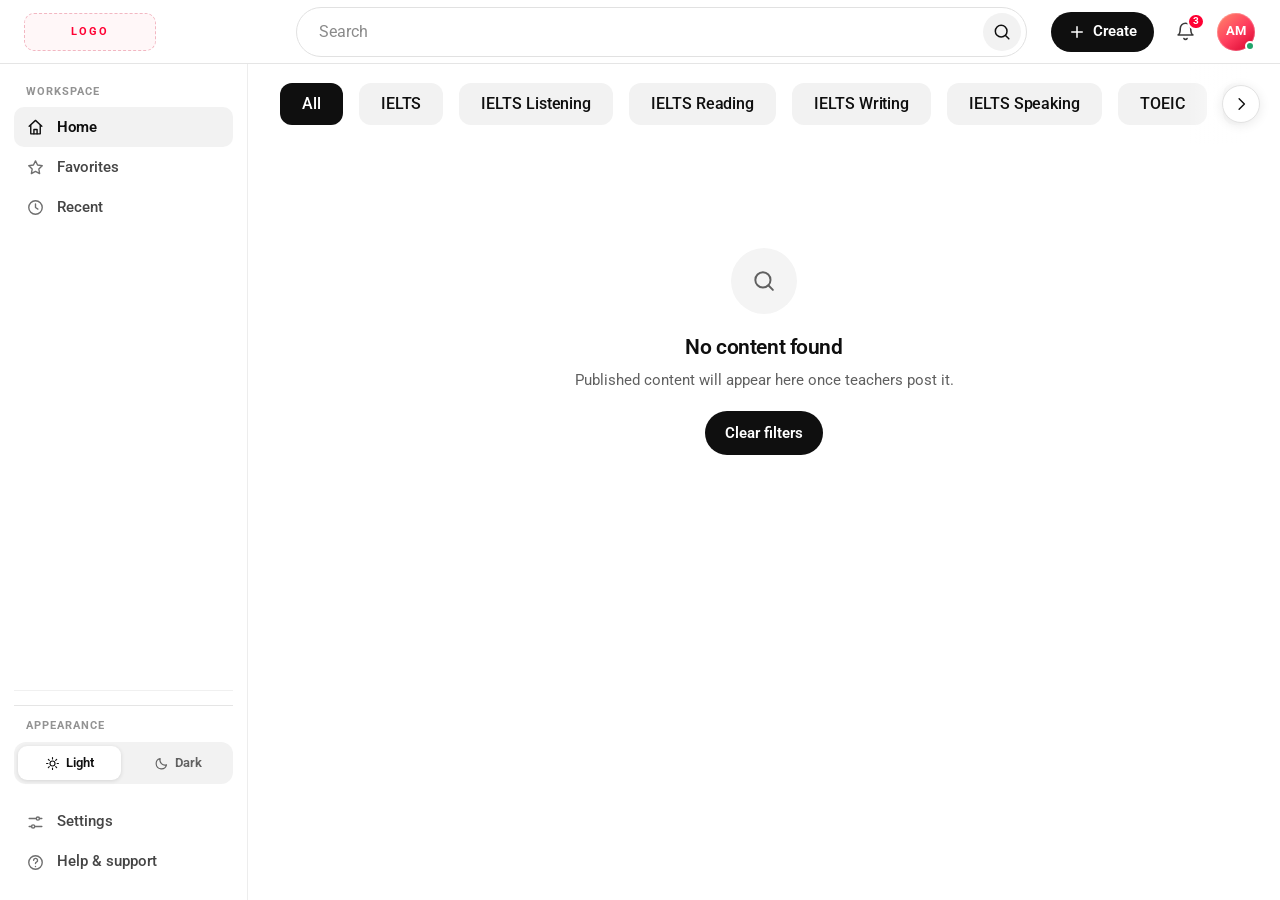
<file: index.html>
<!DOCTYPE html>
<html lang="en" data-app="site">
<head>
<meta charset="utf-8">
<meta name="viewport" content="width=device-width, initial-scale=1">
<meta name="theme-color" content="#ffffff">
<title>Teacher Tools — Build lessons, exercises, and assessments</title>
<script src="app-core.js"></script>
<link rel="preconnect" href="https://fonts.googleapis.com">
<link rel="preconnect" href="https://fonts.gstatic.com" crossorigin>
<link href="https://fonts.googleapis.com/css2?family=Roboto:wght@400;500;600;700&display=swap" rel="stylesheet">
<style>
:root{
  --bg:#FFFFFF;
  --text:#0F0F0F;
  --muted:#606060;
  --soft:#8A8A8A;
  --chip:#F2F2F2;
  --line:#E5E5E5;
  --red:#FF0033;
  --header-h:64px;
  --sidebar-w:248px;
  --font:"Roboto","Inter","Segoe UI",system-ui,-apple-system,Arial,sans-serif;
}
*{box-sizing:border-box}
[hidden]{display:none !important}
html{-webkit-text-size-adjust:100%;scroll-behavior:smooth}
body{
  margin:0;
  min-width:320px;
  background:var(--bg);
  color:var(--text);
  font-family:var(--font);
  font-size:15px;
  line-height:1.45;
  -webkit-font-smoothing:antialiased;
  text-rendering:optimizeLegibility;
}
::selection{background:var(--text);color:#fff}
button{font:inherit;color:inherit;border:0;background:none;padding:0;cursor:pointer}
input{font:inherit}
button,input{color:inherit}
a{color:inherit;text-decoration:none}
svg{display:block}
h1,h2,h3,p{overflow-wrap:break-word}
.icon{
  width:20px;height:20px;flex:none;
  fill:none;stroke:currentColor;stroke-width:1.8;
  stroke-linecap:round;stroke-linejoin:round;
}
.sr-only{
  position:absolute;width:1px;height:1px;padding:0;margin:-1px;
  overflow:hidden;clip:rect(0,0,0,0);white-space:nowrap;border:0;
}
.sprite{position:absolute;width:0;height:0;overflow:hidden}
:focus-visible{outline:2px solid #0F0F0F;outline-offset:3px;border-radius:8px}

/* ---------- Header ---------- */
.topbar{
  position:fixed;inset:0 0 auto 0;height:var(--header-h);
  display:grid;
  grid-template-columns:var(--sidebar-w) minmax(0,1fr) auto;
  align-items:center;gap:24px;
  padding:0 24px;
  background:rgba(255,255,255,.96);
  border-bottom:1px solid var(--line);
  backdrop-filter:blur(10px);
  z-index:100;
}
.topbar-left{display:flex;align-items:center;gap:12px;min-width:0}
.logo-slot{
  width:132px;height:38px;flex:none;
  display:flex;align-items:center;justify-content:center;
  border:1.5px dashed #F2B7C2;border-radius:10px;
  background:#FFF7F8;color:var(--red);
  font-size:11px;font-weight:700;letter-spacing:.18em;
  transition:background .18s ease,border-color .18s ease;
}
.logo-slot:hover{background:#FFF0F3;border-color:var(--red)}
.menu-toggle{display:none;width:40px;height:40px;border-radius:10px;align-items:center;justify-content:center;color:var(--text)}
.menu-toggle:hover{background:var(--chip)}
.search-zone{display:flex;align-items:center;gap:10px;justify-content:center;min-width:0;width:100%;max-width:860px;margin:0 auto}
.search-shell{
  display:flex;align-items:center;flex:1;min-width:0;height:50px;
  padding:0 5px 0 20px;
  background:#fff;border:1px solid #E1E1E1;border-radius:999px;
  transition:border-color .18s ease,box-shadow .18s ease;
}
.search-shell:focus-within{border-color:#0F0F0F;box-shadow:0 0 0 3px rgba(15,15,15,.06)}
.search-input{
  flex:1;min-width:0;height:100%;border:0;outline:0;background:transparent;
  font-size:15.5px;color:var(--text);
}
.search-input::placeholder{color:#8A8A8A}
.search-submit{
  width:38px;height:38px;border-radius:50%;flex:none;
  display:grid;place-items:center;
  background:var(--chip);color:var(--text);
  transition:background .18s ease,color .18s ease,transform .18s ease;
}
.search-submit:hover{background:#0F0F0F;color:#fff}
.search-submit:active{transform:scale(.94)}
.topbar-right{display:flex;align-items:center;justify-content:flex-end;gap:10px;min-width:0}
.btn-create{
  display:inline-flex;align-items:center;justify-content:center;gap:7px;
  height:40px;padding:0 17px;border-radius:999px;
  background:#0F0F0F;color:#fff;
  font-size:14.5px;font-weight:600;letter-spacing:-.005em;
  transition:background .18s ease,transform .18s ease;
}
.btn-create:hover{background:#2A2A2A}
.btn-create:active{transform:scale(.98)}
.btn-create .icon{width:18px;height:18px;stroke-width:2}
.icon-btn{
  position:relative;width:42px;height:42px;border-radius:50%;
  display:grid;place-items:center;color:#3C3C3C;
  transition:background .18s ease;
}
.icon-btn:hover{background:var(--chip)}
.icon-btn .icon{width:21px;height:21px}
.badge{
  position:absolute;top:2px;right:1px;
  min-width:17px;height:17px;padding:0 4px;
  display:grid;place-items:center;
  background:var(--red);color:#fff;
  border:2px solid #fff;border-radius:999px;
  font-size:10px;font-weight:700;line-height:1;
}
.avatar-btn{position:relative;width:40px;height:40px;border-radius:50%;display:grid;place-items:center}
.avatar{
  width:38px;height:38px;border-radius:50%;
  display:grid;place-items:center;overflow:hidden;
  background:linear-gradient(140deg,#FF8A6B 0%,#FF3D5E 52%,#D5002B 100%);
  color:#fff;font-size:12.5px;font-weight:700;letter-spacing:.03em;
  box-shadow:inset 0 0 0 1px rgba(255,255,255,.22);
}
.avatar img{width:100%;height:100%;object-fit:cover;border-radius:50%;display:block}
.avatar-btn:hover .avatar{box-shadow:0 0 0 3px #F3F3F3}
.avatar-dot{
  position:absolute;right:1px;bottom:1px;width:10px;height:10px;
  background:#20A46A;border:2px solid #fff;border-radius:50%;
}

/* Header popovers */
.menu-anchor{position:relative;display:flex;align-items:center}
.popover{
  position:absolute;top:calc(100% + 10px);right:0;
  background:#fff;border:1px solid #ECECEC;border-radius:16px;
  box-shadow:0 18px 50px rgba(15,15,15,.14);
  padding:8px;z-index:150;
  animation:popIn .16s ease both;
}
@keyframes popIn{from{opacity:0;transform:translateY(-6px) scale(.985)}to{opacity:1;transform:none}}
.notif-popover{width:min(360px,calc(100vw - 24px));padding:0;overflow:hidden}
.notif-head{
  display:flex;align-items:center;justify-content:space-between;gap:12px;
  padding:16px 16px 12px;
}
.notif-head h2{margin:0;font-size:16px;font-weight:600;letter-spacing:-.01em}
.text-btn{font-size:12.5px;font-weight:600;color:#606060;padding:4px 6px;border-radius:7px}
.text-btn:hover{background:#F4F4F4;color:#0F0F0F}
.text-btn:disabled{color:#9A9A9A;cursor:default}
.text-btn:disabled:hover{background:none}
.notif-list{display:flex;flex-direction:column}
.notif-item{
  display:flex;gap:10px;align-items:flex-start;width:100%;
  padding:12px 16px;text-align:left;transition:background .15s ease;
}
.notif-item:hover{background:#FAFAFA}
.notif-dot{width:7px;height:7px;border-radius:50%;background:var(--red);margin-top:6px;flex:none}
.notif-item.read .notif-dot{background:#D9D9D9}
.notif-copy{min-width:0}
.notif-copy p{margin:0;font-size:13.5px;line-height:1.45;color:#3A3A3A}
.notif-copy span{display:block;margin-top:3px;font-size:12px;color:#8A8A8A}
.notif-foot{
  width:100%;padding:13px;border-top:1px solid #F0F0F0;
  font-size:13px;font-weight:600;color:#0F0F0F;text-align:center;
}
.notif-foot:hover{background:#FAFAFA}
.popover-item{
  display:flex;align-items:center;gap:11px;width:100%;
  padding:10px 10px;border-radius:9px;
  font-size:14px;font-weight:500;text-align:left;color:#2F2F2F;
}
.popover-item:hover{background:#F5F5F5}
.popover-item .icon{width:18px;height:18px;color:#6A6A6A}
.popover-item.danger{color:#D92D20}
.popover-item.danger .icon{color:#D92D20}
.popover-item.is-fav .icon{fill:currentColor}
.popover-sep{height:1px;background:#F0F0F0;margin:6px 4px}

/* ---------- Sidebar ---------- */
.sidebar{
  position:fixed;top:var(--header-h);left:0;bottom:0;width:var(--sidebar-w);
  display:flex;flex-direction:column;
  padding:20px 14px 18px;
  background:#fff;border-right:1px solid #EDEDED;
  overflow-y:auto;overscroll-behavior:contain;
  z-index:90;scrollbar-width:thin;
}
.sidebar::-webkit-scrollbar{width:5px}
.sidebar::-webkit-scrollbar-thumb{background:#E3E3E3;border-radius:9px}
.side-group{margin-bottom:22px}
.side-label{
  margin:0 0 8px;padding:0 12px;
  font-size:10.5px;font-weight:700;letter-spacing:.1em;text-transform:uppercase;color:#939393;
}
.side-label-row{display:flex;align-items:center;justify-content:space-between;padding-right:8px}
.side-label-row .side-label{padding:0 12px}
.mini-add{
  width:24px;height:24px;border-radius:7px;
  display:grid;place-items:center;color:#7A7A7A;
}
.mini-add:hover{background:#F2F2F2;color:#0F0F0F}
.mini-add .icon{width:15px;height:15px;stroke-width:2}
.side-link{
  display:flex;align-items:center;gap:12px;
  height:40px;padding:0 12px;border-radius:10px;
  color:#454545;font-size:14.5px;font-weight:500;
  transition:background .15s ease,color .15s ease;
}
.side-link .icon{width:19px;height:19px;color:#6E6E6E;stroke-width:1.75}
.side-link:hover{background:#F7F7F7;color:#0F0F0F}
.side-link:hover .icon{color:#0F0F0F}
.side-link.active{background:#F2F2F2;color:#0F0F0F;font-weight:600}
.side-link.active .icon{color:#0F0F0F}
.side-count{
  margin-left:auto;padding:2px 7px;border-radius:999px;
  background:#ECECEC;color:#555;
  font-size:11px;font-weight:600;line-height:1.4;
}
.side-link.active .side-count{background:#fff;color:#0F0F0F}
.class-link{
  display:flex;align-items:center;gap:10px;
  padding:8px 12px;border-radius:9px;
  font-size:13.5px;color:#4C4C4C;
  transition:background .15s ease;
}
.class-link:hover{background:#F7F7F7}
.class-dot{width:8px;height:8px;border-radius:50%;background:var(--c,#1E7A5A);flex:none}
.class-name{min-width:0;white-space:nowrap;overflow:hidden;text-overflow:ellipsis}
.class-count{margin-left:auto;font-size:11.5px;color:#8E8E8E;flex:none}
.side-footer{margin-top:auto;padding-top:14px;border-top:1px solid #F0F0F0}
.sidebar-overlay{display:none}

/* ---------- Main ---------- */
.main{margin-left:var(--sidebar-w);padding-top:var(--header-h);min-height:100vh}
.catbar{
  position:sticky;top:var(--header-h);z-index:40;
  height:80px;display:flex;align-items:center;
  padding-left:40px;
  background:rgba(255,255,255,.95);
  backdrop-filter:blur(10px);
}
.cat-scroll{
  display:flex;align-items:center;gap:16px;
  height:100%;width:100%;
  padding:0 96px 0 0;
  overflow-x:auto;overflow-y:hidden;
  scrollbar-width:none;-ms-overflow-style:none;
  scroll-behavior:smooth;
  scroll-padding-left:8px;
}
.cat-scroll::-webkit-scrollbar{display:none}
.cat-pill{
  flex:none;height:42px;padding:0 22px;
  display:inline-flex;align-items:center;justify-content:center;
  background:var(--chip);color:#0F0F0F;
  border-radius:12px;
  font-size:16px;font-weight:500;letter-spacing:-.005em;
  white-space:nowrap;
  transition:background .18s ease,color .18s ease,transform .18s ease;
}
.cat-pill:hover{background:#E9E9E9}
.cat-pill:active{transform:scale(.98)}
.cat-pill[aria-pressed="true"]{background:#0F0F0F;color:#fff}
.cat-pill[aria-pressed="true"]:hover{background:#242424}
.cat-arrow{
  position:absolute;top:50%;transform:translateY(-50%);
  width:38px;height:38px;border-radius:50%;
  display:grid;place-items:center;
  background:#fff;border:1px solid #E3E3E3;
  box-shadow:0 2px 12px rgba(15,15,15,.09);
  color:#0F0F0F;z-index:5;
  transition:background .16s ease,color .16s ease,border-color .16s ease;
}
.cat-arrow:hover{background:#0F0F0F;border-color:#0F0F0F;color:#fff}
.cat-arrow .icon{width:18px;height:18px;stroke-width:1.9}
#catPrev{left:12px}
#catNext{right:20px}
.cat-fade{position:absolute;top:0;bottom:0;width:92px;pointer-events:none;z-index:4}
.cat-fade.left{left:0;background:linear-gradient(90deg,#fff 34%,rgba(255,255,255,0))}
.cat-fade.right{right:0;background:linear-gradient(270deg,#fff 36%,rgba(255,255,255,0))}
.content{max-width:1680px;margin:0 auto;padding:30px 40px 96px}

/* ---------- Tool grid ---------- */
.tool-grid{
  display:grid;
  grid-template-columns:repeat(3,minmax(0,1fr));
  column-gap:20px;row-gap:46px;
}
.tool-card{min-width:0;animation:cardIn .42s cubic-bezier(.2,.7,.3,1) both;animation-delay:calc(var(--i,0) * 34ms)}
.tool-card[data-content-id]{cursor:pointer}
@keyframes cardIn{from{opacity:0;transform:translateY(10px)}to{opacity:1;transform:none}}
.thumb{
  position:relative;display:block;width:100%;aspect-ratio:16/9;
  padding:0;overflow:hidden;border-radius:16px;
  background:#F2F2F2;isolation:isolate;
  box-shadow:inset 0 0 0 1px rgba(15,15,15,.035);
  transition:box-shadow .3s ease,transform .3s ease;
}
.tool-card:hover .thumb{box-shadow:0 14px 34px rgba(15,15,15,.13),inset 0 0 0 1px rgba(15,15,15,.035)}
.art-svg{width:100%;height:100%;display:block;transition:transform .5s cubic-bezier(.2,.7,.3,1)}
.tool-card:hover .art-svg{transform:scale(1.025)}
.thumb-cta{
  position:absolute;left:14px;bottom:14px;z-index:2;
  display:inline-flex;align-items:center;gap:6px;
  padding:7px 12px;border-radius:999px;
  background:rgba(255,255,255,.95);color:#0F0F0F;
  box-shadow:0 4px 18px rgba(15,15,15,.12);
  font-size:12.5px;font-weight:600;
  opacity:0;transform:translateY(6px);
  transition:opacity .2s ease,transform .2s ease;
  backdrop-filter:blur(8px);
}
.thumb-cta .icon{width:14px;height:14px;stroke-width:2}
.tool-card:hover .thumb-cta,.thumb:focus-visible .thumb-cta{opacity:1;transform:none}
.tool-info{
  display:grid;grid-template-columns:38px minmax(0,1fr);
  gap:12px;align-items:start;padding-top:14px;
}
.creator-avatar{
  position:relative;
  width:38px;height:38px;border-radius:50%;
  display:grid;place-items:center;
  background:var(--cat-bg,#F2F2F2);color:var(--cat-fg,#0F0F0F);
  margin-top:1px;flex:none;
  font-size:13px;font-weight:700;letter-spacing:.02em;
  box-shadow:inset 0 0 0 1px rgba(15,15,15,.05);
  transition:transform .16s ease,box-shadow .16s ease;
}
.creator-avatar:hover{transform:translateY(-1px);box-shadow:0 5px 16px rgba(15,15,15,.16),inset 0 0 0 1px rgba(15,15,15,.04)}
.creator-avatar img{width:100%;height:100%;object-fit:cover;border-radius:50%;display:block}
.creator-avatar::before{
  content:"";position:absolute;left:50%;bottom:calc(100% + 5px);
  width:9px;height:9px;background:#0F0F0F;border-radius:2px;
  transform:translate(-50%,3px) rotate(45deg);
  opacity:0;pointer-events:none;z-index:60;
  transition:opacity .15s ease,transform .15s ease;
}
.creator-avatar::after{
  content:attr(data-name);
  position:absolute;left:50%;bottom:calc(100% + 10px);
  transform:translate(-50%,3px);
  padding:7px 11px;border-radius:8px;
  background:#0F0F0F;color:#fff;
  font-size:12.5px;font-weight:500;letter-spacing:0;white-space:nowrap;
  opacity:0;pointer-events:none;z-index:61;
  transition:opacity .15s ease,transform .15s ease;
}
.creator-avatar:hover::before,.creator-avatar:focus-visible::before{opacity:1;transform:translate(-50%,0) rotate(45deg)}
.creator-avatar:hover::after,.creator-avatar:focus-visible::after{opacity:1;transform:translate(-50%,0)}
.creator-avatar--lg{width:46px;height:46px;font-size:15px}
.tool-main{min-width:0}
.tool-header{display:flex;align-items:flex-start;gap:6px}
.tool-title-btn{
  flex:1;min-width:0;padding:0;
  display:-webkit-box;-webkit-line-clamp:2;-webkit-box-orient:vertical;overflow:hidden;
  text-align:left;
  font-size:18px;font-weight:600;line-height:1.32;letter-spacing:-.014em;color:#0F0F0F;
}
.tool-title-btn:hover{text-decoration:underline;text-decoration-thickness:1.5px;text-underline-offset:3px}
.tool-menu-btn{
  width:30px;height:30px;flex:none;margin:-5px -4px 0 0;
  border-radius:50%;display:grid;place-items:center;color:#7A7A7A;
  transition:background .15s ease,color .15s ease;
}
.tool-menu-btn:hover{background:#F3F3F3;color:#0F0F0F}
.tool-menu-btn .icon{width:18px;height:18px}
.tool-menu-btn[aria-expanded="true"]{background:#F2F2F2;color:#0F0F0F}
.tool-meta{
  margin:5px 0 0;display:flex;align-items:center;flex-wrap:wrap;gap:6px;
  font-size:14px;line-height:1.4;color:var(--muted);
}
.tool-meta .sep{color:#B3B3B3}
.tool-creator{color:inherit;transition:color .15s ease}
.tool-creator:hover{text-decoration:underline;text-underline-offset:2px;text-decoration-thickness:1.5px}
.empty-state{
  display:flex;flex-direction:column;align-items:center;justify-content:center;
  text-align:center;padding:76px 24px 96px;
}
.empty-icon{
  width:66px;height:66px;border-radius:50%;
  display:grid;place-items:center;
  background:#F4F4F4;color:#606060;margin-bottom:18px;
}
.empty-icon .icon{width:26px;height:26px}
.empty-state h2{margin:0;font-size:21px;font-weight:600;letter-spacing:-.02em}
.empty-state p{margin:8px 0 20px;max-width:380px;font-size:14.5px;color:#606060}
.btn-primary{
  display:inline-flex;align-items:center;justify-content:center;gap:8px;
  height:44px;padding:0 20px;border-radius:999px;
  background:#0F0F0F;color:#fff;
  font-size:14.5px;font-weight:600;
  transition:background .18s ease,transform .18s ease;
}
.btn-primary:hover{background:#2A2A2A}
.btn-primary:active{transform:scale(.98)}
.btn-primary .icon{width:17px;height:17px}
.btn-secondary{
  display:inline-flex;align-items:center;justify-content:center;gap:8px;
  height:44px;padding:0 18px;border-radius:999px;
  background:#fff;border:1px solid #E0E0E0;color:#0F0F0F;
  font-size:14.5px;font-weight:600;
  transition:background .18s ease,border-color .18s ease;
}
.btn-secondary:hover{background:#F6F6F6}
.btn-secondary .icon{width:17px;height:17px}
.btn-secondary.is-fav{background:#FFF0F3;border-color:#FFCED8;color:#C50028}
.btn-secondary.is-fav .icon{fill:currentColor}

/* ---------- Tool menu ---------- */
.tool-menu{
  position:fixed;top:0;left:0;right:auto;
  width:216px;padding:8px;z-index:300;
  animation:popIn .15s ease both;
}
.tool-menu .popover-item{padding:9px 10px}

/* ---------- Content and profile pages ---------- */
.doc-mode .topbar,.doc-mode .sidebar,.doc-mode .sidebar-overlay,.doc-mode .main{display:none}
.doc-view{min-height:100vh;background:#fff}
.doc-bar{
  position:sticky;top:0;z-index:50;
  display:flex;align-items:center;gap:14px;
  height:var(--header-h);padding:0 24px;
  background:rgba(255,255,255,.96);
  border-bottom:1px solid var(--line);
  backdrop-filter:blur(10px);
}
.doc-logo{
  width:92px;height:34px;flex:none;
  display:flex;align-items:center;justify-content:center;
  border:1.5px dashed #F2B7C2;border-radius:9px;
  background:#FFF7F8;color:var(--red);
  font-size:9.5px;font-weight:700;letter-spacing:.16em;
}
.doc-bar-sep{width:1px;height:22px;background:var(--line);flex:none}
.doc-back{
  display:inline-flex;align-items:center;gap:6px;
  height:38px;padding:0 14px 0 10px;border-radius:999px;
  font-size:14px;font-weight:500;color:#3C3C3C;
  transition:background .16s ease,color .16s ease;
}
.doc-back:hover{background:var(--chip);color:var(--text)}
.doc-back .icon{width:17px;height:17px}
.doc-bar-spacer{flex:1}
.doc-bar-label{font-size:13px;color:var(--muted);white-space:nowrap}
.doc-main{max-width:1080px;margin:0 auto;padding:44px 32px 96px}
.doc-article{max-width:940px;margin:0 auto}
.doc-kicker{display:flex;align-items:center;gap:12px;flex-wrap:wrap;margin-bottom:16px}
.doc-type{
  display:inline-flex;align-items:center;gap:7px;
  height:32px;padding:0 13px;border-radius:9px;
  background:var(--cat-bg,#F2F2F2);color:var(--cat-fg,#0F0F0F);
  font-size:13px;font-weight:600;
}
.doc-type .icon{width:15px;height:15px;stroke-width:2}
.doc-updated{font-size:13.5px;color:var(--muted)}
.doc-title{
  margin:0;max-width:830px;
  font-size:clamp(28px,4vw,42px);font-weight:700;
  line-height:1.12;letter-spacing:-.03em;
}
.doc-byline{display:flex;align-items:center;gap:20px;flex-wrap:wrap;margin-top:22px}
.doc-creator{
  display:flex;align-items:center;gap:11px;
  padding:5px 15px 5px 5px;border-radius:999px;
  border:1px solid var(--line);
  transition:background .16s ease;
}
.doc-creator:hover{background:#FAFAFA}
.doc-creator-copy{display:flex;flex-direction:column;line-height:1.25}
.doc-creator-copy strong{font-size:14px;font-weight:600}
.doc-creator-copy span{font-size:12.5px;color:var(--muted)}
.doc-detail{display:inline-flex;align-items:center;gap:6px;font-size:13.5px;color:var(--muted)}
.doc-detail .icon{width:16px;height:16px;color:var(--soft)}
.doc-cover{
  margin-top:30px;aspect-ratio:16/9;
  border-radius:20px;overflow:hidden;background:var(--chip);
  box-shadow:inset 0 0 0 1px rgba(15,15,15,.04);
}
.doc-cover .art-svg{width:100%;height:100%}
.doc-body{max-width:820px;margin:44px auto 0;font-size:15.5px;line-height:1.68;color:#3A3A3A}
.doc-body .doc-intro{margin:0;font-size:17px;line-height:1.6;color:#333}
.doc-body h2{margin:38px 0 12px;font-size:21px;font-weight:600;letter-spacing:-.02em;color:var(--text)}
.doc-body p{margin:10px 0}
.doc-body ul,.doc-body ol{margin:10px 0;padding-left:22px}
.doc-body li{margin:7px 0}
.doc-info-grid{display:grid;grid-template-columns:repeat(3,minmax(0,1fr));gap:12px;margin-top:24px}
.doc-info{background:#FAFAFA;border:1px solid #F0F0F0;border-radius:14px;padding:14px 16px}
.doc-info span{display:block;font-size:11px;font-weight:700;letter-spacing:.07em;text-transform:uppercase;color:#8A8A8A}
.doc-info strong{display:block;margin-top:5px;font-size:15.5px;font-weight:600;color:var(--text)}
.doc-rule{border:0;border-top:1px solid var(--line);margin:32px 0}
.doc-questions{list-style:none;padding:0;margin:0;counter-reset:item}
.doc-question{border-bottom:1px solid var(--line);padding:18px 0}
.doc-question:last-child{border-bottom:0}
.doc-prompt{display:flex;gap:12px;margin:0;font-size:16px;font-weight:500;line-height:1.5;color:var(--text)}
.doc-prompt b{flex:none;font-weight:600;color:#8A8A8A}
.doc-answer-line{height:1px;background:#ECECEC;margin-top:20px}
.doc-answer-line + .doc-answer-line{margin-top:16px}
.doc-term-grid{display:grid;grid-template-columns:repeat(2,minmax(0,1fr));gap:12px}
.doc-term{border:1px solid var(--line);border-radius:14px;padding:16px;background:#fff}
.doc-term strong{display:block;font-size:15px;font-weight:600;color:var(--text)}
.doc-term span{display:block;margin-top:5px;font-size:13.5px;color:var(--muted)}
.doc-note{margin-top:30px;padding:16px 18px;border-radius:14px;background:#FAFAFA;border:1px solid #F0F0F0;font-size:14px;color:#555}
.doc-note strong{color:var(--text)}

/* ---------- Create modal ---------- */
body.modal-open{overflow:hidden}
.tool-modal{
  width:min(520px,calc(100vw - 32px));
  max-height:calc(100% - 48px);
  margin:auto;padding:0;border:0;border-radius:20px;
  background:#fff;color:var(--text);
  box-shadow:0 32px 90px rgba(15,15,15,.3);
  overflow:auto;
}
.tool-modal::backdrop{background:rgba(15,15,15,.46);backdrop-filter:blur(2px)}
.tool-modal[open]{animation:modalIn .18s ease both}
@keyframes modalIn{from{opacity:0;transform:translateY(8px) scale(.985)}to{opacity:1;transform:none}}
.tool-modal-head{
  display:flex;align-items:flex-start;justify-content:space-between;gap:16px;
  padding:24px 22px 2px 24px;
}
.tool-modal-head h2{margin:0;font-size:20px;font-weight:600;letter-spacing:-.02em}
.tool-modal-head p{margin:6px 0 0;font-size:13.5px;color:var(--muted)}
.tool-category{padding:18px 24px 0}
.tool-category label{
  display:block;margin-bottom:7px;
  font-size:11.5px;font-weight:700;letter-spacing:.08em;text-transform:uppercase;color:#8A8A8A;
}
.tool-select{position:relative}
.tool-select select{
  appearance:none;-webkit-appearance:none;
  width:100%;height:46px;padding:0 42px 0 14px;
  border:1px solid #E1E1E1;border-radius:12px;background:#fff;
  font:500 14.5px/1 var(--font);color:var(--text);cursor:pointer;
  transition:border-color .16s ease,box-shadow .16s ease;
}
.tool-select select:hover{border-color:#C9C9C9}
.tool-select select:focus-visible{outline:0;border-color:#0F0F0F;box-shadow:0 0 0 3px rgba(15,15,15,.06)}
.tool-select > .icon{
  position:absolute;right:14px;top:50%;transform:translateY(-50%);
  width:18px;height:18px;color:#6A6A6A;pointer-events:none;
}
.modal-close{
  width:36px;height:36px;border-radius:50%;flex:none;
  display:grid;place-items:center;color:#5A5A5A;
  transition:background .16s ease,color .16s ease;
}
.modal-close:hover{background:var(--chip);color:var(--text)}
.modal-close .icon{width:19px;height:19px}
.tool-list{display:flex;flex-direction:column;gap:4px;padding:12px 14px 20px}
.tool-option{
  display:flex;align-items:center;gap:14px;width:100%;
  padding:12px;border-radius:14px;text-align:left;
  transition:background .16s ease;
}
.tool-option:hover{background:#F7F7F7}
.tool-option:focus-visible{outline-offset:-2px}
.tool-option-ic{
  width:44px;height:44px;border-radius:12px;flex:none;
  display:grid;place-items:center;
  background:var(--tool-bg,#F2F2F2);color:var(--tool-fg,#0F0F0F);
}
.tool-option-ic .icon{width:22px;height:22px}
.tool-option-copy{flex:1;min-width:0}
.tool-option-copy strong{display:block;font-size:15px;font-weight:600;letter-spacing:-.01em}
.tool-option-copy span{display:block;margin-top:2px;font-size:13px;line-height:1.35;color:var(--muted)}
.tool-option-go{
  display:inline-flex;align-items:center;gap:5px;flex:none;
  font-size:12.5px;font-weight:600;color:#8A8A8A;
  transition:color .16s ease;
}
.tool-option-go .icon{width:16px;height:16px}
.tool-option:hover .tool-option-go{color:var(--text)}
.tool-option.is-soon .tool-option-ic{opacity:.6}
.tool-option.is-soon .tool-option-copy strong{color:#4A4A4A}
.tool-soon{
  flex:none;height:26px;padding:0 10px;border-radius:999px;
  display:inline-flex;align-items:center;
  background:var(--chip);color:#7A7A7A;
  font-size:11.5px;font-weight:600;letter-spacing:.02em;
}
.tool-empty{
  display:flex;flex-direction:column;align-items:center;gap:4px;
  padding:32px 24px 30px;text-align:center;
}
.tool-empty .icon{width:26px;height:26px;color:#BFBFBF;margin-bottom:6px}
.tool-empty strong{font-size:14.5px;font-weight:600}
.tool-empty span{font-size:13px;line-height:1.4;color:var(--muted)}

/* ---------- Builder workspace ---------- */
.builder-mode{overflow:hidden}
.builder-mode .main,.builder-mode .sidebar,.builder-mode .sidebar-overlay,.builder-mode .menu-toggle{display:none}
.builder-view{position:fixed;inset:var(--header-h) 0 0 0;background:#F4F5F7;z-index:1}
.builder-view iframe{display:block;width:100%;height:100%;border:0;background:#F4F5F7}

/* ---------- Toast ---------- */
.toast{
  position:fixed;left:50%;bottom:28px;z-index:400;
  display:flex;align-items:center;gap:8px;
  max-width:calc(100vw - 32px);
  padding:11px 18px;border-radius:999px;
  background:#0F0F0F;color:#fff;
  box-shadow:0 14px 34px rgba(0,0,0,.24);
  font-size:13.5px;font-weight:500;
  opacity:0;pointer-events:none;
  transform:translate(-50%,14px);
  transition:opacity .22s ease,transform .22s ease;
}
.toast.show{opacity:1;transform:translate(-50%,0)}
.toast .icon{width:16px;height:16px;color:#63E6A8;stroke-width:2.2}

/* ---------- Responsive ---------- */
@media (max-width:1360px){
  .catbar{padding-left:32px}
  .content{padding:28px 32px 80px}
}
@media (max-width:1180px){
  .tool-grid{grid-template-columns:repeat(2,minmax(0,1fr));row-gap:40px}
}
@media (max-width:980px){
  .topbar{grid-template-columns:auto minmax(0,1fr) auto;gap:12px;padding:0 16px}
  .menu-toggle{display:flex}
  .logo-slot{width:112px;height:36px}
  .search-zone{max-width:none}
  .btn-create{width:42px;height:42px;padding:0;border-radius:50%}
  .btn-create .btn-label{display:none}
  .main{margin-left:0}
  .sidebar{transform:translateX(-104%);transition:transform .28s cubic-bezier(.2,.7,.3,1),box-shadow .28s ease;z-index:95;box-shadow:none}
  body.nav-open .sidebar{transform:none;box-shadow:0 24px 60px rgba(0,0,0,.18)}
  .sidebar-overlay{
    display:block;position:fixed;inset:var(--header-h) 0 0 0;
    background:rgba(15,15,15,.34);z-index:85;
    opacity:0;pointer-events:none;transition:opacity .24s ease;
  }
  body.nav-open .sidebar-overlay{opacity:1;pointer-events:auto}
  body.nav-open{overflow:hidden}
  .catbar{padding-left:24px}
  .content{padding:26px 24px 76px}
}
@media (max-width:760px){
  .topbar{gap:10px;padding:0 14px}
  .logo-slot{width:88px;height:36px;font-size:10px}
  .search-shell{height:48px;padding-left:16px}
  .catbar{height:76px;padding-left:20px}
  .cat-pill{height:40px;padding:0 19px;font-size:15px}
  .cat-scroll{padding-right:78px;gap:13px}
  #catNext{right:14px;width:36px;height:36px}
  #catPrev{left:10px;width:36px;height:36px}
  .content{padding:24px 20px 72px}
  .doc-main{padding:36px 24px 80px}
  .doc-byline{gap:14px}
}
@media (max-width:700px){
  .tool-grid{grid-template-columns:minmax(0,1fr);row-gap:36px}
  .content{padding:22px 20px 68px}
}
@media (max-width:560px){
  .topbar{padding:0 12px;gap:8px}
  .logo-slot{width:62px;height:34px;font-size:8.5px;letter-spacing:.14em;border-radius:9px}
  .menu-toggle{width:36px;height:36px}
  .topbar-left{gap:6px}
  .topbar-right{gap:4px}
  .btn-create{width:38px;height:38px}
  .icon-btn{width:38px;height:38px}
  .icon-btn .icon{width:20px;height:20px}
  .avatar-btn{width:36px;height:36px}
  .avatar{width:34px;height:34px;font-size:11.5px}
  .search-shell{height:44px;padding:0 4px 0 14px}
  .search-input{font-size:15px}
  .search-submit{width:34px;height:34px}
  .search-submit .icon{width:18px;height:18px}
  .catbar{height:70px}
  .cat-scroll{gap:11px;padding-right:64px}
  .cat-pill{height:38px;padding:0 16px;font-size:14.5px;border-radius:11px}
  .cat-arrow{width:32px;height:32px}
  #catNext{right:10px}
  #catPrev{left:8px}
  .cat-fade{width:64px}
  .thumb{border-radius:14px}
  .tool-title-btn{font-size:17px}
  .tool-meta{font-size:13.5px}
  .doc-bar{padding:0 14px;gap:10px}
  .doc-logo{width:62px;height:32px;font-size:7.5px;letter-spacing:.1em}
  .doc-bar-label{display:none}
  .doc-back{padding:0 12px 0 8px;font-size:13.5px}
  .doc-main{padding:30px 20px 72px}
  .doc-title{font-size:27px}
  .doc-cover{border-radius:16px;margin-top:24px}
  .doc-body{margin-top:34px;font-size:15px}
  .doc-body h2{font-size:19px;margin-top:32px}
  .doc-info-grid{grid-template-columns:1fr;gap:10px}
  .doc-term-grid{grid-template-columns:1fr}
  .notif-popover{right:-46px}
}
@media (max-width:400px){
  .logo-slot{width:50px;font-size:8px;letter-spacing:.1em}
  .tool-info{grid-template-columns:34px minmax(0,1fr);gap:10px}
  .creator-avatar{width:34px;height:34px;font-size:12px}
}
@media (hover:none){
  .thumb-cta{opacity:1;transform:none}
}
@media (prefers-reduced-motion:reduce){
  *,*::before,*::after{animation-duration:.001ms !important;animation-delay:0ms !important;transition-duration:.001ms !important;scroll-behavior:auto !important}
}
</style>
<link rel="stylesheet" href="app-theme.css">
</head>
<body>

<svg xmlns="http://www.w3.org/2000/svg" class="sprite" aria-hidden="true">
  <symbol id="ic-search" viewBox="0 0 24 24"><circle cx="11" cy="11" r="7"/><path d="m16.2 16.2 4 4"/></symbol>
  <symbol id="ic-bell" viewBox="0 0 24 24"><path d="M18 8.5a6 6 0 0 0-12 0c0 6.2-2.5 7.5-2.5 7.5h17S18 14.7 18 8.5Z"/><path d="M10.2 20a2.1 2.1 0 0 0 3.6 0"/></symbol>
  <symbol id="ic-plus" viewBox="0 0 24 24"><path d="M12 5v14M5 12h14"/></symbol>
  <symbol id="ic-dots" viewBox="0 0 24 24"><circle cx="12" cy="5.5" r="1.7" fill="currentColor" stroke="none"/><circle cx="12" cy="12" r="1.7" fill="currentColor" stroke="none"/><circle cx="12" cy="18.5" r="1.7" fill="currentColor" stroke="none"/></symbol>
  <symbol id="ic-chev-left" viewBox="0 0 24 24"><path d="m14.5 5-7 7 7 7"/></symbol>
  <symbol id="ic-chev-right" viewBox="0 0 24 24"><path d="m9.5 5 7 7-7 7"/></symbol>
  <symbol id="ic-chev-down" viewBox="0 0 24 24"><path d="m6 9.5 6 6 6-6"/></symbol>
  <symbol id="ic-chat" viewBox="0 0 24 24"><path d="M20.5 11.5a7.5 7.5 0 0 1-10.9 6.7L4.5 19.5l1.3-5.1A7.5 7.5 0 1 1 20.5 11.5Z"/><path d="M8.5 10.5h7M8.5 14h4.5"/></symbol>
  <symbol id="ic-menu" viewBox="0 0 24 24"><path d="M4 7h16M4 12h16M4 17h16"/></symbol>
  <symbol id="ic-x" viewBox="0 0 24 24"><path d="M6 6l12 12M18 6 6 18"/></symbol>
  <symbol id="ic-home" viewBox="0 0 24 24"><path d="M4 10.5 12 3l8 7.5"/><path d="M6 9.5V20h12V9.5"/><path d="M10 20v-5.5h4V20"/></symbol>
  <symbol id="ic-book" viewBox="0 0 24 24"><path d="M4 5.5A2.5 2.5 0 0 1 6.5 3H20v15.5H6.5A2.5 2.5 0 0 0 4 21V5.5Z"/><path d="M4 18.5A2.5 2.5 0 0 1 6.5 16H20"/></symbol>
  <symbol id="ic-star" viewBox="0 0 24 24"><path d="m12 3.6 2.6 5.3 5.9.9-4.3 4.1 1 5.8-5.2-2.7-5.2 2.7 1-5.8L3.5 9.8l5.9-.9L12 3.6Z"/></symbol>
  <symbol id="ic-clock" viewBox="0 0 24 24"><circle cx="12" cy="12" r="8.5"/><path d="M12 7.5V12l3 2"/></symbol>
  <symbol id="ic-users" viewBox="0 0 24 24"><circle cx="9" cy="8" r="3.2"/><path d="M3.5 20a5.5 5.5 0 0 1 11 0"/><path d="M16 5.2a3.2 3.2 0 0 1 0 5.6"/><path d="M17.5 14.4A5.5 5.5 0 0 1 21 20"/></symbol>
  <symbol id="ic-graduation" viewBox="0 0 24 24"><path d="m2.5 9.5 9.5-4.5 9.5 4.5-9.5 4.5-9.5-4.5Z"/><path d="M6.5 11.5V16c0 1.4 2.5 2.5 5.5 2.5s5.5-1.1 5.5-2.5v-4.5"/><path d="M21.5 9.5V15"/></symbol>
  <symbol id="ic-headphones" viewBox="0 0 24 24"><path d="M4.5 14v-2a7.5 7.5 0 0 1 15 0v2"/><path d="M4.5 14h2.2a1 1 0 0 1 1 1v4a1 1 0 0 1-1 1H5.5a1 1 0 0 1-1-1V14Z"/><path d="M19.5 14h-2.2a1 1 0 0 0-1 1v4a1 1 0 0 0 1 1h1.2a1 1 0 0 0 1-1V14Z"/></symbol>
  <symbol id="ic-clipboard" viewBox="0 0 24 24"><rect x="5" y="4.5" width="14" height="17" rx="2.5"/><path d="M9 4.5V3h6v1.5"/><path d="m8.5 12 2 2 4-4.5"/><path d="M15 17H9"/></symbol>
  <symbol id="ic-chart" viewBox="0 0 24 24"><path d="M4 20V4"/><path d="M4 20h16"/><rect x="7.5" y="12" width="3" height="5" rx="1"/><rect x="12.5" y="8" width="3" height="9" rx="1"/><rect x="17.5" y="5" width="3" height="12" rx="1"/></symbol>
  <symbol id="ic-settings" viewBox="0 0 24 24"><path d="M4 7h9M17 7h3M4 17h3M11 17h9"/><circle cx="15" cy="7" r="2"/><circle cx="9" cy="17" r="2"/></symbol>
  <symbol id="ic-help" viewBox="0 0 24 24"><circle cx="12" cy="12" r="8.5"/><path d="M9.6 9.2a2.5 2.5 0 1 1 3.6 2.3c-.8.4-1.2 1-1.2 1.8"/><circle cx="12" cy="17" r=".9" fill="currentColor" stroke="none"/></symbol>
  <symbol id="ic-file" viewBox="0 0 24 24"><path d="M6 3h8l4 4v14H6V3Z"/><path d="M14 3v4h4"/><path d="M9 12h6M9 16h4"/></symbol>
  <symbol id="ic-check-square" viewBox="0 0 24 24"><rect x="4" y="4" width="16" height="16" rx="3"/><path d="m8.5 12 2.4 2.5 4.8-5"/></symbol>
  <symbol id="ic-pen" viewBox="0 0 24 24"><path d="m14.5 5.5 4 4"/><path d="M4.5 19.5 5.7 15 16.8 3.9a1.8 1.8 0 0 1 2.5 0l.8.8a1.8 1.8 0 0 1 0 2.5L9 18.3l-4.5 1.2Z"/></symbol>
  <symbol id="ic-puzzle" viewBox="0 0 24 24"><path d="M10 4.5a2 2 0 0 1 4 0V6h2.5A1.5 1.5 0 0 1 18 7.5V10h1.5a2 2 0 1 1 0 4H18v2.5a1.5 1.5 0 0 1-1.5 1.5H14v1.5a2 2 0 1 1-4 0V18H7.5A1.5 1.5 0 0 1 6 16.5V14H4.5a2 2 0 1 1 0-4H6V7.5A1.5 1.5 0 0 1 7.5 6H10V4.5Z"/></symbol>
  <symbol id="ic-layers" viewBox="0 0 24 24"><path d="m12 3.5 8.5 4.5L12 12.5 3.5 8 12 3.5Z"/><path d="m4 12.5 8 4.2 8-4.2"/><path d="m4 16.5 8 4.2 8-4.2"/></symbol>
  <symbol id="ic-monitor" viewBox="0 0 24 24"><rect x="3.5" y="4.5" width="17" height="12" rx="2"/><path d="M12 16.5V20M8.5 20h7"/></symbol>
  <symbol id="ic-list" viewBox="0 0 24 24"><path d="M9 6h11M9 12h11M9 18h11"/><path d="m3.5 6 .8.8L6 5"/><path d="m3.5 12 .8.8L6 11"/><path d="m3.5 18 .8.8L6 17"/></symbol>
  <symbol id="ic-maximize" viewBox="0 0 24 24"><path d="M7 17 17 7"/><path d="M9 7h8v8"/></symbol>
  <symbol id="ic-eye" viewBox="0 0 24 24"><path d="M2.5 12S6 5.8 12 5.8 21.5 12 21.5 12 18 18.2 12 18.2 2.5 12 2.5 12Z"/><circle cx="12" cy="12" r="2.8"/></symbol>
  <symbol id="ic-copy" viewBox="0 0 24 24"><rect x="8.5" y="8.5" width="12" height="12" rx="2"/><path d="M15.5 8.5v-2a2 2 0 0 0-2-2h-7a2 2 0 0 0-2 2v7a2 2 0 0 0 2 2h2"/></symbol>
  <symbol id="ic-share" viewBox="0 0 24 24"><circle cx="17.5" cy="5.5" r="2.5"/><circle cx="6" cy="12" r="2.5"/><circle cx="17.5" cy="18.5" r="2.5"/><path d="m8.2 10.8 6.9-4M8.2 13.2l6.9 4"/></symbol>
  <symbol id="ic-check" viewBox="0 0 24 24"><path d="m5 12.5 4.5 4.5L19 7"/></symbol>
  <symbol id="ic-arrow-right" viewBox="0 0 24 24"><path d="M5 12h14"/><path d="m13 6 6 6-6 6"/></symbol>
  <symbol id="ic-compass" viewBox="0 0 24 24"><circle cx="12" cy="12" r="8.5"/><path d="m15.5 8.5-2 5-5 2 2-5 5-2Z"/></symbol>
  <symbol id="ic-user" viewBox="0 0 24 24"><circle cx="12" cy="8" r="3.6"/><path d="M4.5 20a7.5 7.5 0 0 1 15 0"/></symbol>
  <symbol id="ic-logout" viewBox="0 0 24 24"><path d="M14 4.5H6.5A1.5 1.5 0 0 0 5 6v12a1.5 1.5 0 0 0 1.5 1.5H14"/><path d="M11 12h9"/><path d="m16.5 8.5 3.5 3.5-3.5 3.5"/></symbol>
  <symbol id="ic-sun" viewBox="0 0 24 24"><circle cx="12" cy="12" r="4"/><path d="M12 2.5v2.2M12 19.3v2.2M2.5 12h2.2M19.3 12h2.2M5.3 5.3l1.6 1.6M17.1 17.1l1.6 1.6M18.7 5.3l-1.6 1.6M6.9 17.1l-1.6 1.6"/></symbol>
  <symbol id="ic-moon" viewBox="0 0 24 24"><path d="M20 14.2A8.2 8.2 0 0 1 9.8 4a8.4 8.4 0 1 0 10.2 10.2Z"/></symbol>
</svg>

<header class="topbar">
  <div class="topbar-left">
    <button class="menu-toggle" id="menuToggle" type="button" aria-label="Open navigation" aria-expanded="false" aria-controls="sidebar">
      <svg class="icon" aria-hidden="true"><use href="#ic-menu"/></svg>
    </button>
    <a class="logo-slot" href="#" id="logoHome" aria-label="Home — logo placeholder">LOGO</a>
  </div>

  <form class="search-zone" id="searchForm" role="search">
    <div class="search-shell">
      <input class="search-input" id="searchInput" type="search" name="q" placeholder="Search" autocomplete="off" aria-label="Search">
      <button class="search-submit" type="submit" aria-label="Search">
        <svg class="icon" aria-hidden="true"><use href="#ic-search"/></svg>
      </button>
    </div>
  </form>

  <div class="topbar-right">
    <button class="btn-create" id="createBtn" type="button" aria-haspopup="dialog" aria-controls="toolModal">
      <svg class="icon" aria-hidden="true"><use href="#ic-plus"/></svg>
      <span class="btn-label">Create</span>
    </button>

    <div class="menu-anchor">
      <button class="icon-btn" id="bellBtn" type="button" aria-haspopup="menu" aria-expanded="false" aria-controls="notifMenu" aria-label="Notifications, 3 unread">
        <svg class="icon" aria-hidden="true"><use href="#ic-bell"/></svg>
        <span class="badge" id="notifBadge">3</span>
      </button>
      <div class="popover notif-popover" id="notifMenu" role="menu" hidden>
        <div class="notif-head">
          <h2>Notifications</h2>
          <button class="text-btn" id="markRead" type="button">Mark all read</button>
        </div>
        <div class="notif-list">
          <button class="notif-item" type="button" data-notif>
            <span class="notif-dot" aria-hidden="true"></span>
            <span class="notif-copy"><p>Maya Chen shared an “Ecosystems” worksheet with you.</p><span>12 minutes ago</span></span>
          </button>
          <button class="notif-item" type="button" data-notif>
            <span class="notif-dot" aria-hidden="true"></span>
            <span class="notif-copy"><p>24 students submitted the Cell Biology quiz.</p><span>1 hour ago</span></span>
          </button>
          <button class="notif-item" type="button" data-notif>
            <span class="notif-dot" aria-hidden="true"></span>
            <span class="notif-copy"><p>Assignment due tomorrow: Algebra I · Period 6.</p><span>Yesterday</span></span>
          </button>
        </div>
        <button class="notif-foot" type="button" id="viewAllNotifs">View all notifications</button>
      </div>
    </div>

    <div class="menu-anchor account-anchor" id="accountAnchor">
      <button class="avatar-btn" id="accountBtn" type="button" aria-haspopup="menu" aria-expanded="false" aria-controls="accountMenu" aria-label="Account menu">
        <span class="avatar" id="accountAvatar" aria-hidden="true">AM</span>
        <span class="avatar-dot" aria-hidden="true"></span>
      </button>
      <div class="popover account-popover" id="accountMenu" role="menu" hidden>
        <a class="popover-item" id="accountProfileLink" role="menuitem" href="profile.html?user=alex">
          <svg class="icon" aria-hidden="true"><use href="#ic-user"/></svg>See Profile
        </a>
        <button class="popover-item" id="accountSignOut" type="button" role="menuitem">
          <svg class="icon" aria-hidden="true"><use href="#ic-logout"/></svg>Sign Out
        </button>
      </div>
    </div>
    <button class="btn-signin" id="signInBtn" type="button" hidden>Sign In</button>
  </div>
</header>

<aside class="sidebar" id="sidebar" aria-label="Primary navigation">
  <nav>
    <div class="side-group">
      <p class="side-label">Workspace</p>
      <a class="side-link active" href="#" data-nav="Home" aria-current="page">
        <svg class="icon" aria-hidden="true"><use href="#ic-home"/></svg>Home
      </a>
      <a class="side-link" href="#" data-nav="Favorites">
        <svg class="icon" aria-hidden="true"><use href="#ic-star"/></svg>Favorites
      </a>
      <a class="side-link" href="#" data-nav="Recent">
        <svg class="icon" aria-hidden="true"><use href="#ic-clock"/></svg>Recent
      </a>
    </div>
  </nav>

  <div class="side-footer">
    <div class="side-appearance" aria-labelledby="appearanceLabel">
      <p class="side-label" id="appearanceLabel">Appearance</p>
      <div class="theme-toggle" role="group" aria-label="Appearance theme">
        <button class="theme-option" type="button" data-theme-value="light" aria-pressed="true">
          <svg class="icon" aria-hidden="true"><use href="#ic-sun"/></svg>Light
        </button>
        <button class="theme-option" type="button" data-theme-value="dark" aria-pressed="false">
          <svg class="icon" aria-hidden="true"><use href="#ic-moon"/></svg>Dark
        </button>
      </div>
    </div>
    <a class="side-link" href="#" data-nav="Settings">
      <svg class="icon" aria-hidden="true"><use href="#ic-settings"/></svg>Settings
    </a>
    <a class="side-link" href="#" data-nav="Help &amp; support">
      <svg class="icon" aria-hidden="true"><use href="#ic-help"/></svg>Help &amp; support
    </a>
  </div>
</aside>
<div class="sidebar-overlay" id="sidebarOverlay" aria-hidden="true"></div>

<main class="main" id="main">
  <div class="catbar" aria-label="Content categories">
    <div class="cat-fade left" id="catFadeLeft" hidden></div>
    <div class="cat-fade right" id="catFadeRight" hidden></div>
    <button class="cat-arrow" id="catPrev" type="button" aria-label="Scroll categories left" hidden>
      <svg class="icon" aria-hidden="true"><use href="#ic-chev-left"/></svg>
    </button>
    <button class="cat-arrow" id="catNext" type="button" aria-label="Scroll categories right" hidden>
      <svg class="icon" aria-hidden="true"><use href="#ic-chev-right"/></svg>
    </button>
    <div class="cat-scroll" id="catScroll" role="group" aria-label="Filter content by category"></div>
  </div>

  <div class="content">
    <div class="tool-grid" id="toolGrid"></div>

    <div class="empty-state" id="emptyState" hidden>
      <div class="empty-icon"><svg class="icon" aria-hidden="true"><use href="#ic-search"/></svg></div>
      <h2>No content found</h2>
      <p id="emptyCopy">Try a different keyword or browse another category.</p>
      <button class="btn-primary" id="clearFilters" type="button">Clear filters</button>
    </div>
  </div>
</main>

<div class="builder-view" id="builderView" hidden>
  <iframe id="builderFrame" title="IELTS Reading Test Builder" data-src="ielts-reading-test-builder.html" hidden></iframe>
  <iframe id="listeningFrame" title="IELTS Listening Test Builder" data-src="ielts-listening-test-builder.html" hidden></iframe>
</div>

<dialog class="tool-modal" id="toolModal" aria-labelledby="toolModalTitle">
  <div class="tool-modal-head">
    <div>
      <h2 id="toolModalTitle">Create</h2>
      <p>Choose a builder to open in a new tab.</p>
    </div>
    <button class="modal-close" id="toolModalClose" type="button" aria-label="Close">
      <svg class="icon" aria-hidden="true"><use href="#ic-x"/></svg>
    </button>
  </div>
  <div class="tool-category">
    <label for="toolCategory">Category</label>
    <div class="tool-select">
      <select id="toolCategory"></select>
      <svg class="icon" aria-hidden="true"><use href="#ic-chev-down"/></svg>
    </div>
  </div>
  <div class="tool-list" id="toolList"></div>
</dialog>

<div class="popover tool-menu" id="toolMenu" role="menu" hidden>
  <button class="popover-item" type="button" role="menuitem" data-action="open">
    <svg class="icon" aria-hidden="true"><use href="#ic-maximize"/></svg>Open in new tab
  </button>
  <button class="popover-item" type="button" role="menuitem" data-action="favorite">
    <svg class="icon" aria-hidden="true"><use href="#ic-star"/></svg><span>Add to favorites</span>
  </button>
  <div class="popover-sep"></div>
  <button class="popover-item" type="button" role="menuitem" data-action="copy">
    <svg class="icon" aria-hidden="true"><use href="#ic-copy"/></svg>Copy link
  </button>
</div>

<div class="doc-view" id="docView" hidden></div>

<div class="toast" id="toast" role="status" aria-live="polite">
  <svg class="icon" aria-hidden="true"><use href="#ic-check"/></svg>
  <span id="toastText"></span>
</div>
<p class="sr-only" id="live" aria-live="polite"></p>

<script>
const TOOL_GROUPS = [
  { id:'ielts',   label:'IELTS',   tools:['listening','reading','writing','speaking'] },
  { id:'toeic',   label:'TOEIC',   tools:['toeic-listening','toeic-reading','toeic-writing','toeic-speaking'] },
  { id:'lessons', label:'Lessons', tools:[] },
  { id:'general', label:'General', tools:['multiple-choice','drag-drop','gap-filling'] },
  { id:'others',  label:'Others',  tools:['graduation'] }
];

const TOOLS = {
  listening:         { label:'IELTS Listening', name:'IELTS Listening Test', group:'ielts', icon:'headphones', bg:'#E7EFFC', fg:'#1F6DD6',
                       desc:'Assemble listening parts and full practice tests.', href:'#builder=listening' },
  reading:           { label:'IELTS Reading', name:'IELTS Reading Test', group:'ielts', icon:'book', bg:'#E4F2EA', fg:'#1E7A5A',
                       desc:'Build reading passages, question sets, and full practice tests.', href:'#builder=reading' },
  writing:           { label:'IELTS Writing', name:'IELTS Writing Test', group:'ielts', icon:'pen', bg:'#FBEFE4', fg:'#B45B16',
                       desc:'Create writing tasks with model answers and band descriptors.', soon:true },
  speaking:          { label:'IELTS Speaking', name:'IELTS Speaking Test', group:'ielts', icon:'chat', bg:'#FCE7EF', fg:'#C2185B',
                       desc:'Set up speaking prompts and timed practice rounds.', soon:true },
  'toeic-listening': { label:'TOEIC Listening', name:'TOEIC Listening Test', group:'toeic', icon:'headphones', bg:'#E7EFFC', fg:'#1F6DD6',
                       desc:'Build photo, question-response, and conversation sets.', soon:true },
  'toeic-reading':   { label:'TOEIC Reading', name:'TOEIC Reading Test', group:'toeic', icon:'book', bg:'#E4F2EA', fg:'#1E7A5A',
                       desc:'Assemble reading comprehension and vocabulary sections.', soon:true },
  'toeic-writing':   { label:'TOEIC Writing', name:'TOEIC Writing Test', group:'toeic', icon:'pen', bg:'#FBEFE4', fg:'#B45B16',
                       desc:'Create picture prompts and opinion essays with rubrics.', soon:true },
  'toeic-speaking':  { label:'TOEIC Speaking', name:'TOEIC Speaking Test', group:'toeic', icon:'chat', bg:'#FCE7EF', fg:'#C2185B',
                       desc:'Prepare read-aloud and response prompts with timing.', soon:true },
  'multiple-choice': { label:'Multiple Choice', name:'Multiple Choice', group:'general', icon:'check-square', bg:'#ECEAFD', fg:'#5B4BE0',
                       desc:'Turn any topic into a scored multiple-choice set.', soon:true },
  'drag-drop':       { label:'Drag & Drop', name:'Drag & Drop', group:'general', icon:'puzzle', bg:'#F2EAFB', fg:'#8A3FD1',
                       desc:'Build matching and ordering activities students drag into place.', soon:true },
  'gap-filling':     { label:'Gap-filling', name:'Gap-filling', group:'general', icon:'list', bg:'#FBEFE4', fg:'#B45B16',
                       desc:'Create cloze passages with instant answer checking.', soon:true },
  graduation:        { label:'Graduation Test', name:'High School Graduation Test', group:'others', icon:'graduation', bg:'#ECEAFD', fg:'#5B4BE0',
                       desc:'Create graduation exam exercises and full papers.', soon:true },
  lesson:            { label:'Lesson', name:'Lesson', group:'lessons', icon:'book', bg:'#E4F2EA', fg:'#1E7A5A' }
};

const GROUPS_BY_ID = Object.fromEntries(TOOL_GROUPS.map((group) => [group.id, group]));

const NAV_ITEMS = [{ key:'all', label:'All', icon:'compass' }];
TOOL_GROUPS.forEach((group) => {
  NAV_ITEMS.push({ key:`group:${group.id}`, label:group.label });
  group.tools.forEach((id) => NAV_ITEMS.push({ key:`tool:${id}`, label:TOOLS[id].label }));
});
const NAV_ORDER = NAV_ITEMS.map((item) => item.key);
const NAV_BY_KEY = Object.fromEntries(NAV_ITEMS.map((item) => [item.key, item]));

const USERS = {
  maya:   { name:'Maya Chen',     initials:'MC', role:'Biology teacher',  school:'Northfield High School', bg:'#E4F2EA', fg:'#1E7A5A', followers:126,
            bio:'Biology teacher at Northfield High School. I turn dense science units into hands-on labs, quick checks, and review games students actually enjoy.' },
  daniel: { name:'Daniel Okafor', initials:'DO', role:'History teacher',  school:'Northfield High School', bg:'#ECEAFD', fg:'#5B4BE0', followers:98,
            bio:'History teacher at Northfield High School. I build document-based exams and projects that help students think like historians.' },
  priya:  { name:'Priya Raman',   initials:'PR', role:'Math teacher',     school:'Riverside Academy',     bg:'#FBEFE4', fg:'#B45B16', followers:214,
            bio:'Math teacher at Riverside Academy. I write differentiated practice sets and visual lessons that make abstract ideas concrete.' },
  olivia: { name:'Olivia Brooks', initials:'OB', role:'English teacher',  school:'Riverside Academy',     bg:'#FCE7EF', fg:'#C2185B', followers:163,
            bio:'English teacher at Riverside Academy. I create close-reading quizzes and writing prompts built around mentor texts.' },
  lucas:  { name:'Lucas Meyer',   initials:'LM', role:'Language teacher', school:'Northfield High School', bg:'#E3F4F4', fg:'#0E8C8C', followers:87,
            bio:'Language teacher at Northfield High School. I design vocabulary decks and speaking activities for beginning language learners.' },
  alex:   { name:'Alex Morgan',   initials:'AM', role:'Science teacher',  school:'Lincoln High School',    bg:'linear-gradient(140deg,#FF8A6B 0%,#FF3D5E 52%,#D5002B 100%)', fg:'#FFFFFF', followers:148,
            bio:'Science teacher at Lincoln High School. I share lab safety materials, biology reviews, and classroom-ready assessments.' }
};

const CURRENT_USER_ID = 'alex';

function applySavedProfiles() {
  const savedAll = TeacherTools.profiles.all();
  Object.keys(savedAll).forEach((id) => {
    const user = USERS[id];
    const saved = savedAll[id];
    if (!user || !saved || typeof saved !== 'object') return;
    if (saved.name) {
      user.name = saved.name;
      user.initials = saved.name.trim().split(/\s+/).filter(Boolean).slice(0, 2)
        .map((part) => part[0]).join('').toUpperCase() || user.initials;
    }
    if (typeof saved.bio === 'string') user.bio = saved.bio;
    if (saved.avatar) user.avatar = saved.avatar;
    else delete user.avatar;
  });
}
applySavedProfiles();

const ART = {
  planner: `
    <rect width="640" height="360" fill="#E7F2EC"/>
    <circle cx="572" cy="46" r="120" fill="#D6EADF"/>
    <circle cx="70" cy="330" r="90" fill="#F4FAF7"/>
    <g transform="translate(82 250) rotate(-12)">
      <rect x="4" y="6" width="112" height="86" rx="10" fill="#0F0F0F" opacity=".06"/>
      <rect width="112" height="86" rx="10" fill="#FFE8A3"/>
      <rect x="14" y="16" width="56" height="7" rx="3.5" fill="#E4C35A"/>
      <rect x="14" y="32" width="84" height="6" rx="3" fill="#F1D781"/>
      <rect x="14" y="46" width="66" height="6" rx="3" fill="#F1D781"/>
      <rect x="14" y="60" width="78" height="6" rx="3" fill="#F1D781"/>
    </g>
    <g transform="translate(162 42)">
      <rect x="5" y="10" width="328" height="274" rx="18" fill="#0F0F0F" opacity=".07"/>
      <rect width="328" height="274" rx="18" fill="#FFFFFF"/>
      <rect x="24" y="24" width="36" height="36" rx="10" fill="#1E7A5A"/>
      <path d="M34 34h16M34 42h16" stroke="#FFFFFF" stroke-width="2.4" stroke-linecap="round"/>
      <rect x="72" y="27" width="128" height="10" rx="5" fill="#15251E"/>
      <rect x="72" y="45" width="84" height="7" rx="3.5" fill="#A3B3AB"/>
      <rect x="252" y="28" width="52" height="24" rx="12" fill="#EAF4EF"/>
      <text x="278" y="44" text-anchor="middle" font-family="Roboto, Arial, sans-serif" font-size="10" font-weight="600" fill="#1E7A5A">45 MIN</text>
      <rect x="24" y="84" width="280" height="1.5" fill="#EDF1EE"/>
      <g font-family="Roboto, Arial, sans-serif" font-size="10" font-weight="500" text-anchor="middle" fill="#7A8A81">
        <circle cx="44" cy="107" r="13" fill="#F3F7F5"/><text x="44" y="111">M</text>
        <circle cx="100" cy="107" r="13" fill="#F3F7F5"/><text x="100" y="111">T</text>
        <circle cx="156" cy="107" r="13" fill="#1E7A5A"/><text x="156" y="111" fill="#FFFFFF">W</text>
        <circle cx="212" cy="107" r="13" fill="#F3F7F5"/><text x="212" y="111">T</text>
        <circle cx="268" cy="107" r="13" fill="#F3F7F5"/><text x="268" y="111">F</text>
      </g>
      <circle cx="36" cy="147" r="10" fill="#DFF0E7"/>
      <path d="m31.5 147 3 3 5.5-6" stroke="#1E7A5A" stroke-width="2" fill="none" stroke-linecap="round" stroke-linejoin="round"/>
      <rect x="56" y="139" width="132" height="8" rx="4" fill="#DCE6E1"/>
      <rect x="56" y="154" width="90" height="6" rx="3" fill="#EFF3F1"/>
      <rect x="246" y="141" width="54" height="20" rx="10" fill="#E7F2EC"/>
      <rect x="36" y="181" width="264" height="1" fill="#F2F5F3"/>
      <circle cx="36" cy="207" r="10" fill="#DFF0E7"/>
      <path d="m31.5 207 3 3 5.5-6" stroke="#1E7A5A" stroke-width="2" fill="none" stroke-linecap="round" stroke-linejoin="round"/>
      <rect x="56" y="199" width="158" height="8" rx="4" fill="#DCE6E1"/>
      <rect x="56" y="214" width="74" height="6" rx="3" fill="#EFF3F1"/>
      <rect x="246" y="201" width="54" height="20" rx="10" fill="#F5F2E7"/>
      <rect x="36" y="241" width="264" height="1" fill="#F2F5F3"/>
      <circle cx="36" cy="258" r="10" fill="#F3F7F5" stroke="#C9DED3" stroke-width="1.5"/>
      <rect x="56" y="254" width="118" height="8" rx="4" fill="#E9EFEC"/>
      <g transform="translate(266 238)">
        <circle cx="18" cy="18" r="18" fill="#1E7A5A"/>
        <path d="m11 18 5 5 9-10" stroke="#FFFFFF" stroke-width="2.6" fill="none" stroke-linecap="round" stroke-linejoin="round"/>
      </g>
    </g>`,
  quiz: `
    <rect width="640" height="360" fill="#FCE7EE"/>
    <circle cx="88" cy="62" r="98" fill="#F9D3DF"/>
    <circle cx="588" cy="330" r="118" fill="#FADDE7"/>
    <circle cx="540" cy="52" r="7" fill="#F0B6C7"/>
    <circle cx="86" cy="284" r="5" fill="#F0B6C7"/>
    <g transform="translate(168 32)">
      <rect x="6" y="10" width="304" height="300" rx="18" fill="#6D0C2A" opacity=".08"/>
      <rect width="304" height="300" rx="18" fill="#FFFFFF"/>
      <text x="24" y="40" font-family="Roboto, Arial, sans-serif" font-size="11" font-weight="700" letter-spacing="1.5" fill="#C2185B">QUESTION 3 OF 12</text>
      <rect x="24" y="52" width="256" height="6" rx="3" fill="#F7DFE7"/>
      <rect x="24" y="52" width="64" height="6" rx="3" fill="#C2185B"/>
      <text x="24" y="92" font-family="Roboto, Arial, sans-serif" font-size="16" font-weight="600" fill="#141414">Which process releases</text>
      <text x="24" y="113" font-family="Roboto, Arial, sans-serif" font-size="16" font-weight="600" fill="#141414">energy from food?</text>
      <g font-family="Roboto, Arial, sans-serif" font-size="13" font-weight="500">
        <rect x="24" y="132" width="256" height="32" rx="10" fill="#F7F7F7"/>
        <circle cx="42" cy="148" r="9" fill="#FFFFFF"/>
        <text x="42" y="152" text-anchor="middle" font-size="10" font-weight="700" fill="#7A7A7A">A</text>
        <text x="60" y="153" fill="#333333">Photosynthesis</text>
        <rect x="24" y="172" width="256" height="32" rx="10" fill="#FDF0F4" stroke="#C2185B" stroke-width="1.5"/>
        <circle cx="42" cy="188" r="9" fill="#C2185B"/>
        <text x="42" y="192" text-anchor="middle" font-size="10" font-weight="700" fill="#FFFFFF">B</text>
        <text x="60" y="193" fill="#141414" font-weight="600">Respiration</text>
        <circle cx="260" cy="188" r="9" fill="#C2185B"/>
        <path d="m255.5 188 3 3 5.5-6" stroke="#FFFFFF" stroke-width="2" fill="none" stroke-linecap="round" stroke-linejoin="round"/>
        <rect x="24" y="212" width="256" height="32" rx="10" fill="#F7F7F7"/>
        <circle cx="42" cy="228" r="9" fill="#FFFFFF"/>
        <text x="42" y="232" text-anchor="middle" font-size="10" font-weight="700" fill="#7A7A7A">C</text>
        <text x="60" y="233" fill="#333333">Digestion</text>
      </g>
      <rect x="24" y="264" width="140" height="8" rx="4" fill="#EFEFEF"/>
      <rect x="172" y="264" width="108" height="8" rx="4" fill="#F5F5F5"/>
    </g>
    <g transform="translate(500 240)">
      <circle cx="0" cy="0" r="44" fill="#FFFFFF"/>
      <circle cx="0" cy="0" r="44" fill="none" stroke="#F3C4D2" stroke-width="2" stroke-dasharray="3 6"/>
      <text x="0" y="-5" text-anchor="middle" font-family="Roboto, Arial, sans-serif" font-size="11" font-weight="600" fill="#A0244B">SCORE</text>
      <text x="0" y="19" text-anchor="middle" font-family="Roboto, Arial, sans-serif" font-size="22" font-weight="700" fill="#C2185B">82%</text>
    </g>`,
  worksheet: `
    <rect width="640" height="360" fill="#E9F1FC"/>
    <circle cx="560" cy="56" r="112" fill="#D8E6FA"/>
    <circle cx="76" cy="320" r="82" fill="#F3F7FE"/>
    <g transform="rotate(-4 320 180)">
      <rect x="190" y="44" width="300" height="312" rx="16" fill="#1F6DD6" opacity=".1"/>
      <rect x="184" y="34" width="300" height="312" rx="16" fill="#FFFFFF"/>
      <rect x="210" y="56" width="128" height="11" rx="5.5" fill="#16263D"/>
      <rect x="210" y="76" width="86" height="7" rx="3.5" fill="#9DB3CE"/>
      <rect x="210" y="100" width="248" height="1.5" fill="#E7EEF7"/>
      <g font-family="Roboto, Arial, sans-serif" font-size="11" font-weight="600">
        <circle cx="220" cy="122" r="9" fill="#E8F1FD"/><text x="220" y="126" text-anchor="middle" fill="#1F6DD6">1</text>
        <rect x="237" y="118" width="88" height="7" rx="3.5" fill="#D8E2EF"/>
        <rect x="237" y="130" width="60" height="5" rx="2.5" fill="#EDF2F9"/>
        <circle cx="220" cy="156" r="9" fill="#E8F1FD"/><text x="220" y="160" text-anchor="middle" fill="#1F6DD6">2</text>
        <rect x="237" y="152" width="72" height="7" rx="3.5" fill="#D8E2EF"/>
        <rect x="237" y="164" width="88" height="5" rx="2.5" fill="#EDF2F9"/>
        <circle cx="220" cy="190" r="9" fill="#E8F1FD"/><text x="220" y="194" text-anchor="middle" fill="#1F6DD6">3</text>
        <rect x="237" y="186" width="84" height="7" rx="3.5" fill="#D8E2EF"/>
        <rect x="237" y="198" width="54" height="5" rx="2.5" fill="#EDF2F9"/>
      </g>
      <rect x="210" y="218" width="248" height="1.5" fill="#E7EEF7"/>
      <g transform="translate(220 246)">
        <circle cx="16" cy="16" r="14" fill="#DDEBFC" stroke="#7EA6E8" stroke-width="2"/>
        <rect x="46" y="2" width="28" height="28" rx="4" fill="#FFE8A3"/>
        <path d="M108 2 122 30H94L108 2Z" fill="#C9DBF5"/>
        <circle cx="150" cy="16" r="2.5" fill="#B7C9E0"/><circle cx="162" cy="16" r="2.5" fill="#B7C9E0"/><circle cx="174" cy="16" r="2.5" fill="#B7C9E0"/>
      </g>
      <rect x="210" y="288" width="248" height="7" rx="3.5" fill="#EFF3F9"/>
      <rect x="210" y="304" width="196" height="7" rx="3.5" fill="#EFF3F9"/>
      <rect x="210" y="320" width="224" height="7" rx="3.5" fill="#EFF3F9"/>
    </g>
    <g transform="translate(486 208) rotate(38)">
      <rect width="22" height="124" rx="9" fill="#FFC84A"/>
      <path d="M0 124 11 150 22 124Z" fill="#F3DFB4"/>
      <path d="m7 139 4 11 4-11Z" fill="#3F3F3F"/>
      <rect x="0" y="-15" width="22" height="19" rx="6" fill="#F3A9B9"/>
      <rect x="0" y="2" width="22" height="5" fill="#FFDDA0"/>
    </g>
    <g transform="translate(494 64)">
      <circle cx="0" cy="0" r="27" fill="#E3F4EC"/>
      <path d="m-10 0 6.5 6.5 13-14" fill="none" stroke="#1E7A5A" stroke-width="3" stroke-linecap="round" stroke-linejoin="round"/>
    </g>`,
  flashcards: `
    <rect width="640" height="360" fill="#E3F2F1"/>
    <circle cx="90" cy="60" r="94" fill="#F2FAF9"/>
    <circle cx="576" cy="316" r="104" fill="#D4EBE9"/>
    <g transform="translate(188 52) rotate(-12)">
      <rect width="250" height="156" rx="16" fill="#0B5B5B"/>
      <rect x="22" y="22" width="88" height="8" rx="4" fill="#5FB8B3" opacity=".7"/>
      <text x="22" y="76" font-family="Roboto, Arial, sans-serif" font-size="18" font-weight="600" fill="#FFFFFF">What is the…</text>
      <rect x="22" y="94" width="160" height="7" rx="3.5" fill="#4A9E9A"/>
    </g>
    <g transform="translate(216 96) rotate(7)">
      <rect width="250" height="156" rx="16" fill="#9BD3CE"/>
    </g>
    <g transform="translate(196 120)">
      <rect x="5" y="9" width="252" height="158" rx="16" fill="#0F0F0F" opacity=".08"/>
      <rect width="252" height="158" rx="16" fill="#FFFFFF"/>
      <rect x="20" y="18" width="40" height="40" rx="11" fill="#E3F4F4"/>
      <text x="40" y="45" text-anchor="middle" font-family="Roboto, Arial, sans-serif" font-size="20" font-weight="700" fill="#0E8C8C">Q</text>
      <rect x="72" y="26" width="82" height="8" rx="4" fill="#CFE5E3"/>
      <rect x="72" y="41" width="56" height="6" rx="3" fill="#EAF3F2"/>
      <text x="20" y="88" font-family="Roboto, Arial, sans-serif" font-size="15" font-weight="600" fill="#16302F">Which Spanish verb</text>
      <text x="20" y="108" font-family="Roboto, Arial, sans-serif" font-size="15" font-weight="600" fill="#16302F">means “to go”?</text>
      <rect x="20" y="124" width="94" height="24" rx="12" fill="#0E8C8C"/>
      <text x="67" y="140" text-anchor="middle" font-family="Roboto, Arial, sans-serif" font-size="9.5" font-weight="600" fill="#FFFFFF">TAP TO FLIP</text>
      <circle cx="210" cy="132" r="12" fill="#E3F4F4"/>
      <path d="M204 132h12M210 126v12" stroke="#0E8C8C" stroke-width="2" stroke-linecap="round"/>
    </g>
    <path d="m120 160 3 8 8 3-8 3-3 8-3-8-8-3 8-3 3-8Z" fill="#0E8C8C" opacity=".35"/>
    <path d="m520 92 2.4 6.4 6.4 2.4-6.4 2.4-2.4 6.4-2.4-6.4-6.4-2.4 6.4-2.4 2.4-6.4Z" fill="#0E8C8C" opacity=".3"/>`,
  math: `
    <rect width="640" height="360" fill="#FFF2DE"/>
    <circle cx="560" cy="60" r="120" fill="#FFE4BB"/>
    <circle cx="80" cy="310" r="72" fill="#FFF9EF"/>
    <g stroke="#EBD3AE" stroke-width="1" opacity=".55">
      <path d="M0 60h640M0 140h640M0 220h640M0 300h640"/>
      <path d="M80 0v360M200 0v360M320 0v360M440 0v360M560 0v360"/>
    </g>
    <g transform="translate(74 78)">
      <path d="M0 42 28 0l28 42H0Z" fill="none" stroke="#E8B563" stroke-width="3"/>
    </g>
    <g transform="translate(146 52)">
      <rect x="6" y="10" width="348" height="256" rx="20" fill="#8A4B00" opacity=".08"/>
      <rect width="348" height="256" rx="20" fill="#FFFFFF"/>
      <text x="26" y="38" font-family="Roboto, Arial, sans-serif" font-size="10.5" font-weight="700" letter-spacing="1.4" fill="#B26A00">PRACTICE SET · 12</text>
      <text x="26" y="120" font-family="Roboto, Arial, sans-serif" font-size="44" font-weight="700" fill="#1A1207">7 × 8 =</text>
      <rect x="222" y="74" width="86" height="62" rx="14" fill="#FFF8EC" stroke="#E8C48D" stroke-width="1.5" stroke-dasharray="5 5"/>
      <text x="265" y="118" text-anchor="middle" font-family="Roboto, Arial, sans-serif" font-size="32" font-weight="700" fill="#C2872E">?</text>
      <g font-family="Roboto, Arial, sans-serif" font-size="15" font-weight="600">
        <rect x="26" y="150" width="86" height="38" rx="12" fill="#FFF4E3"/>
        <text x="69" y="175" text-anchor="middle" fill="#8A5A12">54</text>
        <rect x="122" y="150" width="86" height="38" rx="12" fill="#0F0F0F"/>
        <text x="165" y="175" text-anchor="middle" fill="#FFFFFF">56</text>
        <rect x="218" y="150" width="86" height="38" rx="12" fill="#FFF4E3"/>
        <text x="261" y="175" text-anchor="middle" fill="#8A5A12">58</text>
      </g>
      <rect x="26" y="210" width="292" height="1" fill="#F0E7D8"/>
      <g transform="translate(26 224)">
        <circle cx="9" cy="9" r="9" fill="#E8D5B8"/><circle cx="9" cy="9" r="5" fill="#FFF2DE"/>
        <circle cx="27" cy="9" r="9" fill="#D9C4A4"/><circle cx="27" cy="9" r="5" fill="#FFF2DE"/>
        <circle cx="45" cy="9" r="9" fill="#F0DCBD"/><circle cx="45" cy="9" r="5" fill="#FFF2DE"/>
        <text x="64" y="13" font-family="Roboto, Arial, sans-serif" font-size="10.5" font-weight="500" fill="#9B8568">24 students practising</text>
      </g>
    </g>
    <g transform="translate(526 250)">
      <rect width="64" height="64" rx="18" fill="#FFD79B"/>
      <path d="M32 18v28M18 32h28" stroke="#B26A00" stroke-width="3" stroke-linecap="round"/>
    </g>`,
  slides: `
    <rect width="640" height="360" fill="#EFEBFB"/>
    <circle cx="566" cy="48" r="108" fill="#E2DAF9"/>
    <circle cx="92" cy="316" r="88" fill="#F7F4FE"/>
    <g transform="translate(148 46) rotate(-4)">
      <rect width="344" height="186" rx="14" fill="#CFC3F6"/>
      <rect x="22" y="22" width="86" height="9" rx="4.5" fill="#FFFFFF" opacity=".7"/>
      <rect x="22" y="42" width="56" height="7" rx="3.5" fill="#FFFFFF" opacity=".45"/>
    </g>
    <g transform="translate(184 104)">
      <rect x="5" y="10" width="344" height="194" rx="14" fill="#2E1A66" opacity=".1"/>
      <rect width="344" height="194" rx="14" fill="#FFFFFF"/>
      <path d="M0 14a14 14 0 0 1 14-14h96v194H14A14 14 0 0 1 0 180V14Z" fill="#6B4EE6"/>
      <circle cx="55" cy="88" r="24" fill="#FFFFFF" opacity=".16"/>
      <circle cx="55" cy="88" r="24" fill="none" stroke="#FFFFFF" stroke-width="2.5" opacity=".65"/>
      <path d="M55 76v12l8 6" stroke="#FFFFFF" stroke-width="2.5" fill="none" stroke-linecap="round"/>
      <rect x="130" y="38" width="112" height="10" rx="5" fill="#D9D2F5"/>
      <rect x="130" y="58" width="70" height="7" rx="3.5" fill="#EDE9FA"/>
      <rect x="130" y="88" width="26" height="64" rx="5" fill="#B7A7F4"/>
      <rect x="164" y="108" width="26" height="44" rx="5" fill="#8B73EE"/>
      <rect x="198" y="76" width="26" height="76" rx="5" fill="#6B4EE6"/>
      <rect x="244" y="138" width="76" height="26" rx="13" fill="#F1EDFD"/>
      <text x="282" y="155" text-anchor="middle" font-family="Roboto, Arial, sans-serif" font-size="10" font-weight="600" fill="#6B4EE6">SLIDE 4 / 12</text>
    </g>
    <path d="m512 258 3.2 8.8 8.8 3.2-8.8 3.2-3.2 8.8-3.2-8.8-8.8-3.2 8.8-3.2 3.2-8.8Z" fill="#6B4EE6" opacity=".28"/>`,
  listening: `
    <rect width="640" height="360" fill="#E7EFFC"/>
    <circle cx="566" cy="62" r="108" fill="#D5E2FA"/>
    <circle cx="74" cy="318" r="84" fill="#F3F7FE"/>
    <g transform="translate(126 52)">
      <rect x="6" y="10" width="320" height="270" rx="18" fill="#1F4E9E" opacity=".1"/>
      <rect width="320" height="270" rx="18" fill="#FFFFFF"/>
      <text x="24" y="38" font-family="Roboto, Arial, sans-serif" font-size="10.5" font-weight="700" letter-spacing="1.4" fill="#1F6DD6">SECTION 1 · QUESTIONS 1–10</text>
      <rect x="24" y="54" width="272" height="6" rx="3" fill="#DCE7F8"/>
      <rect x="24" y="54" width="96" height="6" rx="3" fill="#1F6DD6"/>
      <g transform="translate(24 82)">
        <rect width="272" height="76" rx="12" fill="#F3F7FE"/>
        <circle cx="34" cy="38" r="20" fill="#1F6DD6"/>
        <path d="m29 28 15 10-15 10V28Z" fill="#FFFFFF"/>
        <g fill="#9FB8DD">
          <rect x="68" y="22" width="150" height="7" rx="3.5"/>
          <rect x="68" y="37" width="112" height="6" rx="3"/>
          <rect x="68" y="50" width="132" height="6" rx="3"/>
        </g>
      </g>
      <g transform="translate(24 174)">
        <g fill="#DCE7F8">
          <rect x="0" y="18" width="10" height="24" rx="5"/><rect x="18" y="8" width="10" height="44" rx="5"/>
          <rect x="36" y="2" width="10" height="56" rx="5"/><rect x="54" y="14" width="10" height="32" rx="5"/>
          <rect x="72" y="6" width="10" height="48" rx="5"/><rect x="90" y="20" width="10" height="20" rx="5"/>
          <rect x="108" y="10" width="10" height="40" rx="5"/><rect x="126" y="4" width="10" height="52" rx="5"/>
          <rect x="144" y="16" width="10" height="28" rx="5"/><rect x="162" y="8" width="10" height="44" rx="5"/>
          <rect x="180" y="22" width="10" height="16" rx="5"/><rect x="198" y="12" width="10" height="36" rx="5"/>
          <rect x="216" y="2" width="10" height="56" rx="5"/><rect x="234" y="18" width="10" height="24" rx="5"/>
          <rect x="252" y="10" width="10" height="40" rx="5"/>
        </g>
      </g>
      <g transform="translate(24 238)">
        <rect width="128" height="22" rx="11" fill="#E7F2EA"/>
        <text x="64" y="15" text-anchor="middle" font-family="Roboto, Arial, sans-serif" font-size="9.5" font-weight="700" fill="#1E7A5A">TRACK 04 · 06:12</text>
      </g>
    </g>
    <g transform="translate(500 236)">
      <circle cx="0" cy="0" r="54" fill="#FFFFFF"/>
      <circle cx="0" cy="0" r="54" fill="none" stroke="#CBDDF7" stroke-width="2" stroke-dasharray="4 7"/>
      <path d="M-24-6v12M-14-18v36M-4-26v52M6-16v32M16-28v56M26-8v16" stroke="#1F6DD6" stroke-width="4" stroke-linecap="round"/>
    </g>
    <path d="m108 112 3 8 8 3-8 3-3 8-3-8-8-3 8-3 3-8Z" fill="#1F6DD6" opacity=".28"/>`,
  reading: `
    <rect width="640" height="360" fill="#E6F3F6"/>
    <circle cx="570" cy="76" r="110" fill="#D3E9EE"/>
    <circle cx="74" cy="318" r="76" fill="#F2FAFC"/>
    <ellipse cx="320" cy="288" rx="172" ry="18" fill="#0F5E6E" opacity=".08"/>
    <path d="M320 104c-40-20-96-22-134-6v156c38-16 94-14 134 6V104Z" fill="#FFFFFF"/>
    <path d="M320 104c40-20 96-22 134-6v156c-38-16-94-14-134 6V104Z" fill="#FBFDFE"/>
    <path d="M320 104c-40-20-96-22-134-6v156c38-16 94-14 134 6V104Z" fill="none" stroke="#D6E6EA" stroke-width="2"/>
    <path d="M320 104c40-20 96-22 134-6v156c-38-16-94-14-134 6V104Z" fill="none" stroke="#D6E6EA" stroke-width="2"/>
    <path d="M320 104v156" stroke="#C4DBE1" stroke-width="2"/>
    <g fill="#E6EFF2">
      <rect x="210" y="132" width="84" height="6" rx="3"/><rect x="210" y="148" width="72" height="6" rx="3"/><rect x="210" y="164" width="88" height="6" rx="3"/><rect x="210" y="180" width="60" height="6" rx="3"/>
      <rect x="210" y="202" width="80" height="6" rx="3"/><rect x="210" y="218" width="68" height="6" rx="3"/>
      <rect x="346" y="132" width="84" height="6" rx="3"/><rect x="346" y="148" width="64" height="6" rx="3"/><rect x="346" y="164" width="88" height="6" rx="3"/><rect x="346" y="180" width="72" height="6" rx="3"/>
      <rect x="346" y="202" width="86" height="6" rx="3"/><rect x="346" y="218" width="58" height="6" rx="3"/>
    </g>
    <path d="M282 100h22v46l-11-8-11 8v-46Z" fill="#FF0033"/>
    <text x="248" y="252" font-family="Roboto, Arial, sans-serif" font-size="12" font-weight="500" fill="#7E9AA1">Chapter 4</text>
    <text x="356" y="252" font-family="Roboto, Arial, sans-serif" font-size="12" font-weight="500" fill="#7E9AA1">Page 72</text>
    <path d="m132 120 2.6 7 7 2.6-7 2.6-2.6 7-2.6-7-7-2.6 7-2.6 2.6-7Z" fill="#0E7490" opacity=".3"/>
    <path d="m516 232 2.2 5.8 5.8 2.2-5.8 2.2-2.2 5.8-2.2-5.8-5.8-2.2 5.8-2.2 2.2-5.8Z" fill="#0E7490" opacity=".24"/>`,
  science: `
    <rect width="640" height="360" fill="#E6F4EF"/>
    <circle cx="558" cy="52" r="110" fill="#D3EBE2"/>
    <circle cx="70" cy="322" r="80" fill="#F3FBF7"/>
    <g stroke="#B9E0D3" stroke-width="2" opacity=".8">
      <path d="M96 82 128 64M128 64l14 18M128 64V36"/>
      <circle cx="96" cy="82" r="4" fill="#B9E0D3" stroke="none"/>
      <circle cx="128" cy="64" r="4" fill="#B9E0D3" stroke="none"/>
      <circle cx="142" cy="82" r="4" fill="#B9E0D3" stroke="none"/>
      <circle cx="128" cy="36" r="4" fill="#B9E0D3" stroke="none"/>
    </g>
    <g transform="translate(112 62)">
      <rect x="5" y="10" width="204" height="248" rx="16" fill="#0F5E4C" opacity=".08"/>
      <rect width="204" height="248" rx="16" fill="#FFFFFF"/>
      <rect x="18" y="18" width="48" height="20" rx="10" fill="#E6F4EF"/>
      <text x="42" y="32" text-anchor="middle" font-family="Roboto, Arial, sans-serif" font-size="9" font-weight="700" letter-spacing=".6" fill="#0F766E">LAB</text>
      <rect x="18" y="52" width="112" height="9" rx="4.5" fill="#173A34"/>
      <rect x="18" y="68" width="70" height="6" rx="3" fill="#B7CCC6"/>
      <rect x="18" y="90" width="168" height="1.5" fill="#EBF3F0"/>
      <circle cx="28" cy="113" r="8" fill="#E6F4EF"/>
      <path d="m24.5 113 2.5 2.5 4.5-5" stroke="#0F766E" stroke-width="1.6" fill="none" stroke-linecap="round" stroke-linejoin="round"/>
      <rect x="44" y="108" width="78" height="6" rx="3" fill="#DDEAE6"/>
      <rect x="44" y="120" width="50" height="5" rx="2.5" fill="#EFF5F3"/>
      <circle cx="28" cy="143" r="8" fill="#E6F4EF"/>
      <path d="m24.5 143 2.5 2.5 4.5-5" stroke="#0F766E" stroke-width="1.6" fill="none" stroke-linecap="round" stroke-linejoin="round"/>
      <rect x="44" y="138" width="96" height="6" rx="3" fill="#DDEAE6"/>
      <rect x="44" y="150" width="62" height="5" rx="2.5" fill="#EFF5F3"/>
      <circle cx="28" cy="173" r="8" fill="#F2F7F5" stroke="#CADFD9" stroke-width="1.4"/>
      <rect x="44" y="168" width="70" height="6" rx="3" fill="#E6EFEC"/>
      <rect x="44" y="180" width="90" height="5" rx="2.5" fill="#F2F7F5"/>
      <rect x="18" y="204" width="168" height="1.5" fill="#EBF3F0"/>
      <circle cx="27" cy="227" r="9" fill="#D8EDE7"/>
      <text x="27" y="231" text-anchor="middle" font-family="Roboto, Arial, sans-serif" font-size="9" font-weight="700" fill="#0F766E">1</text>
      <rect x="44" y="224" width="78" height="6" rx="3" fill="#E2EEEB"/>
    </g>
    <g transform="translate(382 78)">
      <ellipse cx="66" cy="214" rx="76" ry="10" fill="#0F766E" opacity=".08"/>
      <path d="M44 6h44v56l36 96q10 28-20 28H28q-30 0-20-28l36-96V6Z" fill="#FFFFFF" stroke="#0F766E" stroke-width="3"/>
      <path d="M32 134h68l26 36q8 18-16 18H22q-24 0-16-18l26-36Z" fill="#5BD6B5"/>
      <path d="M44 6h44" stroke="#0F766E" stroke-width="3" stroke-linecap="round"/>
      <path d="M34 102h10M30 118h10M44 150h8M52 168h8" stroke="#9CCFC4" stroke-width="2" stroke-linecap="round"/>
      <circle cx="48" cy="124" r="5" fill="#34BFA0"/>
      <circle cx="82" cy="110" r="3.5" fill="#34BFA0"/>
      <circle cx="70" cy="152" r="4" fill="#A7E4D6"/>
      <g transform="translate(126 30)">
        <circle cx="16" cy="16" r="16" fill="#FFFFFF"/>
        <circle cx="16" cy="16" r="16" fill="none" stroke="#CBE9E0" stroke-width="2"/>
        <path d="m9 16 5 5 9-10" stroke="#0F766E" stroke-width="2.6" fill="none" stroke-linecap="round" stroke-linejoin="round"/>
      </g>
    </g>`,
  exit: `
    <rect width="640" height="360" fill="#FCEDE3"/>
    <circle cx="86" cy="58" r="92" fill="#F9DDCB"/>
    <circle cx="574" cy="318" r="104" fill="#FAE2D2"/>
    <g transform="translate(124 82)">
      <rect x="6" y="10" width="392" height="192" rx="18" fill="#7A2C08" opacity=".08"/>
      <rect width="392" height="192" rx="18" fill="#FFFFFF"/>
      <circle cx="0" cy="96" r="17" fill="#FCEDE3"/>
      <circle cx="392" cy="96" r="17" fill="#FCEDE3"/>
      <path d="M286 20v152" stroke="#E8D3C4" stroke-width="2" stroke-dasharray="5 6"/>
      <text x="28" y="46" font-family="Roboto, Arial, sans-serif" font-size="10.5" font-weight="700" letter-spacing="1.6" fill="#C2410C">UNIT 4 EXAM</text>
      <text x="28" y="78" font-family="Roboto, Arial, sans-serif" font-size="15" font-weight="600" fill="#23150D">Explain one cause of Cold</text>
      <text x="28" y="98" font-family="Roboto, Arial, sans-serif" font-size="15" font-weight="600" fill="#23150D">War tension.</text>
      <rect x="28" y="126" width="230" height="1.5" fill="#EFE3D9"/>
      <rect x="28" y="144" width="208" height="1.5" fill="#EFE3D9"/>
      <rect x="28" y="162" width="150" height="1.5" fill="#EFE3D9"/>
      <g transform="translate(302 44)">
        <rect width="66" height="26" rx="13" fill="#FFF1E7"/>
        <text x="33" y="17" text-anchor="middle" font-family="Roboto, Arial, sans-serif" font-size="10" font-weight="700" fill="#C2410C">28 ITEMS</text>
      </g>
      <g transform="translate(302 84)">
        <circle cx="32" cy="16" r="16" fill="#FDF1E8" stroke="#E8C0A4" stroke-width="1.5"/>
        <text x="32" y="21" text-anchor="middle" font-family="Roboto, Arial, sans-serif" font-size="15" font-weight="700" fill="#C2410C">3</text>
        <text x="32" y="50" text-anchor="middle" font-family="Roboto, Arial, sans-serif" font-size="9" font-weight="600" fill="#9A6B54">sections</text>
        <circle cx="32" cy="76" r="16" fill="#FDF1E8" stroke="#E8C0A4" stroke-width="1.5"/>
        <text x="32" y="81" text-anchor="middle" font-family="Roboto, Arial, sans-serif" font-size="15" font-weight="700" fill="#C2410C">2</text>
        <text x="32" y="110" text-anchor="middle" font-family="Roboto, Arial, sans-serif" font-size="9" font-weight="600" fill="#9A6B54">sources</text>
      </g>
    </g>
    <g transform="translate(500 226)">
      <rect width="68" height="68" rx="18" fill="#FFFFFF"/>
      <path d="m23 35 8 8 16-18" stroke="#C2410C" stroke-width="3.4" fill="none" stroke-linecap="round" stroke-linejoin="round"/>
    </g>
    <circle cx="538" cy="72" r="5" fill="#F3C6A6"/>
    <circle cx="560" cy="94" r="3" fill="#F3C6A6"/>
    <circle cx="100" cy="286" r="4" fill="#F3C6A6"/>`,
  bingo: `
    <rect width="640" height="360" fill="#FCE8F1"/>
    <circle cx="560" cy="52" r="110" fill="#F7D2E1"/>
    <circle cx="72" cy="318" r="80" fill="#FEF4F8"/>
    <g transform="translate(120 26)">
      <rect x="6" y="10" width="328" height="304" rx="18" fill="#7A0C36" opacity=".08"/>
      <rect width="328" height="304" rx="18" fill="#FFFFFF"/>
      <g font-family="Roboto, Arial, sans-serif" font-size="13" font-weight="700" fill="#BE185D" text-anchor="middle">
        <text x="54" y="38">B</text><text x="109" y="38">I</text><text x="164" y="38">N</text><text x="219" y="38">G</text><text x="274" y="38">O</text>
      </g>
      <g font-family="Roboto, Arial, sans-serif" font-size="12.5" font-weight="600" text-anchor="middle">
        <g fill="#FDF3F7" stroke="#F4E3EB" stroke-width="1">
          <rect x="29" y="54" width="50" height="36" rx="7"/><rect x="84" y="54" width="50" height="36" rx="7"/><rect x="139" y="54" width="50" height="36" rx="7"/><rect x="194" y="54" width="50" height="36" rx="7"/><rect x="249" y="54" width="50" height="36" rx="7"/>
          <rect x="29" y="95" width="50" height="36" rx="7"/><rect x="84" y="95" width="50" height="36" rx="7"/><rect x="139" y="95" width="50" height="36" rx="7"/><rect x="194" y="95" width="50" height="36" rx="7"/><rect x="249" y="95" width="50" height="36" rx="7"/>
          <rect x="29" y="136" width="50" height="36" rx="7"/><rect x="84" y="136" width="50" height="36" rx="7"/><rect x="194" y="136" width="50" height="36" rx="7"/><rect x="249" y="136" width="50" height="36" rx="7"/>
          <rect x="29" y="177" width="50" height="36" rx="7"/><rect x="84" y="177" width="50" height="36" rx="7"/><rect x="139" y="177" width="50" height="36" rx="7"/><rect x="194" y="177" width="50" height="36" rx="7"/><rect x="249" y="177" width="50" height="36" rx="7"/>
          <rect x="29" y="218" width="50" height="36" rx="7"/><rect x="84" y="218" width="50" height="36" rx="7"/><rect x="139" y="218" width="50" height="36" rx="7"/><rect x="194" y="218" width="50" height="36" rx="7"/><rect x="249" y="218" width="50" height="36" rx="7"/>
        </g>
        <g fill="#6B4A57">
          <text x="54" y="76">3</text><text x="109" y="76">7</text><text x="164" y="76">14</text><text x="219" y="76">22</text><text x="274" y="76">31</text>
          <text x="54" y="117">9</text><text x="109" y="117">18</text><text x="164" y="117">27</text><text x="219" y="117">35</text><text x="274" y="117">41</text>
          <text x="54" y="158">2</text><text x="109" y="158">16</text><text x="274" y="158">54</text>
          <text x="54" y="199">11</text><text x="109" y="199">21</text><text x="164" y="199">33</text><text x="219" y="199">47</text><text x="274" y="199">62</text>
          <text x="54" y="240">5</text><text x="109" y="240">24</text><text x="164" y="240">38</text><text x="219" y="240">51</text><text x="274" y="240">70</text>
        </g>
        <g fill="#BE185D">
          <rect x="249" y="54" width="50" height="36" rx="7"/><rect x="194" y="54" width="50" height="36" rx="7"/>
          <rect x="249" y="136" width="50" height="36" rx="7"/><rect x="194" y="177" width="50" height="36" rx="7"/>
          <rect x="139" y="136" width="50" height="36" rx="7"/>
        </g>
        <g fill="#FFFFFF" font-weight="700">
          <text x="274" y="76">31</text><text x="219" y="76">22</text>
          <text x="274" y="158">54</text><text x="219" y="199">47</text>
          <text x="164" y="158">FREE</text>
        </g>
      </g>
      <text x="164" y="282" text-anchor="middle" font-family="Roboto, Arial, sans-serif" font-size="9.5" font-weight="500" fill="#B98A9C">Mark a space when you hear the word</text>
    </g>
    <g transform="translate(524 250)">
      <circle r="52" fill="#FFFFFF" opacity=".9"/>
      <circle r="42" fill="#BE185D"/>
      <circle r="42" fill="none" stroke="#FFFFFF" stroke-width="2" stroke-dasharray="4 5" opacity=".5"/>
      <text y="-4" text-anchor="middle" font-family="Roboto, Arial, sans-serif" font-size="11" font-weight="600" fill="#FBD3E3">B</text>
      <text y="22" text-anchor="middle" font-family="Roboto, Arial, sans-serif" font-size="30" font-weight="700" fill="#FFFFFF">7</text>
    </g>
    <circle cx="90" cy="176" r="5" fill="#F2ABC8"/>
    <circle cx="566" cy="126" r="4" fill="#F2ABC8"/>`,
  timeline: `
    <rect width="640" height="360" fill="#E9F0FD"/>
    <circle cx="88" cy="64" r="96" fill="#DCE7FB"/>
    <circle cx="576" cy="316" r="100" fill="#D9E6FA"/>
    <g transform="translate(106 64)">
      <rect x="6" y="10" width="428" height="232" rx="18" fill="#153A75" opacity=".08"/>
      <rect width="428" height="232" rx="18" fill="#FFFFFF"/>
      <rect x="24" y="22" width="128" height="22" rx="11" fill="#E9F0FD"/>
      <text x="88" y="37" text-anchor="middle" font-family="Roboto, Arial, sans-serif" font-size="9.5" font-weight="700" letter-spacing=".8" fill="#2563EB">THE INDUSTRIAL AGE</text>
      <path d="M40 130h348" stroke="#D9E4F8" stroke-width="3" stroke-linecap="round"/>
      <g font-family="Roboto, Arial, sans-serif" font-size="8.5" font-weight="600" fill="#8BA5CE" text-anchor="middle">
        <g transform="translate(80 130)">
          <circle r="9" fill="#2563EB"/><circle r="16" fill="none" stroke="#BFD3F6" stroke-width="2"/>
          <rect x="-48" y="-70" width="96" height="46" rx="9" fill="#F5F8FE"/>
          <text x="0" y="-52">1760</text>
          <rect x="-36" y="-42" width="72" height="6" rx="3" fill="#D6E2F7"/>
        </g>
        <g transform="translate(175 130)">
          <circle r="7" fill="#2563EB"/>
          <rect x="-48" y="24" width="96" height="46" rx="9" fill="#F5F8FE"/>
          <text x="0" y="42">1820</text>
          <rect x="-36" y="52" width="62" height="6" rx="3" fill="#D6E2F7"/>
        </g>
        <g transform="translate(270 130)">
          <circle r="7" fill="#2563EB"/>
          <rect x="-48" y="-70" width="96" height="46" rx="9" fill="#F5F8FE"/>
          <text x="0" y="-52">1870</text>
          <rect x="-36" y="-42" width="58" height="6" rx="3" fill="#D6E2F7"/>
        </g>
        <g transform="translate(365 130)">
          <circle r="8" fill="#FF0033"/>
          <circle r="15" fill="none" stroke="#FFB3C2" stroke-width="5" opacity=".4"/>
          <rect x="-48" y="24" width="96" height="46" rx="9" fill="#FFF1F4"/>
          <text x="0" y="42" fill="#D6335A">1900</text>
          <rect x="-36" y="52" width="72" height="6" rx="3" fill="#F5C9D4"/>
        </g>
      </g>
      <text x="40" y="204" font-family="Roboto, Arial, sans-serif" font-size="9.5" font-weight="500" fill="#8BA5CE">Drag to reorder · 4 events</text>
    </g>
    <g transform="translate(556 84)">
      <rect width="46" height="46" rx="14" fill="#BBD1F4"/>
      <path d="M15 31h16M15 23h16M15 15h9" stroke="#2563EB" stroke-width="2.4" stroke-linecap="round"/>
    </g>`,
  spelling: `
    <rect width="640" height="360" fill="#EFF6E7"/>
    <circle cx="560" cy="62" r="106" fill="#DCEECB"/>
    <circle cx="80" cy="318" r="82" fill="#F8FCF4"/>
    <text x="320" y="92" text-anchor="middle" font-family="Roboto, Arial, sans-serif" font-size="10" font-weight="700" letter-spacing="2.4" fill="#6B8B3F">SPELLING · SET 4</text>
    <g font-family="Roboto, Arial, sans-serif" font-size="34" font-weight="700" text-anchor="middle">
      <g transform="translate(164 148) rotate(-5)">
        <rect x="4" y="6" width="66" height="72" rx="12" fill="#0F0F0F" opacity=".08"/><rect width="66" height="72" rx="12" fill="#FFFFFF"/><text x="33" y="47" fill="#2F4A1A">L</text>
      </g>
      <g transform="translate(246 142) rotate(3)">
        <rect x="4" y="6" width="66" height="72" rx="12" fill="#0F0F0F" opacity=".08"/><rect width="66" height="72" rx="12" fill="#FFFFFF"/><text x="33" y="47" fill="#2F4A1A">E</text>
      </g>
      <g transform="translate(328 146) rotate(-2)">
        <rect x="4" y="6" width="66" height="72" rx="12" fill="#0F0F0F" opacity=".12"/><rect width="66" height="72" rx="12" fill="#4D7C0F"/><text x="33" y="47" fill="#FFFFFF">A</text>
      </g>
      <g transform="translate(410 140) rotate(4)">
        <rect x="4" y="6" width="66" height="72" rx="12" fill="#0F0F0F" opacity=".08"/><rect width="66" height="72" rx="12" fill="#FFFFFF"/><text x="33" y="47" fill="#2F4A1A">R</text>
      </g>
      <g transform="translate(492 146) rotate(-4)">
        <rect x="4" y="6" width="66" height="72" rx="12" fill="#0F0F0F" opacity=".08"/><rect width="66" height="72" rx="12" fill="#FFFFFF"/><text x="33" y="47" fill="#2F4A1A">N</text>
      </g>
    </g>
    <text x="320" y="264" text-anchor="middle" font-family="Roboto, Arial, sans-serif" font-size="12" font-weight="500" fill="#86A15C">Listen, then build the word</text>
    <g transform="translate(126 92) rotate(12)">
      <rect width="12" height="44" rx="6" fill="#F2C94C"/><rect x="0" y="36" width="12" height="10" rx="3" fill="#E8B93B"/>
    </g>
    <g transform="translate(524 158)">
      <circle r="28" fill="#FFFFFF"/>
      <path d="M-10-5h6l9-7v24l-9-7h-6a2 2 0 0 1-2-2v-6a2 2 0 0 1 2-2Z" fill="#4D7C0F"/>
      <path d="M10-7a11 11 0 0 1 0 14M14-11a17 17 0 0 1 0 22" stroke="#7BA33F" stroke-width="2" fill="none" stroke-linecap="round"/>
    </g>
    <path d="m522 266 3.4 9.2 9.2 3.4-9.2 3.4-3.4 9.2-3.4-9.2-9.2-3.4 9.2-3.4 3.4-9.2Z" fill="#7BA33F" opacity=".35"/>
    <circle cx="544" cy="104" r="4" fill="#9DBB6C"/>
    <circle cx="114" cy="286" r="5" fill="#A9C47C"/>`,
  rubric: `
    <rect width="640" height="360" fill="#EDF0F4"/>
    <circle cx="88" cy="62" r="96" fill="#DDE3EA"/>
    <circle cx="572" cy="318" r="102" fill="#E3E8EE"/>
    <g transform="translate(128 58)">
      <rect x="6" y="10" width="368" height="252" rx="18" fill="#0F172A" opacity=".08"/>
      <rect width="368" height="252" rx="18" fill="#FFFFFF"/>
      <text x="24" y="38" font-family="Roboto, Arial, sans-serif" font-size="10" font-weight="700" letter-spacing="1.4" fill="#64748B">ESSAY RUBRIC</text>
      <rect x="24" y="54" width="146" height="8" rx="4" fill="#DDE3EA"/>
      <rect x="24" y="76" width="320" height="1.5" fill="#EEF1F5"/>
      <g font-family="Roboto, Arial, sans-serif" font-size="9.5" font-weight="600" fill="#8B98A8">
        <text x="24" y="96">CRITERIA</text><text x="264" y="96">1</text><text x="292" y="96">2</text><text x="320" y="96">3</text>
      </g>
      <rect x="24" y="106" width="320" height="1" fill="#F2F4F7"/>
      <text x="24" y="130" font-family="Roboto, Arial, sans-serif" font-size="10" font-weight="500" fill="#475467">Thesis &amp; argument</text>
      <circle cx="268" cy="126" r="7" fill="#F1F3F6"/><circle cx="296" cy="126" r="7" fill="#F1F3F6"/>
      <circle cx="324" cy="126" r="7" fill="#0F9F6E"/>
      <path d="m320.5 126 2.5 2.5 4.5-5" stroke="#FFFFFF" stroke-width="1.6" fill="none" stroke-linecap="round" stroke-linejoin="round"/>
      <rect x="24" y="146" width="320" height="1" fill="#F2F4F7"/>
      <text x="24" y="170" font-family="Roboto, Arial, sans-serif" font-size="10" font-weight="500" fill="#475467">Use of evidence</text>
      <circle cx="268" cy="166" r="7" fill="#F1F3F6"/><circle cx="296" cy="166" r="7" fill="#E8A93B"/><circle cx="324" cy="166" r="7" fill="#F1F3F6"/>
      <rect x="24" y="186" width="320" height="1" fill="#F2F4F7"/>
      <text x="24" y="210" font-family="Roboto, Arial, sans-serif" font-size="10" font-weight="500" fill="#475467">Organization</text>
      <circle cx="268" cy="206" r="7" fill="#F1F3F6"/><circle cx="296" cy="206" r="7" fill="#F1F3F6"/>
      <circle cx="324" cy="206" r="7" fill="#0F9F6E"/>
      <path d="m320.5 206 2.5 2.5 4.5-5" stroke="#FFFFFF" stroke-width="1.6" fill="none" stroke-linecap="round" stroke-linejoin="round"/>
      <rect x="24" y="226" width="320" height="1" fill="#F2F4F7"/>
      <text x="24" y="242" font-family="Roboto, Arial, sans-serif" font-size="9.5" font-weight="500" fill="#A0AAB6">4 criteria · 3 performance levels</text>
    </g>
    <g transform="translate(548 168)">
      <circle cx="0" cy="0" r="58" fill="#FFFFFF"/>
      <circle cx="0" cy="0" r="50" fill="none" stroke="#E5EAF0" stroke-width="8"/>
      <circle cx="0" cy="0" r="50" fill="none" stroke="#0F9F6E" stroke-width="8" stroke-linecap="round" stroke-dasharray="235 314" transform="rotate(-90)"/>
      <text x="0" y="4" text-anchor="middle" font-family="Roboto, Arial, sans-serif" font-size="26" font-weight="700" fill="#15251C">92</text>
      <text x="0" y="22" text-anchor="middle" font-family="Roboto, Arial, sans-serif" font-size="8.5" font-weight="600" letter-spacing=".8" fill="#7B8A82">OUT OF 100</text>
    </g>
    <g transform="translate(512 254)">
      <rect width="76" height="30" rx="15" fill="#FFFFFF"/>
      <circle cx="17" cy="15" r="4" fill="#0F9F6E"/>
      <text x="27" y="19" font-family="Roboto, Arial, sans-serif" font-size="10" font-weight="600" fill="#475467">Grade A</text>
    </g>`
};

const state = {
  query: '',
  active: 'all',
  order: NAV_ORDER.slice(),
  favorites: new Set()
};

const $ = (sel, root = document) => root.querySelector(sel);
const $$ = (sel, root = document) => Array.from(root.querySelectorAll(sel));

const catScroll = $('#catScroll');
const catPrev = $('#catPrev');
const catNext = $('#catNext');
const catFadeLeft = $('#catFadeLeft');
const catFadeRight = $('#catFadeRight');
const toolGrid = $('#toolGrid');
const emptyState = $('#emptyState');
const emptyCopy = $('#emptyCopy');
const searchForm = $('#searchForm');
const searchInput = $('#searchInput');
const live = $('#live');

function escapeHTML(value) {
  return String(value).replace(/[&<>"']/g, (ch) => ({
    '&': '&amp;', '<': '&lt;', '>': '&gt;', '"': '&quot;', "'": '&#39;'
  }[ch]));
}

function artHTML(type) {
  return `<svg class="art-svg" viewBox="0 0 640 360" aria-hidden="true" focusable="false">${ART[type] || ART.worksheet}</svg>`;
}

function viewsLabel(views) {
  const count = Number(views) || 0;
  return `${count.toLocaleString('en-US')} ${count === 1 ? 'view' : 'views'}`;
}

function avatarInner(user) {
  return user.avatar
    ? `<img src="${escapeHTML(user.avatar)}" alt="">`
    : escapeHTML(user.initials);
}

function relativeTime(timestamp) {
  const ms = Number(timestamp) || 0;
  if (!ms) return 'just now';
  const diff = Math.max(0, Date.now() - ms);
  const minute = 60 * 1000;
  const hour = 60 * minute;
  const day = 24 * hour;
  if (diff < minute) return 'just now';
  if (diff < hour) {
    const count = Math.floor(diff / minute);
    return `${count} ${count === 1 ? 'minute' : 'minutes'} ago`;
  }
  if (diff < day) {
    const count = Math.floor(diff / hour);
    return `${count} ${count === 1 ? 'hour' : 'hours'} ago`;
  }
  const count = Math.floor(diff / day);
  return `${count} ${count === 1 ? 'day' : 'days'} ago`;
}

function publishedContent() {
  return TeacherTools.publishing.list().map((item) => ({
    ...item,
    updated: relativeTime(item.updatedAt)
  }));
}

function allContent() {
  return publishedContent();
}

function getContent(id) {
  return allContent().find((item) => item.id === id);
}

function contentURL(id) {
  return `${location.href.split('#')[0]}#content=${id}`;
}

function profileURL(id) {
  return `${location.href.split('#')[0].replace(/[^/]*$/, '')}profile.html?user=${encodeURIComponent(id)}`;
}

function cardHTML(item, index) {
  const tool = TOOLS[item.tool] || { label: item.kind || 'Content' };
  const user = USERS[item.creator] || { name:'Teacher', initials:'?', bg:'#F2F2F2', fg:'#0F0F0F' };
  return `
    <article class="tool-card" data-content-id="${item.id}" style="--i:${index}">
      <a class="thumb" href="#content=${item.id}" target="_blank" rel="noopener" aria-label="Open “${escapeHTML(item.title)}” in a new tab">
        ${artHTML(item.art)}
        <span class="thumb-cta" aria-hidden="true">
          <svg class="icon"><use href="#ic-maximize"/></svg>Open
        </span>
      </a>
      <div class="tool-info">
        <a class="creator-avatar" href="${profileURL(item.creator)}" data-name="${escapeHTML(user.name)}" aria-label="View ${escapeHTML(user.name)}’s profile" style="--cat-bg:${user.bg};--cat-fg:${user.fg}">${avatarInner(user)}</a>
        <div class="tool-main">
          <div class="tool-header">
            <a class="tool-title-btn" href="#content=${item.id}" target="_blank" rel="noopener" aria-label="Open “${escapeHTML(item.title)}” in a new tab">${escapeHTML(item.title)}</a>
            <button class="tool-menu-btn" type="button" data-menu="${item.id}" aria-haspopup="true" aria-expanded="false" aria-label="More options for ${escapeHTML(item.title)}">
              <svg class="icon" aria-hidden="true"><use href="#ic-dots"/></svg>
            </button>
          </div>
          <p class="tool-meta">
            <span>${escapeHTML(tool.label)}</span>
            <span class="sep" aria-hidden="true">·</span>
            <a class="tool-creator" href="${profileURL(item.creator)}">${escapeHTML(user.name)}</a>
            <span class="sep" aria-hidden="true">·</span>
            <span>${viewsLabel(item.views)}</span>
          </p>
        </div>
      </div>
    </article>`;
}

function matches(item) {
  if (state.active !== 'all') {
    const [type, id] = state.active.split(':');
    if (type === 'group' && item.group !== id) return false;
    if (type === 'tool' && item.tool !== id) return false;
  }
  if (!state.query) return true;
  const tool = TOOLS[item.tool];
  const group = GROUPS_BY_ID[item.group];
  const user = USERS[item.creator];
  const haystack = `${item.title} ${tool ? tool.label : ''} ${group ? group.label : ''} ${user ? user.name : ''} ${item.desc || ''}`.toLowerCase();
  return state.query.toLowerCase().split(/\s+/).filter(Boolean).every((term) => haystack.includes(term));
}

function renderTools() {
  const list = allContent().filter(matches);
  toolGrid.innerHTML = list.map(cardHTML).join('');
  toolGrid.hidden = list.length === 0;
  emptyState.hidden = list.length > 0;

  if (!list.length) {
    emptyCopy.textContent = state.query
      ? `No content matches “${state.query}”${state.active === 'all' ? '' : ` in ${NAV_BY_KEY[state.active].label}`}. Try a different keyword or category.`
      : state.active === 'all'
        ? 'Published content will appear here once teachers post it.'
        : `There is no content in ${NAV_BY_KEY[state.active].label} yet.`;
  }

  live.textContent = `${list.length} ${list.length === 1 ? 'content item' : 'content items'} shown${state.query ? ` for ${state.query}` : ''}.`;
  closeToolMenu();
}

function renderCategories(focusKey) {
  catScroll.innerHTML = state.order.map((key) => `
    <button class="cat-pill" type="button" data-cat="${key}" aria-pressed="${state.active === key}">
      ${escapeHTML(NAV_BY_KEY[key].label)}
    </button>`).join('');

  if (focusKey) {
    const active = catScroll.querySelector(`[data-cat="${focusKey}"]`);
    if (active) active.focus({ preventScroll: true });
  }
  requestAnimationFrame(updateCatArrows);
}

function scrollPageTopIfNeeded() {
  if (window.scrollY > 90) window.scrollTo({ top: 0, behavior: 'smooth' });
}

function selectCategory(key) {
  const changed = state.active !== key || state.order[1] !== key;
  state.active = key;
  state.order = ['all', ...(key === 'all' ? [] : [key]), ...state.order.filter((item) => item !== 'all' && item !== key)];
  renderCategories(key);
  renderTools();
  catScroll.scrollTo({ left: 0, behavior: 'smooth' });
  if (changed) scrollPageTopIfNeeded();
}

function clearFilters() {
  state.query = '';
  state.active = 'all';
  state.order = NAV_ORDER.slice();
  searchInput.value = '';
  renderCategories();
  renderTools();
}

function updateCatArrows() {
  const max = catScroll.scrollWidth - catScroll.clientWidth;
  const canScroll = max > 4;
  const atStart = catScroll.scrollLeft <= 4;
  const atEnd = catScroll.scrollLeft >= max - 4;

  catPrev.hidden = !(canScroll && !atStart);
  catNext.hidden = !(canScroll && !atEnd);
  catFadeLeft.hidden = !(canScroll && !atStart);
  catFadeRight.hidden = !(canScroll && !atEnd);
}

catScroll.addEventListener('scroll', updateCatArrows, { passive: true });

catNext.addEventListener('click', () => {
  catScroll.scrollBy({ left: Math.max(240, catScroll.clientWidth * 0.7), behavior: 'smooth' });
});

catPrev.addEventListener('click', () => {
  catScroll.scrollBy({ left: -Math.max(240, catScroll.clientWidth * 0.7), behavior: 'smooth' });
});

catScroll.addEventListener('click', (event) => {
  const pill = event.target.closest('[data-cat]');
  if (pill) selectCategory(pill.dataset.cat);
});

searchForm.addEventListener('submit', (event) => {
  event.preventDefault();
  state.query = searchInput.value.trim();
  state.active = 'all';
  state.order = ['all', ...state.order.filter((key) => key !== 'all')];
  renderCategories();
  renderTools();
  updateCatArrows();
  scrollPageTopIfNeeded();
  if (document.body.classList.contains('builder-mode')) location.hash = 'home';
});

searchInput.addEventListener('keydown', (event) => {
  if (event.key === 'Escape' && searchInput.value) {
    searchInput.value = '';
    state.query = '';
    renderTools();
  }
});

$('#clearFilters').addEventListener('click', () => {
  clearFilters();
  scrollPageTopIfNeeded();
  searchInput.focus();
});

toolGrid.addEventListener('click', (event) => {
  const menuBtn = event.target.closest('[data-menu]');
  if (menuBtn) {
    if (menuBtn.getAttribute('aria-expanded') === 'true') closeToolMenu();
    else openToolMenu(menuBtn, menuBtn.dataset.menu);
    return;
  }

  if (event.target.closest('a, button')) return;
  const card = event.target.closest('[data-content-id]');
  if (card) window.open(contentURL(card.dataset.contentId), '_blank', 'noopener');
});

/* ---------- Content menu ---------- */
const toolMenu = $('#toolMenu');
let menuContentId = null;
let menuAnchor = null;

function updateToolMenuFavorite() {
  const item = toolMenu.querySelector('[data-action="favorite"]');
  const isFav = state.favorites.has(menuContentId);
  item.classList.toggle('is-fav', isFav);
  item.querySelector('span').textContent = isFav ? 'Remove from favorites' : 'Add to favorites';
}

function positionToolMenu(button) {
  const rect = button.getBoundingClientRect();
  const menuRect = toolMenu.getBoundingClientRect();
  let top = rect.bottom + 8;
  if (top + menuRect.height > window.innerHeight - 12) top = rect.top - menuRect.height - 8;
  const left = Math.max(12, Math.min(rect.right - menuRect.width, window.innerWidth - menuRect.width - 12));
  toolMenu.style.top = `${Math.max(12, top)}px`;
  toolMenu.style.left = `${left}px`;
}

function openToolMenu(button, id) {
  closeHeaderMenus();
  closeToolMenu();
  menuContentId = id;
  menuAnchor = button;
  toolMenu.hidden = false;
  updateToolMenuFavorite();
  positionToolMenu(button);
  button.setAttribute('aria-expanded', 'true');
}

function closeToolMenu() {
  if (toolMenu.hidden) return;
  toolMenu.hidden = true;
  if (menuAnchor) menuAnchor.setAttribute('aria-expanded', 'false');
  menuAnchor = null;
  menuContentId = null;
}

function copyText(text) {
  if (navigator.clipboard && window.isSecureContext) return navigator.clipboard.writeText(text);
  const area = document.createElement('textarea');
  area.value = text;
  area.style.position = 'fixed';
  area.style.opacity = '0';
  document.body.appendChild(area);
  area.select();
  try { document.execCommand('copy'); } finally { area.remove(); }
  return Promise.resolve();
}

toolMenu.addEventListener('click', async (event) => {
  const item = event.target.closest('[data-action]');
  if (!item) return;
  const action = item.dataset.action;
  const content = getContent(menuContentId);
  if (!content) return;

  if (action === 'open') {
    closeToolMenu();
    window.open(contentURL(content.id), '_blank', 'noopener');
  } else if (action === 'favorite') {
    if (state.favorites.has(content.id)) {
      state.favorites.delete(content.id);
      showToast(`Removed “${content.title}” from favorites.`);
    } else {
      state.favorites.add(content.id);
      showToast(`Added “${content.title}” to favorites.`);
    }
    closeToolMenu();
  } else if (action === 'copy') {
    closeToolMenu();
    try {
      await copyText(contentURL(content.id));
      showToast('Content link copied to clipboard.');
    } catch {
      showToast('Could not copy the link. Try again.');
    }
  }
});

/* ---------- Header menus ---------- */
const accountAnchor = $('#accountAnchor');
const accountBtn = $('#accountBtn');
const accountMenu = $('#accountMenu');
const accountProfileLink = $('#accountProfileLink');
const accountSignOut = $('#accountSignOut');
const accountAvatar = $('#accountAvatar');
const signInBtn = $('#signInBtn');

const headerMenus = [
  { button: $('#bellBtn'), menu: $('#notifMenu') },
  { button: accountBtn, menu: accountMenu }
];

function closeHeaderMenus(except) {
  headerMenus.forEach(({ button, menu }) => {
    if (menu === except) return;
    if (!menu.hidden) {
      menu.hidden = true;
      button.setAttribute('aria-expanded', 'false');
    }
  });
}

function toggleHeaderMenu(button, menu) {
  const willOpen = menu.hidden;
  closeHeaderMenus(menu);
  closeToolMenu();
  menu.hidden = !willOpen;
  button.setAttribute('aria-expanded', String(willOpen));
}

headerMenus.forEach(({ button, menu }) => {
  button.addEventListener('click', () => toggleHeaderMenu(button, menu));
});

document.addEventListener('pointerdown', (event) => {
  if (!event.target.closest('.menu-anchor') && !event.target.closest('#toolMenu') && !event.target.closest('[data-menu]')) {
    closeHeaderMenus();
    closeToolMenu();
  }
});

/* ---------- Account menu and session ---------- */
function syncAccount() {
  const userId = TeacherTools.session.getUserId();
  const signedIn = !!userId;
  accountAnchor.hidden = !signedIn;
  signInBtn.hidden = signedIn;
  if (!signedIn) {
    closeHeaderMenus();
    return;
  }
  const user = USERS[userId] || USERS[CURRENT_USER_ID];
  accountProfileLink.href = profileURL(userId);
  accountBtn.setAttribute('aria-label', `${user.name} — account menu`);
  accountAvatar.innerHTML = avatarInner(user);
  accountAvatar.style.background = user.bg;
  accountAvatar.style.color = user.fg;
}

function signOutCurrent() {
  TeacherTools.session.signOut();
  closeHeaderMenus();
  syncAccount();
  if (document.body.classList.contains('builder-mode') || document.body.classList.contains('doc-mode')) {
    location.hash = 'home';
  }
  showToast('Signed out.');
}

accountMenu.addEventListener('click', (event) => {
  if (event.target.closest('#accountSignOut')) {
    event.preventDefault();
    signOutCurrent();
    return;
  }
  if (event.target.closest('#accountProfileLink')) closeHeaderMenus();
});

signInBtn.addEventListener('click', () => {
  const userId = TeacherTools.session.signIn(CURRENT_USER_ID);
  closeHeaderMenus();
  syncAccount();
  showToast(`Signed in as ${USERS[userId].name}.`);
});

window.addEventListener('teachertools:authchange', syncAccount);

/* ---------- Appearance ---------- */
const themeButtons = $$('.theme-option');
const themeLabel = { light: 'Light', dark: 'Dark' };

function syncThemeButtons() {
  const active = TeacherTools.theme.get();
  themeButtons.forEach((button) => {
    button.setAttribute('aria-pressed', String(button.dataset.themeValue === active));
  });
}

themeButtons.forEach((button) => {
  button.addEventListener('click', () => {
    const value = button.dataset.themeValue;
    TeacherTools.theme.set(value);
    syncThemeButtons();
    showToast(`${themeLabel[value] || value} theme applied.`);
  });
});

window.addEventListener('teachertools:themechange', syncThemeButtons);

/* ---------- Create modal ---------- */
const DEFAULT_TOOL_GROUP = 'ielts';
const toolModal = $('#toolModal');
const toolList = $('#toolList');
const toolSelect = $('#toolCategory');
const createBtn = $('#createBtn');

function toolOptionHTML(toolId) {
  const tool = TOOLS[toolId];
  const inner = `
    <span class="tool-option-ic" aria-hidden="true"><svg class="icon"><use href="#ic-${tool.icon}"/></svg></span>
    <span class="tool-option-copy"><strong>${escapeHTML(tool.name)}</strong><span>${escapeHTML(tool.desc)}</span></span>`;
  const style = `style="--tool-bg:${tool.bg};--tool-fg:${tool.fg}"`;
  if (tool.soon) {
    return `<button class="tool-option is-soon" type="button" data-tool="${toolId}" ${style}>
      ${inner}<span class="tool-soon">Coming soon</span>
    </button>`;
  }
  return `<a class="tool-option" href="${tool.href}" target="_blank" rel="noopener" data-tool="${toolId}" ${style} aria-label="Open ${escapeHTML(tool.name)} in a new tab">
    ${inner}<span class="tool-option-go" aria-hidden="true">Open<svg class="icon"><use href="#ic-maximize"/></svg></span>
  </a>`;
}

function renderToolList(groupId) {
  const group = GROUPS_BY_ID[groupId];
  if (!group) return;
  if (!group.tools.length) {
    toolList.innerHTML = `
      <div class="tool-empty">
        <svg class="icon" aria-hidden="true"><use href="#ic-puzzle"/></svg>
        <strong>No tools in ${escapeHTML(group.label)} yet</strong>
        <span>New builders will appear here as they become available.</span>
      </div>`;
    return;
  }
  toolList.innerHTML = group.tools.map(toolOptionHTML).join('');
}

toolSelect.innerHTML = TOOL_GROUPS.map((group) => `<option value="${group.id}">${escapeHTML(group.label)}</option>`).join('');
toolSelect.value = DEFAULT_TOOL_GROUP;
renderToolList(DEFAULT_TOOL_GROUP);
toolSelect.addEventListener('change', () => renderToolList(toolSelect.value));

function closeToolModal() {
  if (toolModal.open) toolModal.close();
}

function openToolModal() {
  closeHeaderMenus();
  closeToolMenu();
  setDrawer(false);
  toolSelect.value = DEFAULT_TOOL_GROUP;
  renderToolList(DEFAULT_TOOL_GROUP);
  toolModal.showModal();
  document.body.classList.add('modal-open');
}

createBtn.addEventListener('click', openToolModal);
$('#toolModalClose').addEventListener('click', closeToolModal);
toolModal.addEventListener('close', () => document.body.classList.remove('modal-open'));
toolModal.addEventListener('click', (event) => {
  if (event.target === toolModal) closeToolModal();
});
toolList.addEventListener('click', (event) => {
  const option = event.target.closest('[data-tool]');
  if (!option) return;
  const tool = TOOLS[option.dataset.tool];
  closeToolModal();
  if (tool && tool.soon) showToast(`${tool.name} builder is coming soon.`);
});

const notifBadge = $('#notifBadge');
const bellBtn = $('#bellBtn');
const markRead = $('#markRead');

function syncNotifications() {
  const unread = $$('.notif-item:not(.read)').length;
  notifBadge.textContent = unread;
  notifBadge.hidden = unread === 0;
  bellBtn.setAttribute('aria-label', unread ? `Notifications, ${unread} unread` : 'Notifications, no unread');
  markRead.disabled = unread === 0;
  markRead.textContent = unread === 0 ? 'All caught up' : 'Mark all read';
}

markRead.addEventListener('click', () => {
  $$('.notif-item').forEach((item) => item.classList.add('read'));
  syncNotifications();
  showToast('All notifications marked as read.');
});

$$('[data-notif]').forEach((item) => {
  item.addEventListener('click', () => {
    item.classList.add('read');
    syncNotifications();
    closeHeaderMenus();
    showToast('Notification opened.');
  });
});

$('#viewAllNotifs').addEventListener('click', () => {
  closeHeaderMenus();
  showToast('You are all caught up.');
});

/* ---------- Sidebar and drawer ---------- */
const menuToggle = $('#menuToggle');
const sidebarOverlay = $('#sidebarOverlay');

function setDrawer(open) {
  document.body.classList.toggle('nav-open', open);
  menuToggle.setAttribute('aria-expanded', String(open));
  menuToggle.setAttribute('aria-label', open ? 'Close navigation' : 'Open navigation');
}

menuToggle.addEventListener('click', () => setDrawer(!document.body.classList.contains('nav-open')));
sidebarOverlay.addEventListener('click', () => setDrawer(false));

$$('.side-link[data-nav]').forEach((link) => {
  link.addEventListener('click', (event) => {
    event.preventDefault();
    $$('.side-link[data-nav]').forEach((item) => {
      item.classList.remove('active');
      item.removeAttribute('aria-current');
    });
    link.classList.add('active');
    link.setAttribute('aria-current', 'page');
    setDrawer(false);

    if (link.dataset.nav === 'Home') {
      clearFilters();
      window.scrollTo({ top: 0, behavior: 'smooth' });
    }
  });
});

$$('.class-link').forEach((link) => link.addEventListener('click', (event) => event.preventDefault()));

$('#logoHome').addEventListener('click', (event) => {
  event.preventDefault();
  if (document.body.classList.contains('builder-mode')) {
    location.hash = 'home';
    return;
  }
  const home = $('.side-link[data-nav="Home"]');
  $$('.side-link[data-nav]').forEach((item) => {
    item.classList.remove('active');
    item.removeAttribute('aria-current');
  });
  home.classList.add('active');
  home.setAttribute('aria-current', 'page');
  clearFilters();
  window.scrollTo({ top: 0, behavior: 'smooth' });
  setDrawer(false);
});

window.addEventListener('resize', () => {
  updateCatArrows();
  if (window.innerWidth > 980) setDrawer(false);
});

/* ---------- Content, profile, and builder pages ---------- */
const docView = $('#docView');
const builderView = $('#builderView');
const countedViews = new Set();
const homeTitle = document.title;
const BUILDERS = {
  reading:   { frame: $('#builderFrame'),   title: 'IELTS Reading Test Builder' },
  listening: { frame: $('#listeningFrame'), title: 'IELTS Listening Test Builder' }
};
const builderLoaded = new Set();
let activeBuilder = null;

function loadBuilder(kind) {
  const builder = BUILDERS[kind];
  if (!builder) return false;
  Object.entries(BUILDERS).forEach(([id, item]) => { item.frame.hidden = id !== kind; });
  if (!builder.themeHooked) {
    builder.frame.addEventListener('load', () => TeacherTools.theme.notifyFrame(builder.frame));
    builder.themeHooked = true;
  }
  if (!builderLoaded.has(kind)) {
    builder.frame.src = builder.frame.dataset.src;
    builderLoaded.add(kind);
  } else {
    TeacherTools.theme.notifyFrame(builder.frame);
  }
  activeBuilder = kind;
  return true;
}

function docBarHTML(label) {
  return `
    <header class="doc-bar">
      <a class="doc-logo" href="#home" aria-label="Teacher Tools home">LOGO</a>
      <span class="doc-bar-sep" aria-hidden="true"></span>
      <a class="doc-back" href="#home">
        <svg class="icon" aria-hidden="true"><use href="#ic-chev-left"/></svg>Back to Homepage
      </a>
      <span class="doc-bar-spacer"></span>
      <span class="doc-bar-label">${escapeHTML(label)}</span>
    </header>`;
}

function questionsHTML(prompts) {
  return `<ol class="doc-questions">${prompts.map((prompt, i) => `
    <li class="doc-question">
      <p class="doc-prompt"><b>${i + 1}.</b>${prompt}</p>
      <div class="doc-answer-line"></div>
      <div class="doc-answer-line"></div>
    </li>`).join('')}</ol>`;
}

function docBodyHTML(item) {
  const tool = TOOLS[item.tool];
  const info = `
    <div class="doc-info-grid">
      <div class="doc-info"><span>Format</span><strong>${escapeHTML(tool.label)}</strong></div>
      <div class="doc-info"><span>Included</span><strong>${escapeHTML(item.detail)}</strong></div>
      <div class="doc-info"><span>Updated</span><strong>${escapeHTML(item.updated)}</strong></div>
    </div>`;
  const intro = `<p class="doc-intro">${escapeHTML(item.desc)}</p>`;
  let body = '';

  if (item.kind === 'lesson') {
    body = `
      <h2>Learning objectives</h2>
      <ul>
        <li>Explain the core ideas behind ${escapeHTML(item.title)} in their own words.</li>
        <li>Connect the lesson to a real-world example students already recognize.</li>
        <li>Apply the new vocabulary during a short collaborative task.</li>
      </ul>
      <h2>Lesson outline</h2>
      <ol>
        <li><strong>Warm-up (5 min):</strong> A quick prompt to surface prior knowledge.</li>
        <li><strong>Direct instruction (12 min):</strong> Introduce key vocabulary with a visual anchor.</li>
        <li><strong>Guided practice (15 min):</strong> Students work in pairs with teacher checkpoints.</li>
        <li><strong>Independent task (10 min):</strong> Apply the concept individually.</li>
        <li><strong>Exit ticket (3 min):</strong> One question that captures the big idea.</li>
      </ol>
      <h2>Materials</h2>
      <ul><li>Slides and printed handouts</li><li>Whiteboard or chart paper</li><li>Exit tickets (included)</li></ul>
      <div class="doc-note"><strong>Teacher tip:</strong> Pause after the guided practice to check for understanding before releasing students to the independent task.</div>`;
  } else if (item.kind === 'quiz' || item.kind === 'test') {
    const noun = item.kind === 'test' ? 'test' : 'quiz';
    body = `
      <hr class="doc-rule">
      <h2>Before you begin</h2>
      <p>Answer every question in the space provided. Show your reasoning where it helps. This ${noun} is designed to be completed in a single class period.</p>
      <h2>Questions</h2>
      ${questionsHTML([
        `Define the key vocabulary from this ${noun} in your own words.`,
        'Describe one cause and one effect connected to the main topic.',
        'Give an example from class or real life that illustrates the main concept.',
        'Compare two ideas from this unit and explain how they are different.',
        'Summarize the big idea in three sentences.'
      ])}
      <div class="doc-note"><strong>Included with the full version:</strong> answer key, scoring guide, and a differentiated version for students who need extra support.</div>`;
  } else if (item.kind === 'exercise') {
    body = `
      <hr class="doc-rule">
      <h2>Practice set</h2>
      <p>Work through each problem in order. Show your steps so your teacher can see your thinking.</p>
      ${questionsHTML([
        'Warm-up: solve the first problem and explain the strategy you chose.',
        'Show your work for a multi-step example and check your answer.',
        'Find the mistake in the worked example and correct it.',
        'Try the challenge problem. Explain why your answer makes sense.',
        'Write a similar problem of your own for a classmate to solve.'
      ])}
      <div class="doc-note"><strong>Answer key:</strong> included at the end of the full practice set, with worked solutions for the challenge problems.</div>`;
  } else if (item.kind === 'worksheet') {
    body = `
      <hr class="doc-rule">
      <h2>Name / Date</h2>
      <p>Student name: ______________________________ &nbsp; Date: ______________</p>
      <h2>Directions</h2>
      <p>Read each prompt carefully and respond in the space provided. Use complete sentences and refer to the text when it helps your answer.</p>
      <h2>Prompts</h2>
      ${questionsHTML([
        'Respond to the opening prompt in two or three sentences.',
        'Find an example in the text and explain why it fits the concept.',
        'Write your own example that follows the same pattern.',
        'Explain how your example would change in a different context.',
        'Reflect: what was the easiest part of this worksheet? What was hardest?'
      ])}
      <div class="doc-note"><strong>Printing tip:</strong> pages are designed for letter-size paper with generous writing space.</div>`;
  } else if (item.kind === 'flashcards') {
    const pairs = item.pairs || [];
    body = `
      <hr class="doc-rule">
      <h2>Deck preview</h2>
      <div class="doc-term-grid">
        ${pairs.map(([term, definition]) => `<div class="doc-term"><strong>${escapeHTML(term)}</strong><span>${escapeHTML(definition)}</span></div>`).join('')}
      </div>
      <h2>Study tips</h2>
      <ul>
        <li>Review five cards at a time, then shuffle before the next round.</li>
        <li>Say the answer out loud before flipping the card.</li>
        <li>Mark the cards you miss and revisit them the next day.</li>
      </ul>
      <div class="doc-note"><strong>Digital deck:</strong> the full version includes all ${escapeHTML(item.detail)} with audio pronunciation and shuffle mode.</div>`;
  } else if (item.kind === 'presentation') {
    body = `
      <hr class="doc-rule">
      <h2>Slide overview</h2>
      <ol>
        <li><strong>Title & learning goal:</strong> Frame the question students will be able to answer.</li>
        <li><strong>Warm-up prompt:</strong> A quick discussion starter projected as students enter.</li>
        <li><strong>Core concept:</strong> Vocabulary and a labeled visual anchor.</li>
        <li><strong>Worked example:</strong> Walk through one example together.</li>
        <li><strong>Quick check:</strong> A pause-and-think slide to surface misconceptions.</li>
        <li><strong>Wrap-up:</strong> The big idea in one sentence, plus the exit ticket.</li>
      </ol>
      <div class="doc-note"><strong>Presenter notes:</strong> every slide includes speaker notes, timing suggestions, and prompts for discussion.</div>`;
  } else {
    body = `
      <hr class="doc-rule">
      <h2>How to play</h2>
      <ol>
        <li>Share a board with each student or pair and review the term list.</li>
        <li>Read a clue aloud and give students a moment to mark their board.</li>
        <li>Ask a student to explain the connection before moving on.</li>
        <li>Play until someone completes a row, column, or full board.</li>
      </ol>
      <h2>What is included</h2>
      <ul>
        <li>30 unique printable boards</li>
        <li>A call list with clues and definitions</li>
        <li>A blank template for adding your own terms</li>
      </ul>
      <div class="doc-note"><strong>Low-prep:</strong> print, project the call list, and you are ready for review in under five minutes.</div>`;
  }

  return intro + info + body;
}

function renderPublishedContentPage(item) {
  const tool = TOOLS[item.tool] || { label: item.kind || 'Content', icon:'file', bg:'#F2F2F2', fg:'#0F0F0F' };
  const user = USERS[item.creator] || { name:'Teacher', initials:'?', bg:'#F2F2F2', fg:'#0F0F0F' };
  if (!countedViews.has(item.id)) {
    countedViews.add(item.id);
    TeacherTools.publishing.incrementViews(item.id);
  }
  const fresh = TeacherTools.publishing.get(item.id) || item;
  const payload = TeacherTools.publishing.getPayload(item.id);
  docView.innerHTML = `
    ${docBarHTML(tool.label)}
    <main class="doc-main doc-main--published">
      <article class="doc-article">
        <div class="doc-kicker">
          <span class="doc-type" style="--cat-bg:${tool.bg};--cat-fg:${tool.fg}">
            <svg class="icon" aria-hidden="true"><use href="#ic-${tool.icon}"/></svg>${escapeHTML(tool.label)}
          </span>
          <span class="doc-updated">Published ${relativeTime(fresh.createdAt)}</span>
        </div>
        <h1 class="doc-title">${escapeHTML(item.title)}</h1>
        <div class="doc-byline">
          <a class="doc-creator" href="${profileURL(item.creator)}">
            <span class="creator-avatar creator-avatar--lg" data-name="${escapeHTML(user.name)}" style="--cat-bg:${user.bg};--cat-fg:${user.fg}">${avatarInner(user)}</span>
            <span class="doc-creator-copy">
              <strong>${escapeHTML(user.name)}</strong>
              <span>Creator</span>
            </span>
          </a>
          <span class="doc-detail">
            <svg class="icon" aria-hidden="true"><use href="#ic-eye"/></svg>${viewsLabel(fresh.views)}
          </span>
        </div>
        <div class="doc-published-meta">
          <span class="doc-detail"><svg class="icon" aria-hidden="true"><use href="#ic-${tool.icon}"/></svg>${escapeHTML(item.detail || 'Published resource')}</span>
          <span class="doc-detail"><svg class="icon" aria-hidden="true"><use href="#ic-layers"/></svg>${escapeHTML(GROUPS_BY_ID[item.group] ? GROUPS_BY_ID[item.group].label : 'Content')}</span>
        </div>
      </article>
      <div class="pub-frame-wrap">
        ${payload
          ? `<iframe class="pub-frame" id="pubFrame" title="${escapeHTML(item.title)}" sandbox="allow-scripts allow-forms allow-popups allow-modals allow-downloads"></iframe>`
          : `<div class="pub-missing">This published file could not be loaded. Try publishing it again from the builder.</div>`}
      </div>
    </main>`;
  const frame = docView.querySelector('#pubFrame');
  if (frame) frame.srcdoc = payload;
  document.title = `${item.title} — Teacher Tools`;
  return true;
}

function renderContentPage(id) {
  const item = getContent(id);
  if (!item) return false;
  if (item.published) return renderPublishedContentPage(item);
  const tool = TOOLS[item.tool];
  const user = USERS[item.creator];

  docView.innerHTML = `
    ${docBarHTML(tool.label)}
    <main class="doc-main">
      <article class="doc-article">
        <div class="doc-kicker">
          <span class="doc-type" style="--cat-bg:${tool.bg};--cat-fg:${tool.fg}">
            <svg class="icon" aria-hidden="true"><use href="#ic-${tool.icon}"/></svg>${escapeHTML(tool.label)}
          </span>
          <span class="doc-updated">Updated ${escapeHTML(item.updated)}</span>
        </div>
        <h1 class="doc-title">${escapeHTML(item.title)}</h1>
        <div class="doc-byline">
          <a class="doc-creator" href="${profileURL(item.creator)}">
            <span class="creator-avatar creator-avatar--lg" data-name="${escapeHTML(user.name)}" style="--cat-bg:${user.bg};--cat-fg:${user.fg}">${avatarInner(user)}</span>
            <span class="doc-creator-copy">
              <strong>${escapeHTML(user.name)}</strong>
              <span>${escapeHTML(user.role)} · ${escapeHTML(user.school)}</span>
            </span>
          </a>
          <span class="doc-detail">
            <svg class="icon" aria-hidden="true"><use href="#ic-${tool.icon}"/></svg>${escapeHTML(item.detail)}
          </span>
        </div>
        <div class="doc-cover">${artHTML(item.art)}</div>
        <div class="doc-body">${docBodyHTML(item)}</div>
      </article>
    </main>`;
  document.title = `${item.title} — Teacher Tools`;
  return true;
}

function route() {
  const hash = location.hash.replace(/^#/, '');
  const [mode, ...rest] = hash.split('=');
  const value = rest.join('=');
  let rendered = false;
  let inBuilder = false;

  if (mode === 'content') rendered = renderContentPage(value);
  else if (mode === 'builder' && BUILDERS[value]) {
    inBuilder = loadBuilder(value);
  }

  document.body.classList.toggle('doc-mode', rendered);
  document.body.classList.toggle('builder-mode', inBuilder);
  docView.hidden = !rendered;
  builderView.hidden = !inBuilder;

  if (!rendered && !inBuilder) {
    docView.innerHTML = '';
    document.title = homeTitle;
    renderTools();
    if (hash === 'home') window.scrollTo({ top: 0, behavior: 'smooth' });
    return;
  }

  closeToolMenu();
  closeHeaderMenus();
  closeToolModal();
  setDrawer(false);
  window.scrollTo(0, 0);
  if (inBuilder) document.title = `${BUILDERS[activeBuilder].title} — Teacher Tools`;
}

window.addEventListener('hashchange', route);

docView.addEventListener('click', (event) => {
  if (event.target.closest('a, button')) return;
  const card = event.target.closest('[data-content-id]');
  if (card) window.open(contentURL(card.dataset.contentId), '_blank', 'noopener');
});

/* ---------- Toast ---------- */
const toast = $('#toast');
const toastText = $('#toastText');
let toastTimer = null;

function showToast(message) {
  toastText.textContent = message;
  toast.classList.add('show');
  clearTimeout(toastTimer);
  toastTimer = setTimeout(() => toast.classList.remove('show'), 2800);
}

/* ---------- Global shortcuts ---------- */
document.addEventListener('keydown', (event) => {
  if (event.key === 'Escape') {
    closeToolMenu();
    closeHeaderMenus();
    setDrawer(false);
  }

  const tag = document.activeElement ? document.activeElement.tagName : '';
  const typing = tag === 'INPUT' || tag === 'TEXTAREA' || tag === 'SELECT';
  if (event.key === '/' && !typing && !document.body.classList.contains('doc-mode')) {
    event.preventDefault();
    searchInput.focus();
  }
});

window.addEventListener('scroll', () => {
  closeToolMenu();
  closeHeaderMenus();
}, true);

/* ---------- Cross-tab / cross-frame sync ---------- */
window.addEventListener('storage', (event) => {
  if (!event.key || !event.key.startsWith('teacherTools.')) return;
  applySavedProfiles();
  syncAccount();
  syncThemeButtons();
  syncNotifications();
  renderTools();
});

window.addEventListener('message', (event) => {
  const data = event.data;
  if (!data || data.type !== 'teachertools:published') return;
  const item = data.item || {};
  const title = item.title || 'Content';
  renderTools();
  if (data.duplicate) showToast(`“${title}” updated on the website.`);
  else showToast(`“${title}” posted to the website.`);
});

/* ---------- Init ---------- */
syncThemeButtons();
syncAccount();

renderCategories();
renderTools();
syncNotifications();
route();
new ResizeObserver(() => updateCatArrows()).observe(catScroll);
window.addEventListener('load', updateCatArrows);
</script>
</body>
</html>
</file>
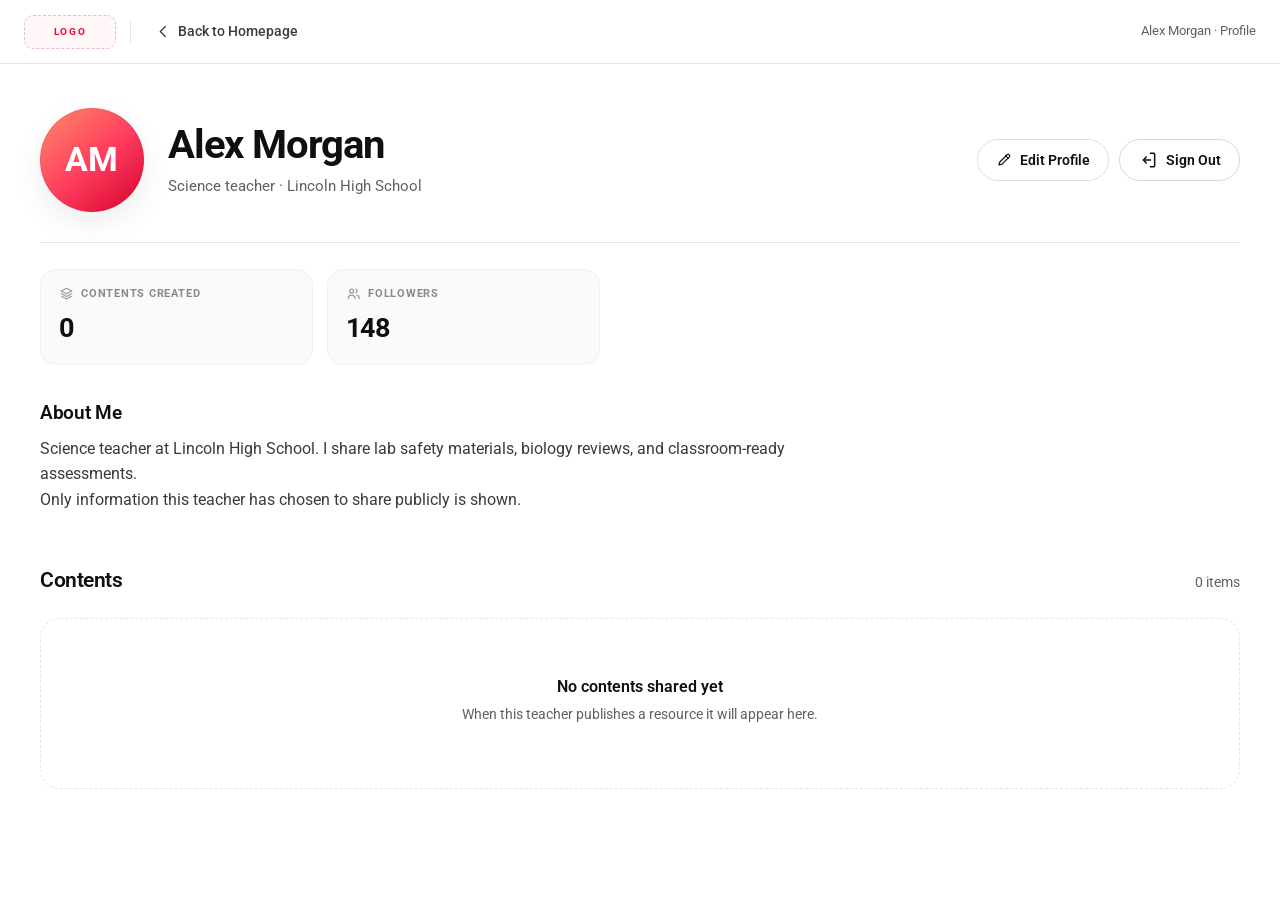
<file: profile.html>
<!DOCTYPE html>
<html lang="en" data-app="site">
<head>
<meta charset="utf-8">
<meta name="viewport" content="width=device-width, initial-scale=1">
<meta name="theme-color" content="#ffffff">
<title>Teacher profile — Teacher Tools</title>
<script src="app-core.js"></script>
<link rel="preconnect" href="https://fonts.googleapis.com">
<link rel="preconnect" href="https://fonts.gstatic.com" crossorigin>
<link href="https://fonts.googleapis.com/css2?family=Roboto:wght@400;500;600;700&display=swap" rel="stylesheet">
<style>
:root{
  --bg:#FFFFFF;
  --text:#0F0F0F;
  --muted:#606060;
  --soft:#8A8A8A;
  --chip:#F2F2F2;
  --line:#E5E5E5;
  --red:#FF0033;
  --bar-h:64px;
  --font:"Roboto","Inter","Segoe UI",system-ui,-apple-system,Arial,sans-serif;
}
*{box-sizing:border-box}
[hidden]{display:none !important}
html{-webkit-text-size-adjust:100%;scroll-behavior:smooth}
body{
  margin:0;min-width:320px;
  background:var(--bg);color:var(--text);
  font-family:var(--font);font-size:15px;line-height:1.45;
  -webkit-font-smoothing:antialiased;text-rendering:optimizeLegibility;
}
::selection{background:var(--text);color:#fff}
button{font:inherit;color:inherit;border:0;background:none;padding:0;cursor:pointer}
a{color:inherit;text-decoration:none}
svg{display:block}
h1,h2,h3,p{overflow-wrap:break-word}
.icon{
  width:20px;height:20px;flex:none;
  fill:none;stroke:currentColor;stroke-width:1.8;
  stroke-linecap:round;stroke-linejoin:round;
}
.sprite{position:absolute;width:0;height:0;overflow:hidden}
.sr-only{position:absolute;width:1px;height:1px;padding:0;margin:-1px;overflow:hidden;clip:rect(0,0,0,0);white-space:nowrap;border:0}
:focus-visible{outline:2px solid #0F0F0F;outline-offset:3px;border-radius:8px}

/* ---------- Bar ---------- */
.profile-bar{
  position:sticky;top:0;z-index:50;
  display:flex;align-items:center;gap:14px;
  height:var(--bar-h);padding:0 24px;
  background:rgba(255,255,255,.96);
  border-bottom:1px solid var(--line);
  backdrop-filter:blur(10px);
}
.doc-logo{
  width:92px;height:34px;flex:none;
  display:flex;align-items:center;justify-content:center;
  border:1.5px dashed #F2B7C2;border-radius:9px;
  background:#FFF7F8;color:var(--red);
  font-size:9.5px;font-weight:700;letter-spacing:.16em;
  transition:background .18s ease,border-color .18s ease;
}
.doc-logo:hover{background:#FFF0F3;border-color:var(--red)}
.bar-sep{width:1px;height:22px;background:var(--line);flex:none}
.bar-back{
  display:inline-flex;align-items:center;gap:6px;
  height:38px;padding:0 14px 0 10px;border-radius:999px;
  font-size:14px;font-weight:500;color:#3C3C3C;
  transition:background .16s ease,color .16s ease;
}
.bar-back:hover{background:var(--chip);color:var(--text)}
.bar-back .icon{width:17px;height:17px}
.bar-spacer{flex:1}
.bar-label{font-size:13px;color:var(--muted);white-space:nowrap}

/* ---------- Page ---------- */
.profile-page{max-width:1280px;margin:0 auto;padding:40px 40px 96px}
.profile-hero{
  display:flex;align-items:center;gap:24px;
  padding:4px 0 30px;
  border-bottom:1px solid var(--line);
}
.profile-avatar{
  width:104px;height:104px;flex:none;
  border-radius:50%;
  display:grid;place-items:center;overflow:hidden;
  font-size:34px;font-weight:700;letter-spacing:.02em;
  box-shadow:inset 0 0 0 1px rgba(15,15,15,.06),0 10px 30px rgba(15,15,15,.08);
}
.profile-avatar img{width:100%;height:100%;object-fit:cover;border-radius:50%;display:block}
.profile-intro{min-width:0}
.eyebrow{
  margin:0 0 6px;
  font-size:11px;font-weight:700;letter-spacing:.09em;text-transform:uppercase;color:#8A8A8A;
}
.profile-intro h1{
  margin:0;font-size:clamp(28px,3.6vw,40px);font-weight:700;line-height:1.1;letter-spacing:-.03em;
}
.profile-role{margin:9px 0 0;font-size:15px;color:var(--muted)}
.edit-profile-btn{
  margin-left:auto;flex:none;
  display:inline-flex;align-items:center;gap:8px;
  height:42px;padding:0 18px;border-radius:999px;
  background:#fff;border:1px solid #E0E0E0;color:var(--text);
  font-size:14px;font-weight:600;
  transition:background .16s ease,border-color .16s ease;
}
.edit-profile-btn:hover{background:#F6F6F6;border-color:#D2D2D2}
.edit-profile-btn .icon{width:16px;height:16px}

.profile-facts{
  display:grid;grid-template-columns:repeat(2,minmax(0,1fr));
  gap:14px;max-width:560px;margin-top:26px;
}
.fact{
  border:1px solid #F0F0F0;background:#FAFAFA;border-radius:16px;
  padding:16px 18px;
}
.fact span{display:flex;align-items:center;gap:7px;font-size:11px;font-weight:700;letter-spacing:.07em;text-transform:uppercase;color:#8A8A8A}
.fact span .icon{width:15px;height:15px;stroke-width:2;color:#9A9A9A}
.fact strong{display:block;margin-top:7px;font-size:27px;font-weight:700;letter-spacing:-.02em}

.about{max-width:760px;margin-top:34px}
.about h2{margin:0 0 10px;font-size:19px;font-weight:600;letter-spacing:-.015em}
.about p{margin:0;font-size:15.5px;line-height:1.65;color:#3A3A3A}
.about-note{margin:12px 0 0;font-size:12.5px;color:#9A9A9A}

.products{margin-top:52px}
.products-head{
  display:flex;align-items:baseline;justify-content:space-between;gap:16px;
  margin-bottom:22px;
}
.products-head h2{margin:0;font-size:21px;font-weight:600;letter-spacing:-.02em}
.products-head span{font-size:13.5px;color:var(--muted)}

/* ---------- Edit profile dialog ---------- */
body.modal-open{overflow:hidden}
.edit-modal{
  width:min(520px,calc(100vw - 32px));
  max-height:calc(100vh - 48px);
  padding:0;border:0;border-radius:20px;
  background:#fff;color:var(--text);
  box-shadow:0 30px 80px rgba(15,15,15,.24);
  overflow:auto;
}
.edit-modal::backdrop{background:rgba(15,15,15,.46);backdrop-filter:blur(2px)}
.edit-modal[open]{animation:modalIn .18s ease both}
@keyframes modalIn{from{opacity:0;transform:translateY(8px) scale(.99)}to{opacity:1;transform:none}}
.edit-head{
  display:flex;align-items:flex-start;justify-content:space-between;gap:16px;
  padding:22px 24px 0;
}
.edit-head h2{margin:0;font-size:20px;font-weight:600;letter-spacing:-.02em}
.edit-head p{margin:6px 0 0;font-size:13.5px;color:var(--muted)}
.modal-close{
  width:36px;height:36px;border-radius:50%;flex:none;
  display:grid;place-items:center;color:#5A5A5A;
  transition:background .16s ease,color .16s ease;
}
.modal-close:hover{background:var(--chip);color:var(--text)}
.modal-close .icon{width:19px;height:19px}
.edit-body{display:flex;flex-direction:column;gap:18px;padding:22px 24px 4px}
.avatar-field{display:flex;align-items:center;gap:16px}
.edit-avatar{
  width:72px;height:72px;flex:none;border-radius:50%;overflow:hidden;
  display:grid;place-items:center;
  font-size:22px;font-weight:700;letter-spacing:.02em;
  box-shadow:inset 0 0 0 1px rgba(15,15,15,.06);
}
.edit-avatar img{width:100%;height:100%;object-fit:cover;border-radius:50%;display:block}
.avatar-actions{min-width:0}
.field-label{display:block;font-size:11px;font-weight:700;letter-spacing:.08em;text-transform:uppercase;color:#8A8A8A}
.avatar-btns{display:flex;align-items:center;gap:8px;margin-top:8px;flex-wrap:wrap}
.btn-ghost{
  height:36px;padding:0 14px;border-radius:999px;
  border:1px solid #E0E0E0;background:#fff;
  font-size:13px;font-weight:600;
  transition:background .16s ease;
}
.btn-ghost:hover{background:#F6F6F6}
.field{display:block}
.field input,.field textarea{
  width:100%;margin-top:7px;padding:11px 13px;
  border:1px solid #E1E1E1;border-radius:11px;background:#fff;
  font:400 14.5px/1.45 var(--font);color:var(--text);
  transition:border-color .16s ease,box-shadow .16s ease;
}
.field textarea{resize:vertical;min-height:104px}
.field input:focus,.field textarea:focus{outline:0;border-color:#0F0F0F;box-shadow:0 0 0 3px rgba(15,15,15,.06)}
.field-hint{display:block;margin-top:6px;font-size:12px;color:#9A9A9A}
.edit-error{
  margin:0;padding:10px 12px;border-radius:10px;
  background:#FFF0F3;border:1px solid #FFCED8;
  font-size:13px;color:#C50028;
}
.edit-foot{display:flex;justify-content:flex-end;gap:10px;padding:20px 24px 22px}
.btn-primary,.btn-secondary{
  display:inline-flex;align-items:center;justify-content:center;gap:8px;
  height:42px;padding:0 18px;border-radius:999px;
  font-size:14px;font-weight:600;
  transition:background .18s ease,border-color .18s ease;
}
.btn-primary{background:#0F0F0F;color:#fff}
.btn-primary:hover{background:#2A2A2A}
.btn-secondary{background:#fff;border:1px solid #E0E0E0;color:var(--text)}
.btn-secondary:hover{background:#F6F6F6}

/* ---------- Toast ---------- */
.toast{
  position:fixed;left:50%;bottom:28px;z-index:400;
  display:flex;align-items:center;gap:8px;
  max-width:calc(100vw - 32px);
  padding:11px 18px;border-radius:999px;
  background:#0F0F0F;color:#fff;
  box-shadow:0 14px 34px rgba(0,0,0,.24);
  font-size:13.5px;font-weight:500;
  opacity:0;pointer-events:none;
  transform:translate(-50%,14px);
  transition:opacity .22s ease,transform .22s ease;
}
.toast.show{opacity:1;transform:translate(-50%,0)}
.toast .icon{width:16px;height:16px;color:#63E6A8;stroke-width:2.2}

/* ---------- Product grid ---------- */
.tool-grid{
  display:grid;grid-template-columns:repeat(3,minmax(0,1fr));
  column-gap:20px;row-gap:46px;
}
.tool-card{
  min-width:0;cursor:pointer;
  animation:cardIn .42s cubic-bezier(.2,.7,.3,1) both;
  animation-delay:calc(var(--i,0) * 34ms);
}
@keyframes cardIn{from{opacity:0;transform:translateY(10px)}to{opacity:1;transform:none}}
.thumb{
  position:relative;display:block;width:100%;aspect-ratio:16/9;
  padding:0;overflow:hidden;border-radius:16px;
  background:#F2F2F2;isolation:isolate;
  box-shadow:inset 0 0 0 1px rgba(15,15,15,.035);
  transition:box-shadow .3s ease,transform .3s ease;
}
.tool-card:hover .thumb{box-shadow:0 14px 34px rgba(15,15,15,.13),inset 0 0 0 1px rgba(15,15,15,.035)}
.art-svg{width:100%;height:100%;display:block;transition:transform .5s cubic-bezier(.2,.7,.3,1)}
.tool-card:hover .art-svg{transform:scale(1.025)}
.thumb-cta{
  position:absolute;left:14px;bottom:14px;z-index:2;
  display:inline-flex;align-items:center;gap:6px;
  padding:7px 12px;border-radius:999px;
  background:rgba(255,255,255,.95);color:#0F0F0F;
  box-shadow:0 4px 18px rgba(15,15,15,.12);
  font-size:12.5px;font-weight:600;
  opacity:0;transform:translateY(6px);
  transition:opacity .2s ease,transform .2s ease;
  backdrop-filter:blur(8px);
}
.thumb-cta .icon{width:14px;height:14px;stroke-width:2}
.tool-card:hover .thumb-cta,.thumb:focus-visible .thumb-cta{opacity:1;transform:none}
.pcard-info{padding-top:14px}
.tool-header{display:flex;align-items:flex-start;gap:6px}
.tool-title-btn{
  flex:1;min-width:0;
  display:-webkit-box;-webkit-line-clamp:2;-webkit-box-orient:vertical;overflow:hidden;
  text-align:left;
  font-size:18px;font-weight:600;line-height:1.32;letter-spacing:-.014em;color:#0F0F0F;
}
.tool-title-btn:hover{text-decoration:underline;text-decoration-thickness:1.5px;text-underline-offset:3px}
.tool-meta{
  margin:5px 0 0;display:flex;align-items:center;flex-wrap:wrap;gap:6px;
  font-size:14px;line-height:1.4;color:var(--muted);
}
.tool-meta .sep{color:#B3B3B3}

.profile-empty{
  display:flex;flex-direction:column;align-items:center;justify-content:center;
  text-align:center;padding:56px 24px 64px;
  border:1px dashed var(--line);border-radius:20px;
}
.profile-empty strong{font-size:16px;font-weight:600}
.profile-empty span{margin-top:6px;font-size:14px;color:var(--muted)}
.not-found{max-width:560px;margin:96px auto 0;text-align:center;padding:0 24px}
.not-found h1{margin:0;font-size:32px;letter-spacing:-.03em}
.not-found p{margin:12px 0 24px;color:var(--muted)}
.not-found a{
  display:inline-flex;align-items:center;gap:8px;height:44px;padding:0 20px;
  border-radius:999px;background:#0F0F0F;color:#fff;
  font-size:14.5px;font-weight:600;transition:background .18s ease;
}
.not-found a:hover{background:#2A2A2A}
.profile-loading{padding:80px 0;text-align:center;color:var(--muted);font-size:14.5px}

/* ---------- Responsive ---------- */
@media (max-width:1180px){
  .tool-grid{grid-template-columns:repeat(2,minmax(0,1fr));row-gap:40px}
}
@media (max-width:900px){
  .profile-page{padding:32px 24px 80px}
}
@media (max-width:700px){
  .tool-grid{grid-template-columns:minmax(0,1fr);row-gap:36px}
  .profile-hero{flex-wrap:wrap}
  .edit-profile-btn{margin-left:0;order:3;width:100%;justify-content:center}
}
@media (max-width:560px){
  .profile-bar{padding:0 14px;gap:10px}
  .doc-logo{width:62px;height:32px;font-size:7.5px;letter-spacing:.1em}
  .bar-label{display:none}
  .bar-back{padding:0 12px 0 8px;font-size:13.5px}
  .profile-page{padding:28px 20px 72px}
  .profile-hero{gap:16px;padding-bottom:24px}
  .profile-avatar{width:76px;height:76px;font-size:25px}
  .profile-role{font-size:14px}
  .profile-facts{grid-template-columns:repeat(2,minmax(0,1fr));gap:10px;margin-top:22px}
  .fact{padding:13px 14px;border-radius:14px}
  .fact strong{font-size:23px}
  .about{margin-top:28px}
  .products{margin-top:40px}
  .thumb{border-radius:14px}
  .tool-title-btn{font-size:17px}
  .tool-meta{font-size:13.5px}
  .edit-head{padding:20px 20px 0}
  .edit-body{padding:20px 20px 4px;gap:16px}
  .edit-foot{padding:18px 20px 20px}
  .edit-foot .btn-primary,.edit-foot .btn-secondary{flex:1}
}
@media (hover:none){
  .thumb-cta{opacity:1;transform:none}
}
@media (prefers-reduced-motion:reduce){
  *,*::before,*::after{animation-duration:.001ms !important;animation-delay:0ms !important;transition-duration:.001ms !important;scroll-behavior:auto !important}
}
</style>
<link rel="stylesheet" href="app-theme.css">
</head>
<body>

<svg xmlns="http://www.w3.org/2000/svg" class="sprite" aria-hidden="true">
  <symbol id="ic-chev-left" viewBox="0 0 24 24"><path d="m14.5 5-7 7 7 7"/></symbol>
  <symbol id="ic-maximize" viewBox="0 0 24 24"><path d="M7 17 17 7"/><path d="M9 7h8v8"/></symbol>
  <symbol id="ic-layers" viewBox="0 0 24 24"><path d="m12 3.5 8.5 4.5L12 12.5 3.5 8 12 3.5Z"/><path d="m4 12.5 8 4.2 8-4.2"/><path d="m4 16.5 8 4.2 8-4.2"/></symbol>
  <symbol id="ic-users" viewBox="0 0 24 24"><circle cx="9" cy="8" r="3.2"/><path d="M3.5 20a5.5 5.5 0 0 1 11 0"/><path d="M16 5.2a3.2 3.2 0 0 1 0 5.6"/><path d="M17.5 14.4A5.5 5.5 0 0 1 21 20"/></symbol>
  <symbol id="ic-pen" viewBox="0 0 24 24"><path d="m14.5 5.5 4 4"/><path d="M4.5 19.5 5.7 15 16.8 3.9a1.8 1.8 0 0 1 2.5 0l.8.8a1.8 1.8 0 0 1 0 2.5L9 18.3l-4.5 1.2Z"/></symbol>
  <symbol id="ic-x" viewBox="0 0 24 24"><path d="M6 6l12 12M18 6 6 18"/></symbol>
  <symbol id="ic-check" viewBox="0 0 24 24"><path d="m5 12.5 4.5 4.5L19 7"/></symbol>
  <symbol id="ic-logout" viewBox="0 0 24 24"><path d="M15 4h3.5A1.5 1.5 0 0 1 20 5.5v13a1.5 1.5 0 0 1-1.5 1.5H15"/><path d="M10 8.5 6.5 12l3.5 3.5"/><path d="M6.5 12H15"/></symbol>
</svg>

<header class="profile-bar">
  <a class="doc-logo" href="index.html" aria-label="Teacher Tools home">LOGO</a>
  <span class="bar-sep" aria-hidden="true"></span>
  <a class="bar-back" href="index.html">
    <svg class="icon" aria-hidden="true"><use href="#ic-chev-left"/></svg>Back to Homepage
  </a>
  <span class="bar-spacer"></span>
  <span class="bar-label" id="barLabel">Teacher profile</span>
</header>

<main class="profile-page" id="profileRoot" aria-live="polite">
  <p class="profile-loading">Loading profile…</p>
</main>

<dialog class="edit-modal" id="editProfileModal" aria-labelledby="editProfileTitle">
  <form id="editProfileForm" novalidate>
    <div class="edit-head">
      <div>
        <h2 id="editProfileTitle">Edit profile</h2>
        <p>These details are visible to anyone who visits your public profile.</p>
      </div>
      <button class="modal-close" id="editProfileClose" type="button" aria-label="Close">
        <svg class="icon" aria-hidden="true"><use href="#ic-x"/></svg>
      </button>
    </div>
    <div class="edit-body">
      <div class="avatar-field">
        <span class="edit-avatar" id="editAvatarPreview" aria-hidden="true"></span>
        <div class="avatar-actions">
          <span class="field-label">Profile picture</span>
          <div class="avatar-btns">
            <button class="btn-ghost" id="avatarPick" type="button">Upload photo</button>
            <button class="btn-ghost" id="avatarRemove" type="button" hidden>Remove</button>
          </div>
          <p class="field-hint">PNG, JPG, or WebP up to 2 MB.</p>
          <input class="sr-only" id="avatarInput" type="file" accept="image/png,image/jpeg,image/webp" aria-label="Upload profile picture">
        </div>
      </div>
      <label class="field" for="editName">
        <span class="field-label">Username</span>
        <input id="editName" type="text" maxlength="60" autocomplete="name" required>
      </label>
      <div class="field-row">
        <label class="field" for="editOccupation">
          <span class="field-label">Occupation</span>
          <input id="editOccupation" type="text" maxlength="80" autocomplete="organization-title" placeholder="e.g. Science teacher">
        </label>
        <label class="field" for="editWorkplace">
          <span class="field-label">Workplace</span>
          <input id="editWorkplace" type="text" maxlength="80" autocomplete="organization" placeholder="e.g. Lincoln High School">
        </label>
      </div>
      <label class="share-field" for="editShareWork">
        <input id="editShareWork" type="checkbox">
        <span>Show my occupation and workplace on my public profile. Leave a field blank to hide it.</span>
      </label>
      <label class="field" for="editBio">
        <span class="field-label">About Me</span>
        <textarea id="editBio" rows="5" maxlength="400"></textarea>
        <span class="field-hint"><span id="bioCount">0</span>/400 · Shown on your public profile.</span>
      </label>
      <p class="edit-error" id="editError" role="alert" hidden></p>
    </div>
    <div class="edit-foot">
      <button class="btn-secondary" id="editCancel" type="button">Cancel</button>
      <button class="btn-primary" id="editSave" type="submit">Save Changes</button>
    </div>
  </form>
</dialog>

<div class="toast" id="profileToast" role="status" aria-live="polite">
  <svg class="icon" aria-hidden="true"><use href="#ic-check"/></svg>
  <span id="profileToastText"></span>
</div>

<script>
const DEFAULT_USER_ID = 'alex';

const TOOLS = {
  listening:         { label:'IELTS Listening', group:'ielts' },
  reading:           { label:'IELTS Reading', group:'ielts' },
  writing:           { label:'IELTS Writing', group:'ielts' },
  speaking:          { label:'IELTS Speaking', group:'ielts' },
  'toeic-listening': { label:'TOEIC Listening', group:'toeic' },
  'toeic-reading':   { label:'TOEIC Reading', group:'toeic' },
  'toeic-writing':   { label:'TOEIC Writing', group:'toeic' },
  'toeic-speaking':  { label:'TOEIC Speaking', group:'toeic' },
  'multiple-choice': { label:'Multiple Choice', group:'general' },
  'drag-drop':       { label:'Drag & Drop', group:'general' },
  'gap-filling':     { label:'Gap-filling', group:'general' },
  graduation:        { label:'Graduation Test', group:'others' },
  lesson:            { label:'Lesson', group:'lessons' }
};

const USERS = {
  maya:   { name:'Maya Chen',     initials:'MC', role:'Biology teacher',  school:'Northfield High School', bg:'#E4F2EA', fg:'#1E7A5A', followers:126,
            bio:'Biology teacher at Northfield High School. I turn dense science units into hands-on labs, quick checks, and review games students actually enjoy.' },
  daniel: { name:'Daniel Okafor', initials:'DO', role:'History teacher',  school:'Northfield High School', bg:'#ECEAFD', fg:'#5B4BE0', followers:98,
            bio:'History teacher at Northfield High School. I build document-based exams and projects that help students think like historians.' },
  priya:  { name:'Priya Raman',   initials:'PR', role:'Math teacher',     school:'Riverside Academy',     bg:'#FBEFE4', fg:'#B45B16', followers:214,
            bio:'Math teacher at Riverside Academy. I write differentiated practice sets and visual lessons that make abstract ideas concrete.' },
  olivia: { name:'Olivia Brooks', initials:'OB', role:'English teacher',  school:'Riverside Academy',     bg:'#FCE7EF', fg:'#C2185B', followers:163,
            bio:'English teacher at Riverside Academy. I create close-reading quizzes and writing prompts built around mentor texts.' },
  lucas:  { name:'Lucas Meyer',   initials:'LM', role:'Language teacher', school:'Northfield High School', bg:'#E3F4F4', fg:'#0E8C8C', followers:87,
            bio:'Language teacher at Northfield High School. I design vocabulary decks and speaking activities for beginning language learners.' },
  alex:   { name:'Alex Morgan',   initials:'AM', role:'Science teacher',  school:'Lincoln High School',    bg:'linear-gradient(140deg,#FF8A6B 0%,#FF3D5E 52%,#D5002B 100%)', fg:'#FFFFFF', followers:148,
            bio:'Science teacher at Lincoln High School. I share lab safety materials, biology reviews, and classroom-ready assessments.' }
};

const ART = {
  planner: `
    <rect width="640" height="360" fill="#E7F2EC"/>
    <circle cx="572" cy="46" r="120" fill="#D6EADF"/>
    <circle cx="70" cy="330" r="90" fill="#F4FAF7"/>
    <g transform="translate(82 250) rotate(-12)">
      <rect x="4" y="6" width="112" height="86" rx="10" fill="#0F0F0F" opacity=".06"/>
      <rect width="112" height="86" rx="10" fill="#FFE8A3"/>
      <rect x="14" y="16" width="56" height="7" rx="3.5" fill="#E4C35A"/>
      <rect x="14" y="32" width="84" height="6" rx="3" fill="#F1D781"/>
      <rect x="14" y="46" width="66" height="6" rx="3" fill="#F1D781"/>
      <rect x="14" y="60" width="78" height="6" rx="3" fill="#F1D781"/>
    </g>
    <g transform="translate(162 42)">
      <rect x="5" y="10" width="328" height="274" rx="18" fill="#0F0F0F" opacity=".07"/>
      <rect width="328" height="274" rx="18" fill="#FFFFFF"/>
      <rect x="24" y="24" width="36" height="36" rx="10" fill="#1E7A5A"/>
      <path d="M34 34h16M34 42h16" stroke="#FFFFFF" stroke-width="2.4" stroke-linecap="round"/>
      <rect x="72" y="27" width="128" height="10" rx="5" fill="#15251E"/>
      <rect x="72" y="45" width="84" height="7" rx="3.5" fill="#A3B3AB"/>
      <rect x="252" y="28" width="52" height="24" rx="12" fill="#EAF4EF"/>
      <text x="278" y="44" text-anchor="middle" font-family="Roboto, Arial, sans-serif" font-size="10" font-weight="600" fill="#1E7A5A">45 MIN</text>
      <rect x="24" y="84" width="280" height="1.5" fill="#EDF1EE"/>
      <g font-family="Roboto, Arial, sans-serif" font-size="10" font-weight="500" text-anchor="middle" fill="#7A8A81">
        <circle cx="44" cy="107" r="13" fill="#F3F7F5"/><text x="44" y="111">M</text>
        <circle cx="100" cy="107" r="13" fill="#F3F7F5"/><text x="100" y="111">T</text>
        <circle cx="156" cy="107" r="13" fill="#1E7A5A"/><text x="156" y="111" fill="#FFFFFF">W</text>
        <circle cx="212" cy="107" r="13" fill="#F3F7F5"/><text x="212" y="111">T</text>
        <circle cx="268" cy="107" r="13" fill="#F3F7F5"/><text x="268" y="111">F</text>
      </g>
      <circle cx="36" cy="147" r="10" fill="#DFF0E7"/>
      <path d="m31.5 147 3 3 5.5-6" stroke="#1E7A5A" stroke-width="2" fill="none" stroke-linecap="round" stroke-linejoin="round"/>
      <rect x="56" y="139" width="132" height="8" rx="4" fill="#DCE6E1"/>
      <rect x="56" y="154" width="90" height="6" rx="3" fill="#EFF3F1"/>
      <rect x="246" y="141" width="54" height="20" rx="10" fill="#E7F2EC"/>
      <rect x="36" y="181" width="264" height="1" fill="#F2F5F3"/>
      <circle cx="36" cy="207" r="10" fill="#DFF0E7"/>
      <path d="m31.5 207 3 3 5.5-6" stroke="#1E7A5A" stroke-width="2" fill="none" stroke-linecap="round" stroke-linejoin="round"/>
      <rect x="56" y="199" width="158" height="8" rx="4" fill="#DCE6E1"/>
      <rect x="56" y="214" width="74" height="6" rx="3" fill="#EFF3F1"/>
      <rect x="246" y="201" width="54" height="20" rx="10" fill="#F5F2E7"/>
      <rect x="36" y="241" width="264" height="1" fill="#F2F5F3"/>
      <circle cx="36" cy="258" r="10" fill="#F3F7F5" stroke="#C9DED3" stroke-width="1.5"/>
      <rect x="56" y="254" width="118" height="8" rx="4" fill="#E9EFEC"/>
      <g transform="translate(266 238)">
        <circle cx="18" cy="18" r="18" fill="#1E7A5A"/>
        <path d="m11 18 5 5 9-10" stroke="#FFFFFF" stroke-width="2.6" fill="none" stroke-linecap="round" stroke-linejoin="round"/>
      </g>
    </g>`,
  quiz: `
    <rect width="640" height="360" fill="#FCE7EE"/>
    <circle cx="88" cy="62" r="98" fill="#F9D3DF"/>
    <circle cx="588" cy="330" r="118" fill="#FADDE7"/>
    <circle cx="540" cy="52" r="7" fill="#F0B6C7"/>
    <circle cx="86" cy="284" r="5" fill="#F0B6C7"/>
    <g transform="translate(168 32)">
      <rect x="6" y="10" width="304" height="300" rx="18" fill="#6D0C2A" opacity=".08"/>
      <rect width="304" height="300" rx="18" fill="#FFFFFF"/>
      <text x="24" y="40" font-family="Roboto, Arial, sans-serif" font-size="11" font-weight="700" letter-spacing="1.5" fill="#C2185B">QUESTION 3 OF 12</text>
      <rect x="24" y="52" width="256" height="6" rx="3" fill="#F7DFE7"/>
      <rect x="24" y="52" width="64" height="6" rx="3" fill="#C2185B"/>
      <text x="24" y="92" font-family="Roboto, Arial, sans-serif" font-size="16" font-weight="600" fill="#141414">Which process releases</text>
      <text x="24" y="113" font-family="Roboto, Arial, sans-serif" font-size="16" font-weight="600" fill="#141414">energy from food?</text>
      <g font-family="Roboto, Arial, sans-serif" font-size="13" font-weight="500">
        <rect x="24" y="132" width="256" height="32" rx="10" fill="#F7F7F7"/>
        <circle cx="42" cy="148" r="9" fill="#FFFFFF"/>
        <text x="42" y="152" text-anchor="middle" font-size="10" font-weight="700" fill="#7A7A7A">A</text>
        <text x="60" y="153" fill="#333333">Photosynthesis</text>
        <rect x="24" y="172" width="256" height="32" rx="10" fill="#FDF0F4" stroke="#C2185B" stroke-width="1.5"/>
        <circle cx="42" cy="188" r="9" fill="#C2185B"/>
        <text x="42" y="192" text-anchor="middle" font-size="10" font-weight="700" fill="#FFFFFF">B</text>
        <text x="60" y="193" fill="#141414" font-weight="600">Respiration</text>
        <circle cx="260" cy="188" r="9" fill="#C2185B"/>
        <path d="m255.5 188 3 3 5.5-6" stroke="#FFFFFF" stroke-width="2" fill="none" stroke-linecap="round" stroke-linejoin="round"/>
        <rect x="24" y="212" width="256" height="32" rx="10" fill="#F7F7F7"/>
        <circle cx="42" cy="228" r="9" fill="#FFFFFF"/>
        <text x="42" y="232" text-anchor="middle" font-size="10" font-weight="700" fill="#7A7A7A">C</text>
        <text x="60" y="233" fill="#333333">Digestion</text>
      </g>
      <rect x="24" y="264" width="140" height="8" rx="4" fill="#EFEFEF"/>
      <rect x="172" y="264" width="108" height="8" rx="4" fill="#F5F5F5"/>
    </g>
    <g transform="translate(500 240)">
      <circle cx="0" cy="0" r="44" fill="#FFFFFF"/>
      <circle cx="0" cy="0" r="44" fill="none" stroke="#F3C4D2" stroke-width="2" stroke-dasharray="3 6"/>
      <text x="0" y="-5" text-anchor="middle" font-family="Roboto, Arial, sans-serif" font-size="11" font-weight="600" fill="#A0244B">SCORE</text>
      <text x="0" y="19" text-anchor="middle" font-family="Roboto, Arial, sans-serif" font-size="22" font-weight="700" fill="#C2185B">82%</text>
    </g>`,
  worksheet: `
    <rect width="640" height="360" fill="#E9F1FC"/>
    <circle cx="560" cy="56" r="112" fill="#D8E6FA"/>
    <circle cx="76" cy="320" r="82" fill="#F3F7FE"/>
    <g transform="rotate(-4 320 180)">
      <rect x="190" y="44" width="300" height="312" rx="16" fill="#1F6DD6" opacity=".1"/>
      <rect x="184" y="34" width="300" height="312" rx="16" fill="#FFFFFF"/>
      <rect x="210" y="56" width="128" height="11" rx="5.5" fill="#16263D"/>
      <rect x="210" y="76" width="86" height="7" rx="3.5" fill="#9DB3CE"/>
      <rect x="210" y="100" width="248" height="1.5" fill="#E7EEF7"/>
      <g font-family="Roboto, Arial, sans-serif" font-size="11" font-weight="600">
        <circle cx="220" cy="122" r="9" fill="#E8F1FD"/><text x="220" y="126" text-anchor="middle" fill="#1F6DD6">1</text>
        <rect x="237" y="118" width="88" height="7" rx="3.5" fill="#D8E2EF"/>
        <rect x="237" y="130" width="60" height="5" rx="2.5" fill="#EDF2F9"/>
        <circle cx="220" cy="156" r="9" fill="#E8F1FD"/><text x="220" y="160" text-anchor="middle" fill="#1F6DD6">2</text>
        <rect x="237" y="152" width="72" height="7" rx="3.5" fill="#D8E2EF"/>
        <rect x="237" y="164" width="88" height="5" rx="2.5" fill="#EDF2F9"/>
        <circle cx="220" cy="190" r="9" fill="#E8F1FD"/><text x="220" y="194" text-anchor="middle" fill="#1F6DD6">3</text>
        <rect x="237" y="186" width="84" height="7" rx="3.5" fill="#D8E2EF"/>
        <rect x="237" y="198" width="54" height="5" rx="2.5" fill="#EDF2F9"/>
      </g>
      <rect x="210" y="218" width="248" height="1.5" fill="#E7EEF7"/>
      <g transform="translate(220 246)">
        <circle cx="16" cy="16" r="14" fill="#DDEBFC" stroke="#7EA6E8" stroke-width="2"/>
        <rect x="46" y="2" width="28" height="28" rx="4" fill="#FFE8A3"/>
        <path d="M108 2 122 30H94L108 2Z" fill="#C9DBF5"/>
        <circle cx="150" cy="16" r="2.5" fill="#B7C9E0"/><circle cx="162" cy="16" r="2.5" fill="#B7C9E0"/><circle cx="174" cy="16" r="2.5" fill="#B7C9E0"/>
      </g>
      <rect x="210" y="288" width="248" height="7" rx="3.5" fill="#EFF3F9"/>
      <rect x="210" y="304" width="196" height="7" rx="3.5" fill="#EFF3F9"/>
      <rect x="210" y="320" width="224" height="7" rx="3.5" fill="#EFF3F9"/>
    </g>
    <g transform="translate(486 208) rotate(38)">
      <rect width="22" height="124" rx="9" fill="#FFC84A"/>
      <path d="M0 124 11 150 22 124Z" fill="#F3DFB4"/>
      <path d="m7 139 4 11 4-11Z" fill="#3F3F3F"/>
      <rect x="0" y="-15" width="22" height="19" rx="6" fill="#F3A9B9"/>
      <rect x="0" y="2" width="22" height="5" fill="#FFDDA0"/>
    </g>
    <g transform="translate(494 64)">
      <circle cx="0" cy="0" r="27" fill="#E3F4EC"/>
      <path d="m-10 0 6.5 6.5 13-14" fill="none" stroke="#1E7A5A" stroke-width="3" stroke-linecap="round" stroke-linejoin="round"/>
    </g>`,
  flashcards: `
    <rect width="640" height="360" fill="#E3F2F1"/>
    <circle cx="90" cy="60" r="94" fill="#F2FAF9"/>
    <circle cx="576" cy="316" r="104" fill="#D4EBE9"/>
    <g transform="translate(188 52) rotate(-12)">
      <rect width="250" height="156" rx="16" fill="#0B5B5B"/>
      <rect x="22" y="22" width="88" height="8" rx="4" fill="#5FB8B3" opacity=".7"/>
      <text x="22" y="76" font-family="Roboto, Arial, sans-serif" font-size="18" font-weight="600" fill="#FFFFFF">What is the…</text>
      <rect x="22" y="94" width="160" height="7" rx="3.5" fill="#4A9E9A"/>
    </g>
    <g transform="translate(216 96) rotate(7)">
      <rect width="250" height="156" rx="16" fill="#9BD3CE"/>
    </g>
    <g transform="translate(196 120)">
      <rect x="5" y="9" width="252" height="158" rx="16" fill="#0F0F0F" opacity=".08"/>
      <rect width="252" height="158" rx="16" fill="#FFFFFF"/>
      <rect x="20" y="18" width="40" height="40" rx="11" fill="#E3F4F4"/>
      <text x="40" y="45" text-anchor="middle" font-family="Roboto, Arial, sans-serif" font-size="20" font-weight="700" fill="#0E8C8C">Q</text>
      <rect x="72" y="26" width="82" height="8" rx="4" fill="#CFE5E3"/>
      <rect x="72" y="41" width="56" height="6" rx="3" fill="#EAF3F2"/>
      <text x="20" y="88" font-family="Roboto, Arial, sans-serif" font-size="15" font-weight="600" fill="#16302F">Which Spanish verb</text>
      <text x="20" y="108" font-family="Roboto, Arial, sans-serif" font-size="15" font-weight="600" fill="#16302F">means “to go”?</text>
      <rect x="20" y="124" width="94" height="24" rx="12" fill="#0E8C8C"/>
      <text x="67" y="140" text-anchor="middle" font-family="Roboto, Arial, sans-serif" font-size="9.5" font-weight="600" fill="#FFFFFF">TAP TO FLIP</text>
      <circle cx="210" cy="132" r="12" fill="#E3F4F4"/>
      <path d="M204 132h12M210 126v12" stroke="#0E8C8C" stroke-width="2" stroke-linecap="round"/>
    </g>
    <path d="m120 160 3 8 8 3-8 3-3 8-3-8-8-3 8-3 3-8Z" fill="#0E8C8C" opacity=".35"/>
    <path d="m520 92 2.4 6.4 6.4 2.4-6.4 2.4-2.4 6.4-2.4-6.4-6.4-2.4 6.4-2.4 2.4-6.4Z" fill="#0E8C8C" opacity=".3"/>`,
  math: `
    <rect width="640" height="360" fill="#FFF2DE"/>
    <circle cx="560" cy="60" r="120" fill="#FFE4BB"/>
    <circle cx="80" cy="310" r="72" fill="#FFF9EF"/>
    <g stroke="#EBD3AE" stroke-width="1" opacity=".55">
      <path d="M0 60h640M0 140h640M0 220h640M0 300h640"/>
      <path d="M80 0v360M200 0v360M320 0v360M440 0v360M560 0v360"/>
    </g>
    <g transform="translate(74 78)">
      <path d="M0 42 28 0l28 42H0Z" fill="none" stroke="#E8B563" stroke-width="3"/>
    </g>
    <g transform="translate(146 52)">
      <rect x="6" y="10" width="348" height="256" rx="20" fill="#8A4B00" opacity=".08"/>
      <rect width="348" height="256" rx="20" fill="#FFFFFF"/>
      <text x="26" y="38" font-family="Roboto, Arial, sans-serif" font-size="10.5" font-weight="700" letter-spacing="1.4" fill="#B26A00">PRACTICE SET · 12</text>
      <text x="26" y="120" font-family="Roboto, Arial, sans-serif" font-size="44" font-weight="700" fill="#1A1207">7 × 8 =</text>
      <rect x="222" y="74" width="86" height="62" rx="14" fill="#FFF8EC" stroke="#E8C48D" stroke-width="1.5" stroke-dasharray="5 5"/>
      <text x="265" y="118" text-anchor="middle" font-family="Roboto, Arial, sans-serif" font-size="32" font-weight="700" fill="#C2872E">?</text>
      <g font-family="Roboto, Arial, sans-serif" font-size="15" font-weight="600">
        <rect x="26" y="150" width="86" height="38" rx="12" fill="#FFF4E3"/>
        <text x="69" y="175" text-anchor="middle" fill="#8A5A12">54</text>
        <rect x="122" y="150" width="86" height="38" rx="12" fill="#0F0F0F"/>
        <text x="165" y="175" text-anchor="middle" fill="#FFFFFF">56</text>
        <rect x="218" y="150" width="86" height="38" rx="12" fill="#FFF4E3"/>
        <text x="261" y="175" text-anchor="middle" fill="#8A5A12">58</text>
      </g>
      <rect x="26" y="210" width="292" height="1" fill="#F0E7D8"/>
      <g transform="translate(26 224)">
        <circle cx="9" cy="9" r="9" fill="#E8D5B8"/><circle cx="9" cy="9" r="5" fill="#FFF2DE"/>
        <circle cx="27" cy="9" r="9" fill="#D9C4A4"/><circle cx="27" cy="9" r="5" fill="#FFF2DE"/>
        <circle cx="45" cy="9" r="9" fill="#F0DCBD"/><circle cx="45" cy="9" r="5" fill="#FFF2DE"/>
        <text x="64" y="13" font-family="Roboto, Arial, sans-serif" font-size="10.5" font-weight="500" fill="#9B8568">24 students practising</text>
      </g>
    </g>
    <g transform="translate(526 250)">
      <rect width="64" height="64" rx="18" fill="#FFD79B"/>
      <path d="M32 18v28M18 32h28" stroke="#B26A00" stroke-width="3" stroke-linecap="round"/>
    </g>`,
  slides: `
    <rect width="640" height="360" fill="#EFEBFB"/>
    <circle cx="566" cy="48" r="108" fill="#E2DAF9"/>
    <circle cx="92" cy="316" r="88" fill="#F7F4FE"/>
    <g transform="translate(148 46) rotate(-4)">
      <rect width="344" height="186" rx="14" fill="#CFC3F6"/>
      <rect x="22" y="22" width="86" height="9" rx="4.5" fill="#FFFFFF" opacity=".7"/>
      <rect x="22" y="42" width="56" height="7" rx="3.5" fill="#FFFFFF" opacity=".45"/>
    </g>
    <g transform="translate(184 104)">
      <rect x="5" y="10" width="344" height="194" rx="14" fill="#2E1A66" opacity=".1"/>
      <rect width="344" height="194" rx="14" fill="#FFFFFF"/>
      <path d="M0 14a14 14 0 0 1 14-14h96v194H14A14 14 0 0 1 0 180V14Z" fill="#6B4EE6"/>
      <circle cx="55" cy="88" r="24" fill="#FFFFFF" opacity=".16"/>
      <circle cx="55" cy="88" r="24" fill="none" stroke="#FFFFFF" stroke-width="2.5" opacity=".65"/>
      <path d="M55 76v12l8 6" stroke="#FFFFFF" stroke-width="2.5" fill="none" stroke-linecap="round"/>
      <rect x="130" y="38" width="112" height="10" rx="5" fill="#D9D2F5"/>
      <rect x="130" y="58" width="70" height="7" rx="3.5" fill="#EDE9FA"/>
      <rect x="130" y="88" width="26" height="64" rx="5" fill="#B7A7F4"/>
      <rect x="164" y="108" width="26" height="44" rx="5" fill="#8B73EE"/>
      <rect x="198" y="76" width="26" height="76" rx="5" fill="#6B4EE6"/>
      <rect x="244" y="138" width="76" height="26" rx="13" fill="#F1EDFD"/>
      <text x="282" y="155" text-anchor="middle" font-family="Roboto, Arial, sans-serif" font-size="10" font-weight="600" fill="#6B4EE6">SLIDE 4 / 12</text>
    </g>
    <path d="m512 258 3.2 8.8 8.8 3.2-8.8 3.2-3.2 8.8-3.2-8.8-8.8-3.2 8.8-3.2 3.2-8.8Z" fill="#6B4EE6" opacity=".28"/>`,
  listening: `
    <rect width="640" height="360" fill="#E7EFFC"/>
    <circle cx="566" cy="62" r="108" fill="#D5E2FA"/>
    <circle cx="74" cy="318" r="84" fill="#F3F7FE"/>
    <g transform="translate(126 52)">
      <rect x="6" y="10" width="320" height="270" rx="18" fill="#1F4E9E" opacity=".1"/>
      <rect width="320" height="270" rx="18" fill="#FFFFFF"/>
      <text x="24" y="38" font-family="Roboto, Arial, sans-serif" font-size="10.5" font-weight="700" letter-spacing="1.4" fill="#1F6DD6">SECTION 1 · QUESTIONS 1–10</text>
      <rect x="24" y="54" width="272" height="6" rx="3" fill="#DCE7F8"/>
      <rect x="24" y="54" width="96" height="6" rx="3" fill="#1F6DD6"/>
      <g transform="translate(24 82)">
        <rect width="272" height="76" rx="12" fill="#F3F7FE"/>
        <circle cx="34" cy="38" r="20" fill="#1F6DD6"/>
        <path d="m29 28 15 10-15 10V28Z" fill="#FFFFFF"/>
        <g fill="#9FB8DD">
          <rect x="68" y="22" width="150" height="7" rx="3.5"/>
          <rect x="68" y="37" width="112" height="6" rx="3"/>
          <rect x="68" y="50" width="132" height="6" rx="3"/>
        </g>
      </g>
      <g transform="translate(24 174)">
        <g fill="#DCE7F8">
          <rect x="0" y="18" width="10" height="24" rx="5"/><rect x="18" y="8" width="10" height="44" rx="5"/>
          <rect x="36" y="2" width="10" height="56" rx="5"/><rect x="54" y="14" width="10" height="32" rx="5"/>
          <rect x="72" y="6" width="10" height="48" rx="5"/><rect x="90" y="20" width="10" height="20" rx="5"/>
          <rect x="108" y="10" width="10" height="40" rx="5"/><rect x="126" y="4" width="10" height="52" rx="5"/>
          <rect x="144" y="16" width="10" height="28" rx="5"/><rect x="162" y="8" width="10" height="44" rx="5"/>
          <rect x="180" y="22" width="10" height="16" rx="5"/><rect x="198" y="12" width="10" height="36" rx="5"/>
          <rect x="216" y="2" width="10" height="56" rx="5"/><rect x="234" y="18" width="10" height="24" rx="5"/>
          <rect x="252" y="10" width="10" height="40" rx="5"/>
        </g>
      </g>
      <g transform="translate(24 238)">
        <rect width="128" height="22" rx="11" fill="#E7F2EA"/>
        <text x="64" y="15" text-anchor="middle" font-family="Roboto, Arial, sans-serif" font-size="9.5" font-weight="700" fill="#1E7A5A">TRACK 04 · 06:12</text>
      </g>
    </g>
    <g transform="translate(500 236)">
      <circle cx="0" cy="0" r="54" fill="#FFFFFF"/>
      <circle cx="0" cy="0" r="54" fill="none" stroke="#CBDDF7" stroke-width="2" stroke-dasharray="4 7"/>
      <path d="M-24-6v12M-14-18v36M-4-26v52M6-16v32M16-28v56M26-8v16" stroke="#1F6DD6" stroke-width="4" stroke-linecap="round"/>
    </g>
    <path d="m108 112 3 8 8 3-8 3-3 8-3-8-8-3 8-3 3-8Z" fill="#1F6DD6" opacity=".28"/>`,
  reading: `
    <rect width="640" height="360" fill="#E6F3F6"/>
    <circle cx="570" cy="76" r="110" fill="#D3E9EE"/>
    <circle cx="74" cy="318" r="76" fill="#F2FAFC"/>
    <ellipse cx="320" cy="288" rx="172" ry="18" fill="#0F5E6E" opacity=".08"/>
    <path d="M320 104c-40-20-96-22-134-6v156c38-16 94-14 134 6V104Z" fill="#FFFFFF"/>
    <path d="M320 104c40-20 96-22 134-6v156c-38-16-94-14-134 6V104Z" fill="#FBFDFE"/>
    <path d="M320 104c-40-20-96-22-134-6v156c38-16 94-14 134 6V104Z" fill="none" stroke="#D6E6EA" stroke-width="2"/>
    <path d="M320 104c40-20 96-22 134-6v156c-38-16-94-14-134 6V104Z" fill="none" stroke="#D6E6EA" stroke-width="2"/>
    <path d="M320 104v156" stroke="#C4DBE1" stroke-width="2"/>
    <g fill="#E6EFF2">
      <rect x="210" y="132" width="84" height="6" rx="3"/><rect x="210" y="148" width="72" height="6" rx="3"/><rect x="210" y="164" width="88" height="6" rx="3"/><rect x="210" y="180" width="60" height="6" rx="3"/>
      <rect x="210" y="202" width="80" height="6" rx="3"/><rect x="210" y="218" width="68" height="6" rx="3"/>
      <rect x="346" y="132" width="84" height="6" rx="3"/><rect x="346" y="148" width="64" height="6" rx="3"/><rect x="346" y="164" width="88" height="6" rx="3"/><rect x="346" y="180" width="72" height="6" rx="3"/>
      <rect x="346" y="202" width="86" height="6" rx="3"/><rect x="346" y="218" width="58" height="6" rx="3"/>
    </g>
    <path d="M282 100h22v46l-11-8-11 8v-46Z" fill="#FF0033"/>
    <text x="248" y="252" font-family="Roboto, Arial, sans-serif" font-size="12" font-weight="500" fill="#7E9AA1">Chapter 4</text>
    <text x="356" y="252" font-family="Roboto, Arial, sans-serif" font-size="12" font-weight="500" fill="#7E9AA1">Page 72</text>
    <path d="m132 120 2.6 7 7 2.6-7 2.6-2.6 7-2.6-7-7-2.6 7-2.6 2.6-7Z" fill="#0E7490" opacity=".3"/>
    <path d="m516 232 2.2 5.8 5.8 2.2-5.8 2.2-2.2 5.8-2.2-5.8-5.8-2.2 5.8-2.2 2.2-5.8Z" fill="#0E7490" opacity=".24"/>`,
  science: `
    <rect width="640" height="360" fill="#E6F4EF"/>
    <circle cx="558" cy="52" r="110" fill="#D3EBE2"/>
    <circle cx="70" cy="322" r="80" fill="#F3FBF7"/>
    <g stroke="#B9E0D3" stroke-width="2" opacity=".8">
      <path d="M96 82 128 64M128 64l14 18M128 64V36"/>
      <circle cx="96" cy="82" r="4" fill="#B9E0D3" stroke="none"/>
      <circle cx="128" cy="64" r="4" fill="#B9E0D3" stroke="none"/>
      <circle cx="142" cy="82" r="4" fill="#B9E0D3" stroke="none"/>
      <circle cx="128" cy="36" r="4" fill="#B9E0D3" stroke="none"/>
    </g>
    <g transform="translate(112 62)">
      <rect x="5" y="10" width="204" height="248" rx="16" fill="#0F5E4C" opacity=".08"/>
      <rect width="204" height="248" rx="16" fill="#FFFFFF"/>
      <rect x="18" y="18" width="48" height="20" rx="10" fill="#E6F4EF"/>
      <text x="42" y="32" text-anchor="middle" font-family="Roboto, Arial, sans-serif" font-size="9" font-weight="700" letter-spacing=".6" fill="#0F766E">LAB</text>
      <rect x="18" y="52" width="112" height="9" rx="4.5" fill="#173A34"/>
      <rect x="18" y="68" width="70" height="6" rx="3" fill="#B7CCC6"/>
      <rect x="18" y="90" width="168" height="1.5" fill="#EBF3F0"/>
      <circle cx="28" cy="113" r="8" fill="#E6F4EF"/>
      <path d="m24.5 113 2.5 2.5 4.5-5" stroke="#0F766E" stroke-width="1.6" fill="none" stroke-linecap="round" stroke-linejoin="round"/>
      <rect x="44" y="108" width="78" height="6" rx="3" fill="#DDEAE6"/>
      <rect x="44" y="120" width="50" height="5" rx="2.5" fill="#EFF5F3"/>
      <circle cx="28" cy="143" r="8" fill="#E6F4EF"/>
      <path d="m24.5 143 2.5 2.5 4.5-5" stroke="#0F766E" stroke-width="1.6" fill="none" stroke-linecap="round" stroke-linejoin="round"/>
      <rect x="44" y="138" width="96" height="6" rx="3" fill="#DDEAE6"/>
      <rect x="44" y="150" width="62" height="5" rx="2.5" fill="#EFF5F3"/>
      <circle cx="28" cy="173" r="8" fill="#F2F7F5" stroke="#CADFD9" stroke-width="1.4"/>
      <rect x="44" y="168" width="70" height="6" rx="3" fill="#E6EFEC"/>
      <rect x="44" y="180" width="90" height="5" rx="2.5" fill="#F2F7F5"/>
      <rect x="18" y="204" width="168" height="1.5" fill="#EBF3F0"/>
      <circle cx="27" cy="227" r="9" fill="#D8EDE7"/>
      <text x="27" y="231" text-anchor="middle" font-family="Roboto, Arial, sans-serif" font-size="9" font-weight="700" fill="#0F766E">1</text>
      <rect x="44" y="224" width="78" height="6" rx="3" fill="#E2EEEB"/>
    </g>
    <g transform="translate(382 78)">
      <ellipse cx="66" cy="214" rx="76" ry="10" fill="#0F766E" opacity=".08"/>
      <path d="M44 6h44v56l36 96q10 28-20 28H28q-30 0-20-28l36-96V6Z" fill="#FFFFFF" stroke="#0F766E" stroke-width="3"/>
      <path d="M32 134h68l26 36q8 18-16 18H22q-24 0-16-18l26-36Z" fill="#5BD6B5"/>
      <path d="M44 6h44" stroke="#0F766E" stroke-width="3" stroke-linecap="round"/>
      <path d="M34 102h10M30 118h10M44 150h8M52 168h8" stroke="#9CCFC4" stroke-width="2" stroke-linecap="round"/>
      <circle cx="48" cy="124" r="5" fill="#34BFA0"/>
      <circle cx="82" cy="110" r="3.5" fill="#34BFA0"/>
      <circle cx="70" cy="152" r="4" fill="#A7E4D6"/>
      <g transform="translate(126 30)">
        <circle cx="16" cy="16" r="16" fill="#FFFFFF"/>
        <circle cx="16" cy="16" r="16" fill="none" stroke="#CBE9E0" stroke-width="2"/>
        <path d="m9 16 5 5 9-10" stroke="#0F766E" stroke-width="2.6" fill="none" stroke-linecap="round" stroke-linejoin="round"/>
      </g>
    </g>`,
  exit: `
    <rect width="640" height="360" fill="#FCEDE3"/>
    <circle cx="86" cy="58" r="92" fill="#F9DDCB"/>
    <circle cx="574" cy="318" r="104" fill="#FAE2D2"/>
    <g transform="translate(124 82)">
      <rect x="6" y="10" width="392" height="192" rx="18" fill="#7A2C08" opacity=".08"/>
      <rect width="392" height="192" rx="18" fill="#FFFFFF"/>
      <circle cx="0" cy="96" r="17" fill="#FCEDE3"/>
      <circle cx="392" cy="96" r="17" fill="#FCEDE3"/>
      <path d="M286 20v152" stroke="#E8D3C4" stroke-width="2" stroke-dasharray="5 6"/>
      <text x="28" y="46" font-family="Roboto, Arial, sans-serif" font-size="10.5" font-weight="700" letter-spacing="1.6" fill="#C2410C">UNIT 4 EXAM</text>
      <text x="28" y="78" font-family="Roboto, Arial, sans-serif" font-size="15" font-weight="600" fill="#23150D">Explain one cause of Cold</text>
      <text x="28" y="98" font-family="Roboto, Arial, sans-serif" font-size="15" font-weight="600" fill="#23150D">War tension.</text>
      <rect x="28" y="126" width="230" height="1.5" fill="#EFE3D9"/>
      <rect x="28" y="144" width="208" height="1.5" fill="#EFE3D9"/>
      <rect x="28" y="162" width="150" height="1.5" fill="#EFE3D9"/>
      <g transform="translate(302 44)">
        <rect width="66" height="26" rx="13" fill="#FFF1E7"/>
        <text x="33" y="17" text-anchor="middle" font-family="Roboto, Arial, sans-serif" font-size="10" font-weight="700" fill="#C2410C">28 ITEMS</text>
      </g>
      <g transform="translate(302 84)">
        <circle cx="32" cy="16" r="16" fill="#FDF1E8" stroke="#E8C0A4" stroke-width="1.5"/>
        <text x="32" y="21" text-anchor="middle" font-family="Roboto, Arial, sans-serif" font-size="15" font-weight="700" fill="#C2410C">3</text>
        <text x="32" y="50" text-anchor="middle" font-family="Roboto, Arial, sans-serif" font-size="9" font-weight="600" fill="#9A6B54">sections</text>
        <circle cx="32" cy="76" r="16" fill="#FDF1E8" stroke="#E8C0A4" stroke-width="1.5"/>
        <text x="32" y="81" text-anchor="middle" font-family="Roboto, Arial, sans-serif" font-size="15" font-weight="700" fill="#C2410C">2</text>
        <text x="32" y="110" text-anchor="middle" font-family="Roboto, Arial, sans-serif" font-size="9" font-weight="600" fill="#9A6B54">sources</text>
      </g>
    </g>
    <g transform="translate(500 226)">
      <rect width="68" height="68" rx="18" fill="#FFFFFF"/>
      <path d="m23 35 8 8 16-18" stroke="#C2410C" stroke-width="3.4" fill="none" stroke-linecap="round" stroke-linejoin="round"/>
    </g>
    <circle cx="538" cy="72" r="5" fill="#F3C6A6"/>
    <circle cx="560" cy="94" r="3" fill="#F3C6A6"/>
    <circle cx="100" cy="286" r="4" fill="#F3C6A6"/>`,
  bingo: `
    <rect width="640" height="360" fill="#FCE8F1"/>
    <circle cx="560" cy="52" r="110" fill="#F7D2E1"/>
    <circle cx="72" cy="318" r="80" fill="#FEF4F8"/>
    <g transform="translate(120 26)">
      <rect x="6" y="10" width="328" height="304" rx="18" fill="#7A0C36" opacity=".08"/>
      <rect width="328" height="304" rx="18" fill="#FFFFFF"/>
      <g font-family="Roboto, Arial, sans-serif" font-size="13" font-weight="700" fill="#BE185D" text-anchor="middle">
        <text x="54" y="38">B</text><text x="109" y="38">I</text><text x="164" y="38">N</text><text x="219" y="38">G</text><text x="274" y="38">O</text>
      </g>
      <g font-family="Roboto, Arial, sans-serif" font-size="12.5" font-weight="600" text-anchor="middle">
        <g fill="#FDF3F7" stroke="#F4E3EB" stroke-width="1">
          <rect x="29" y="54" width="50" height="36" rx="7"/><rect x="84" y="54" width="50" height="36" rx="7"/><rect x="139" y="54" width="50" height="36" rx="7"/><rect x="194" y="54" width="50" height="36" rx="7"/><rect x="249" y="54" width="50" height="36" rx="7"/>
          <rect x="29" y="95" width="50" height="36" rx="7"/><rect x="84" y="95" width="50" height="36" rx="7"/><rect x="139" y="95" width="50" height="36" rx="7"/><rect x="194" y="95" width="50" height="36" rx="7"/><rect x="249" y="95" width="50" height="36" rx="7"/>
          <rect x="29" y="136" width="50" height="36" rx="7"/><rect x="84" y="136" width="50" height="36" rx="7"/><rect x="194" y="136" width="50" height="36" rx="7"/><rect x="249" y="136" width="50" height="36" rx="7"/>
          <rect x="29" y="177" width="50" height="36" rx="7"/><rect x="84" y="177" width="50" height="36" rx="7"/><rect x="139" y="177" width="50" height="36" rx="7"/><rect x="194" y="177" width="50" height="36" rx="7"/><rect x="249" y="177" width="50" height="36" rx="7"/>
          <rect x="29" y="218" width="50" height="36" rx="7"/><rect x="84" y="218" width="50" height="36" rx="7"/><rect x="139" y="218" width="50" height="36" rx="7"/><rect x="194" y="218" width="50" height="36" rx="7"/><rect x="249" y="218" width="50" height="36" rx="7"/>
        </g>
        <g fill="#6B4A57">
          <text x="54" y="76">3</text><text x="109" y="76">7</text><text x="164" y="76">14</text><text x="219" y="76">22</text><text x="274" y="76">31</text>
          <text x="54" y="117">9</text><text x="109" y="117">18</text><text x="164" y="117">27</text><text x="219" y="117">35</text><text x="274" y="117">41</text>
          <text x="54" y="158">2</text><text x="109" y="158">16</text><text x="274" y="158">54</text>
          <text x="54" y="199">11</text><text x="109" y="199">21</text><text x="164" y="199">33</text><text x="219" y="199">47</text><text x="274" y="199">62</text>
          <text x="54" y="240">5</text><text x="109" y="240">24</text><text x="164" y="240">38</text><text x="219" y="240">51</text><text x="274" y="240">70</text>
        </g>
        <g fill="#BE185D">
          <rect x="249" y="54" width="50" height="36" rx="7"/><rect x="194" y="54" width="50" height="36" rx="7"/>
          <rect x="249" y="136" width="50" height="36" rx="7"/><rect x="194" y="177" width="50" height="36" rx="7"/>
          <rect x="139" y="136" width="50" height="36" rx="7"/>
        </g>
        <g fill="#FFFFFF" font-weight="700">
          <text x="274" y="76">31</text><text x="219" y="76">22</text>
          <text x="274" y="158">54</text><text x="219" y="199">47</text>
          <text x="164" y="158">FREE</text>
        </g>
      </g>
      <text x="164" y="282" text-anchor="middle" font-family="Roboto, Arial, sans-serif" font-size="9.5" font-weight="500" fill="#B98A9C">Mark a space when you hear the word</text>
    </g>
    <g transform="translate(524 250)">
      <circle r="52" fill="#FFFFFF" opacity=".9"/>
      <circle r="42" fill="#BE185D"/>
      <circle r="42" fill="none" stroke="#FFFFFF" stroke-width="2" stroke-dasharray="4 5" opacity=".5"/>
      <text y="-4" text-anchor="middle" font-family="Roboto, Arial, sans-serif" font-size="11" font-weight="600" fill="#FBD3E3">B</text>
      <text y="22" text-anchor="middle" font-family="Roboto, Arial, sans-serif" font-size="30" font-weight="700" fill="#FFFFFF">7</text>
    </g>
    <circle cx="90" cy="176" r="5" fill="#F2ABC8"/>
    <circle cx="566" cy="126" r="4" fill="#F2ABC8"/>`,
  timeline: `
    <rect width="640" height="360" fill="#E9F0FD"/>
    <circle cx="88" cy="64" r="96" fill="#DCE7FB"/>
    <circle cx="576" cy="316" r="100" fill="#D9E6FA"/>
    <g transform="translate(106 64)">
      <rect x="6" y="10" width="428" height="232" rx="18" fill="#153A75" opacity=".08"/>
      <rect width="428" height="232" rx="18" fill="#FFFFFF"/>
      <rect x="24" y="22" width="128" height="22" rx="11" fill="#E9F0FD"/>
      <text x="88" y="37" text-anchor="middle" font-family="Roboto, Arial, sans-serif" font-size="9.5" font-weight="700" letter-spacing=".8" fill="#2563EB">THE INDUSTRIAL AGE</text>
      <path d="M40 130h348" stroke="#D9E4F8" stroke-width="3" stroke-linecap="round"/>
      <g font-family="Roboto, Arial, sans-serif" font-size="8.5" font-weight="600" fill="#8BA5CE" text-anchor="middle">
        <g transform="translate(80 130)">
          <circle r="9" fill="#2563EB"/><circle r="16" fill="none" stroke="#BFD3F6" stroke-width="2"/>
          <rect x="-48" y="-70" width="96" height="46" rx="9" fill="#F5F8FE"/>
          <text x="0" y="-52">1760</text>
          <rect x="-36" y="-42" width="72" height="6" rx="3" fill="#D6E2F7"/>
        </g>
        <g transform="translate(175 130)">
          <circle r="7" fill="#2563EB"/>
          <rect x="-48" y="24" width="96" height="46" rx="9" fill="#F5F8FE"/>
          <text x="0" y="42">1820</text>
          <rect x="-36" y="52" width="62" height="6" rx="3" fill="#D6E2F7"/>
        </g>
        <g transform="translate(270 130)">
          <circle r="7" fill="#2563EB"/>
          <rect x="-48" y="-70" width="96" height="46" rx="9" fill="#F5F8FE"/>
          <text x="0" y="-52">1870</text>
          <rect x="-36" y="-42" width="58" height="6" rx="3" fill="#D6E2F7"/>
        </g>
        <g transform="translate(365 130)">
          <circle r="8" fill="#FF0033"/>
          <circle r="15" fill="none" stroke="#FFB3C2" stroke-width="5" opacity=".4"/>
          <rect x="-48" y="24" width="96" height="46" rx="9" fill="#FFF1F4"/>
          <text x="0" y="42" fill="#D6335A">1900</text>
          <rect x="-36" y="52" width="72" height="6" rx="3" fill="#F5C9D4"/>
        </g>
      </g>
      <text x="40" y="204" font-family="Roboto, Arial, sans-serif" font-size="9.5" font-weight="500" fill="#8BA5CE">Drag to reorder · 4 events</text>
    </g>
    <g transform="translate(556 84)">
      <rect width="46" height="46" rx="14" fill="#BBD1F4"/>
      <path d="M15 31h16M15 23h16M15 15h9" stroke="#2563EB" stroke-width="2.4" stroke-linecap="round"/>
    </g>`,
  spelling: `
    <rect width="640" height="360" fill="#EFF6E7"/>
    <circle cx="560" cy="62" r="106" fill="#DCEECB"/>
    <circle cx="80" cy="318" r="82" fill="#F8FCF4"/>
    <text x="320" y="92" text-anchor="middle" font-family="Roboto, Arial, sans-serif" font-size="10" font-weight="700" letter-spacing="2.4" fill="#6B8B3F">SPELLING · SET 4</text>
    <g font-family="Roboto, Arial, sans-serif" font-size="34" font-weight="700" text-anchor="middle">
      <g transform="translate(164 148) rotate(-5)">
        <rect x="4" y="6" width="66" height="72" rx="12" fill="#0F0F0F" opacity=".08"/><rect width="66" height="72" rx="12" fill="#FFFFFF"/><text x="33" y="47" fill="#2F4A1A">L</text>
      </g>
      <g transform="translate(246 142) rotate(3)">
        <rect x="4" y="6" width="66" height="72" rx="12" fill="#0F0F0F" opacity=".08"/><rect width="66" height="72" rx="12" fill="#FFFFFF"/><text x="33" y="47" fill="#2F4A1A">E</text>
      </g>
      <g transform="translate(328 146) rotate(-2)">
        <rect x="4" y="6" width="66" height="72" rx="12" fill="#0F0F0F" opacity=".12"/><rect width="66" height="72" rx="12" fill="#4D7C0F"/><text x="33" y="47" fill="#FFFFFF">A</text>
      </g>
      <g transform="translate(410 140) rotate(4)">
        <rect x="4" y="6" width="66" height="72" rx="12" fill="#0F0F0F" opacity=".08"/><rect width="66" height="72" rx="12" fill="#FFFFFF"/><text x="33" y="47" fill="#2F4A1A">R</text>
      </g>
      <g transform="translate(492 146) rotate(-4)">
        <rect x="4" y="6" width="66" height="72" rx="12" fill="#0F0F0F" opacity=".08"/><rect width="66" height="72" rx="12" fill="#FFFFFF"/><text x="33" y="47" fill="#2F4A1A">N</text>
      </g>
    </g>
    <text x="320" y="264" text-anchor="middle" font-family="Roboto, Arial, sans-serif" font-size="12" font-weight="500" fill="#86A15C">Listen, then build the word</text>
    <g transform="translate(126 92) rotate(12)">
      <rect width="12" height="44" rx="6" fill="#F2C94C"/><rect x="0" y="36" width="12" height="10" rx="3" fill="#E8B93B"/>
    </g>
    <g transform="translate(524 158)">
      <circle r="28" fill="#FFFFFF"/>
      <path d="M-10-5h6l9-7v24l-9-7h-6a2 2 0 0 1-2-2v-6a2 2 0 0 1 2-2Z" fill="#4D7C0F"/>
      <path d="M10-7a11 11 0 0 1 0 14M14-11a17 17 0 0 1 0 22" stroke="#7BA33F" stroke-width="2" fill="none" stroke-linecap="round"/>
    </g>
    <path d="m522 266 3.4 9.2 9.2 3.4-9.2 3.4-3.4 9.2-3.4-9.2-9.2-3.4 9.2-3.4 3.4-9.2Z" fill="#7BA33F" opacity=".35"/>
    <circle cx="544" cy="104" r="4" fill="#9DBB6C"/>
    <circle cx="114" cy="286" r="5" fill="#A9C47C"/>`,
  rubric: `
    <rect width="640" height="360" fill="#EDF0F4"/>
    <circle cx="88" cy="62" r="96" fill="#DDE3EA"/>
    <circle cx="572" cy="318" r="102" fill="#E3E8EE"/>
    <g transform="translate(128 58)">
      <rect x="6" y="10" width="368" height="252" rx="18" fill="#0F172A" opacity=".08"/>
      <rect width="368" height="252" rx="18" fill="#FFFFFF"/>
      <text x="24" y="38" font-family="Roboto, Arial, sans-serif" font-size="10" font-weight="700" letter-spacing="1.4" fill="#64748B">ESSAY RUBRIC</text>
      <rect x="24" y="54" width="146" height="8" rx="4" fill="#DDE3EA"/>
      <rect x="24" y="76" width="320" height="1.5" fill="#EEF1F5"/>
      <g font-family="Roboto, Arial, sans-serif" font-size="9.5" font-weight="600" fill="#8B98A8">
        <text x="24" y="96">CRITERIA</text><text x="264" y="96">1</text><text x="292" y="96">2</text><text x="320" y="96">3</text>
      </g>
      <rect x="24" y="106" width="320" height="1" fill="#F2F4F7"/>
      <text x="24" y="130" font-family="Roboto, Arial, sans-serif" font-size="10" font-weight="500" fill="#475467">Thesis &amp; argument</text>
      <circle cx="268" cy="126" r="7" fill="#F1F3F6"/><circle cx="296" cy="126" r="7" fill="#F1F3F6"/>
      <circle cx="324" cy="126" r="7" fill="#0F9F6E"/>
      <path d="m320.5 126 2.5 2.5 4.5-5" stroke="#FFFFFF" stroke-width="1.6" fill="none" stroke-linecap="round" stroke-linejoin="round"/>
      <rect x="24" y="146" width="320" height="1" fill="#F2F4F7"/>
      <text x="24" y="170" font-family="Roboto, Arial, sans-serif" font-size="10" font-weight="500" fill="#475467">Use of evidence</text>
      <circle cx="268" cy="166" r="7" fill="#F1F3F6"/><circle cx="296" cy="166" r="7" fill="#E8A93B"/><circle cx="324" cy="166" r="7" fill="#F1F3F6"/>
      <rect x="24" y="186" width="320" height="1" fill="#F2F4F7"/>
      <text x="24" y="210" font-family="Roboto, Arial, sans-serif" font-size="10" font-weight="500" fill="#475467">Organization</text>
      <circle cx="268" cy="206" r="7" fill="#F1F3F6"/><circle cx="296" cy="206" r="7" fill="#F1F3F6"/>
      <circle cx="324" cy="206" r="7" fill="#0F9F6E"/>
      <path d="m320.5 206 2.5 2.5 4.5-5" stroke="#FFFFFF" stroke-width="1.6" fill="none" stroke-linecap="round" stroke-linejoin="round"/>
      <rect x="24" y="226" width="320" height="1" fill="#F2F4F7"/>
      <text x="24" y="242" font-family="Roboto, Arial, sans-serif" font-size="9.5" font-weight="500" fill="#A0AAB6">4 criteria · 3 performance levels</text>
    </g>
    <g transform="translate(548 168)">
      <circle cx="0" cy="0" r="58" fill="#FFFFFF"/>
      <circle cx="0" cy="0" r="50" fill="none" stroke="#E5EAF0" stroke-width="8"/>
      <circle cx="0" cy="0" r="50" fill="none" stroke="#0F9F6E" stroke-width="8" stroke-linecap="round" stroke-dasharray="235 314" transform="rotate(-90)"/>
      <text x="0" y="4" text-anchor="middle" font-family="Roboto, Arial, sans-serif" font-size="26" font-weight="700" fill="#15251C">92</text>
      <text x="0" y="22" text-anchor="middle" font-family="Roboto, Arial, sans-serif" font-size="8.5" font-weight="600" letter-spacing=".8" fill="#7B8A82">OUT OF 100</text>
    </g>
    <g transform="translate(512 254)">
      <rect width="76" height="30" rx="15" fill="#FFFFFF"/>
      <circle cx="17" cy="15" r="4" fill="#0F9F6E"/>
      <text x="27" y="19" font-family="Roboto, Arial, sans-serif" font-size="10" font-weight="600" fill="#475467">Grade A</text>
    </g>`
};

const escapeHTML = (value) => String(value).replace(/[&<>"']/g, (ch) => ({
  '&': '&amp;', '<': '&lt;', '>': '&gt;', '"': '&quot;', "'": '&#39;'
}[ch]));

const artHTML = (type) => `<svg class="art-svg" viewBox="0 0 640 360" aria-hidden="true" focusable="false">${ART[type] || ART.reading}</svg>`;

const contentURL = (id) => `index.html#content=${encodeURIComponent(id)}`;

const CURRENT_USER_ID = DEFAULT_USER_ID;
const AVATAR_MAX_BYTES = 2 * 1024 * 1024;

const viewsLabel = (views) => {
  const count = Number(views) || 0;
  return `${count.toLocaleString('en-US')} ${count === 1 ? 'view' : 'views'}`;
};

const initialsFor = (name) => {
  const parts = String(name || '').trim().split(/\s+/).filter(Boolean).slice(0, 2);
  return parts.map((part) => part[0]).join('').toUpperCase() || '?';
};

function relativeTime(timestamp) {
  const time = Number(timestamp) || 0;
  if (!time) return 'recently';
  const diff = Math.max(0, Date.now() - time);
  const minutes = Math.floor(diff / 60000);
  if (minutes < 1) return 'just now';
  if (minutes < 60) return `${minutes} minute${minutes === 1 ? '' : 's'} ago`;
  const hours = Math.floor(minutes / 60);
  if (hours < 24) return `${hours} hour${hours === 1 ? '' : 's'} ago`;
  const days = Math.floor(hours / 24);
  if (days < 30) return `${days} day${days === 1 ? '' : 's'} ago`;
  return new Date(time).toLocaleDateString('en-US', { month: 'short', day: 'numeric', year: 'numeric' });
}

/*
 * Data-access seam. Everything the page renders comes through ProfileAPI, so a
 * real backend (session user + contents table) can replace the sample lookups
 * without touching the render layer.
 */
const ProfileAPI = {
  async getUser(id) {
    const base = USERS[id];
    if (!base) return null;
    const saved = TeacherTools.profiles.get(id) || {};
    const has = (key) => Object.prototype.hasOwnProperty.call(saved, key);
    const name = has('name') ? saved.name : base.name;
    return {
      ...base,
      ...saved,
      id,
      name,
      initials: initialsFor(name),
      occupation: String(has('occupation') ? saved.occupation : base.role).trim(),
      workplace: String(has('workplace') ? saved.workplace : base.school).trim(),
      shareWork: saved.shareWork !== false,
      bio: typeof saved.bio === 'string' ? saved.bio : base.bio,
      avatar: saved.avatar || null
    };
  },
  async getContents(id) {
    const published = TeacherTools.publishing.listByCreator(id).map((item) => ({
      ...item,
      updated: relativeTime(item.updatedAt)
    }));
    return published;
  },
  async updateUser(id, patch) {
    if (id !== CURRENT_USER_ID || TeacherTools.session.getUserId() !== id) {
      throw new Error('You can only edit your own profile.');
    }
    const base = USERS[id];
    if (!base) throw new Error('Profile not found.');

    const next = {};
    if ('name' in patch) {
      const name = String(patch.name || '').trim();
      if (!name) throw new Error('Please enter a username.');
      next.name = name;
    }
    if ('bio' in patch) next.bio = String(patch.bio || '').trim();
    if ('occupation' in patch) next.occupation = String(patch.occupation || '').trim();
    if ('workplace' in patch) next.workplace = String(patch.workplace || '').trim();
    if ('shareWork' in patch) next.shareWork = !!patch.shareWork;
    if ('avatar' in patch) next.avatar = patch.avatar || null;

    try {
      TeacherTools.profiles.save(id, next);
    } catch {
      throw new Error('Could not save changes on this device. Try a smaller photo.');
    }
    return this.getUser(id);
  }
};

const avatarInner = (user) => user.avatar
  ? `<img src="${escapeHTML(user.avatar)}" alt="">`
  : escapeHTML(user.initials);

function contentCardHTML(item, index) {
  const tool = TOOLS[item.tool] || { label:'Content' };
  const href = contentURL(item.id);
  return `
    <article class="tool-card" data-content-id="${escapeHTML(item.id)}" style="--i:${index}">
      <a class="thumb" href="${href}" target="_blank" rel="noopener" aria-label="Open “${escapeHTML(item.title)}” in a new tab">
        ${artHTML(item.art)}
        <span class="thumb-cta" aria-hidden="true"><svg class="icon"><use href="#ic-maximize"/></svg>Open</span>
      </a>
      <div class="pcard-info">
        <div class="tool-header">
          <a class="tool-title-btn" href="${href}" target="_blank" rel="noopener" aria-label="Open “${escapeHTML(item.title)}” in a new tab">${escapeHTML(item.title)}</a>
        </div>
        <p class="tool-meta">
          <span>${escapeHTML(tool.label)}</span>
          <span class="sep" aria-hidden="true">·</span>
          <span>${viewsLabel(item.views)}</span>
        </p>
      </div>
    </article>`;
}

function contentsSectionHTML(contents) {
  if (!contents.length) {
    return `
      <section class="products" aria-labelledby="contentsHeading">
        <div class="products-head">
          <h2 id="contentsHeading">Contents</h2>
          <span>0 items</span>
        </div>
        <div class="profile-empty">
          <strong>No contents shared yet</strong>
          <span>When this teacher publishes a resource it will appear here.</span>
        </div>
      </section>`;
  }
  return `
    <section class="products" aria-labelledby="contentsHeading">
      <div class="products-head">
        <h2 id="contentsHeading">Contents</h2>
        <span>${contents.length} ${contents.length === 1 ? 'item' : 'items'}</span>
      </div>
      <div class="tool-grid">${contents.map(contentCardHTML).join('')}</div>
    </section>`;
}

function workLineHTML(user) {
  if (user.shareWork === false) return '';
  const parts = [user.occupation, user.workplace].filter(Boolean).map(escapeHTML);
  return parts.length ? `<p class="profile-role">${parts.join(' · ')}</p>` : '';
}

function profileHTML(user, contents, canEdit) {
  const count = contents.length;
  return `
    <section class="profile-hero" aria-labelledby="profileName">
      <span class="profile-avatar" style="background:${user.bg};color:${user.fg}" aria-hidden="true">${avatarInner(user)}</span>
      <div class="profile-intro">
        <h1 id="profileName">${escapeHTML(user.name)}</h1>
        ${workLineHTML(user)}
      </div>
      ${canEdit ? `
      <div class="profile-actions">
        <button class="edit-profile-btn" id="editProfileBtn" type="button">
          <svg class="icon" aria-hidden="true"><use href="#ic-pen"/></svg>Edit Profile
        </button>
        <button class="signout-btn" id="signOutBtn" type="button">
          <svg class="icon" aria-hidden="true"><use href="#ic-logout"/></svg>Sign Out
        </button>
      </div>` : ''}
    </section>

    <section class="profile-facts" aria-label="Profile statistics">
      <div class="fact">
        <span><svg class="icon" aria-hidden="true"><use href="#ic-layers"/></svg>Contents created</span>
        <strong>${count}</strong>
      </div>
      <div class="fact">
        <span><svg class="icon" aria-hidden="true"><use href="#ic-users"/></svg>Followers</span>
        <strong>${Number(user.followers || 0).toLocaleString('en-US')}</strong>
      </div>
    </section>

    <section class="about" aria-labelledby="aboutHeading">
      <h2 id="aboutHeading">About Me</h2>
      <p>${user.bio ? escapeHTML(user.bio) : 'No bio added yet.'}</p>
      <p class="about-note">Only information this teacher has chosen to share publicly is shown.</p>
    </section>

    ${contentsSectionHTML(contents)}`;
}

function notFoundHTML(id) {
  return `
    <div class="not-found">
      <h1>Profile not found</h1>
      <p>We couldn’t find a teacher account for “${escapeHTML(id)}”. The link may be out of date.</p>
      <a href="index.html">Back to Homepage</a>
    </div>`;
}

const profileRoot = document.getElementById('profileRoot');
const editModal = document.getElementById('editProfileModal');
const editForm = document.getElementById('editProfileForm');
const editName = document.getElementById('editName');
const editOccupation = document.getElementById('editOccupation');
const editWorkplace = document.getElementById('editWorkplace');
const editShareWork = document.getElementById('editShareWork');
const editBio = document.getElementById('editBio');
const bioCount = document.getElementById('bioCount');
const editAvatarPreview = document.getElementById('editAvatarPreview');
const avatarInput = document.getElementById('avatarInput');
const avatarRemove = document.getElementById('avatarRemove');
const editError = document.getElementById('editError');
const editSave = document.getElementById('editSave');
const toast = document.getElementById('profileToast');
const toastText = document.getElementById('profileToastText');

let currentUser = null;
let currentContents = [];
let draftAvatar = null;
let toastTimer = null;

function canEditProfile(user) {
  return !!user && user.id === CURRENT_USER_ID && TeacherTools.session.getUserId() === user.id;
}

function renderProfile(user, contents) {
  currentUser = user;
  currentContents = contents;
  profileRoot.innerHTML = profileHTML(user, contents, canEditProfile(user));
  document.getElementById('barLabel').textContent = `${user.name} · Profile`;
  document.title = `${user.name} — Teacher Tools`;
}

async function loadProfile() {
  const requested = new URLSearchParams(location.search).get('user');
  const id = (requested || DEFAULT_USER_ID).trim();

  try {
    const [user, contents] = await Promise.all([
      ProfileAPI.getUser(id),
      ProfileAPI.getContents(id)
    ]);

    if (!user) {
      profileRoot.innerHTML = notFoundHTML(id);
      document.title = 'Profile not found — Teacher Tools';
      return;
    }

    renderProfile(user, contents);
  } catch {
    profileRoot.innerHTML = `
      <div class="not-found">
        <h1>Something went wrong</h1>
        <p>We couldn’t load this profile right now. Please try again.</p>
        <a href="index.html">Back to Homepage</a>
      </div>`;
    document.title = 'Profile unavailable — Teacher Tools';
  }
}

/* ---------- Edit profile ---------- */
function showEditError(message) {
  editError.textContent = message;
  editError.hidden = false;
}

function clearEditError() {
  editError.hidden = true;
  editError.textContent = '';
}

function renderDraftAvatar() {
  if (!currentUser) return;
  editAvatarPreview.style.background = currentUser.bg;
  editAvatarPreview.style.color = currentUser.fg;
  editAvatarPreview.innerHTML = draftAvatar
    ? `<img src="${escapeHTML(draftAvatar)}" alt="">`
    : escapeHTML(initialsFor(editName.value.trim() || currentUser.name));
  avatarRemove.hidden = !draftAvatar;
}

function openEditor() {
  if (!canEditProfile(currentUser)) return;
  draftAvatar = currentUser.avatar || null;
  editName.value = currentUser.name;
  editOccupation.value = currentUser.occupation || '';
  editWorkplace.value = currentUser.workplace || '';
  editShareWork.checked = currentUser.shareWork !== false;
  editBio.value = currentUser.bio || '';
  bioCount.textContent = String(editBio.value.length);
  clearEditError();
  renderDraftAvatar();
  if (typeof editModal.showModal === 'function') editModal.showModal();
  else editModal.setAttribute('open', '');
  document.body.classList.add('modal-open');
  editName.focus();
  editName.setSelectionRange(editName.value.length, editName.value.length);
}

function closeEditor() {
  if (editModal.open && typeof editModal.close === 'function') editModal.close();
  else editModal.removeAttribute('open');
  document.body.classList.remove('modal-open');
}

function readImage(file) {
  return new Promise((resolve, reject) => {
    const reader = new FileReader();
    reader.onload = () => resolve(reader.result);
    reader.onerror = () => reject(new Error('read-failed'));
    reader.readAsDataURL(file);
  });
}

async function toAvatarDataURL(file) {
  const source = await readImage(file);
  const image = await new Promise((resolve, reject) => {
    const element = new Image();
    element.onload = () => resolve(element);
    element.onerror = () => reject(new Error('decode-failed'));
    element.src = source;
  });

  const size = Math.min(image.width, image.height);
  const canvas = document.createElement('canvas');
  canvas.width = 320;
  canvas.height = 320;
  const context = canvas.getContext('2d');
  context.drawImage(
    image,
    (image.width - size) / 2,
    (image.height - size) / 2,
    size,
    size,
    0,
    0,
    320,
    320
  );
  return canvas.toDataURL('image/jpeg', 0.86);
}

function showToast(message) {
  toastText.textContent = message;
  toast.classList.add('show');
  clearTimeout(toastTimer);
  toastTimer = setTimeout(() => toast.classList.remove('show'), 2400);
}

profileRoot.addEventListener('click', (event) => {
  if (event.target.closest('#editProfileBtn')) {
    openEditor();
    return;
  }
  if (event.target.closest('#signOutBtn')) {
    TeacherTools.session.signOut();
    location.href = 'index.html#home';
    return;
  }
  if (event.target.closest('a, button')) return;
  const card = event.target.closest('[data-content-id]');
  if (card) window.open(contentURL(card.dataset.contentId), '_blank', 'noopener');
});

document.getElementById('editProfileClose').addEventListener('click', closeEditor);
document.getElementById('editCancel').addEventListener('click', closeEditor);
editModal.addEventListener('cancel', (event) => {
  event.preventDefault();
  closeEditor();
});
editModal.addEventListener('click', (event) => {
  if (event.target === editModal) closeEditor();
});

document.getElementById('avatarPick').addEventListener('click', () => avatarInput.click());

avatarRemove.addEventListener('click', () => {
  draftAvatar = null;
  avatarInput.value = '';
  renderDraftAvatar();
});

avatarInput.addEventListener('change', async () => {
  const file = avatarInput.files && avatarInput.files[0];
  avatarInput.value = '';
  if (!file) return;
  clearEditError();

  if (!/^image\/(png|jpeg|webp)$/.test(file.type)) {
    showEditError('Choose a PNG, JPG, or WebP image.');
    return;
  }
  if (file.size > AVATAR_MAX_BYTES) {
    showEditError('That image is larger than 2 MB. Choose a smaller file.');
    return;
  }

  try {
    draftAvatar = await toAvatarDataURL(file);
    renderDraftAvatar();
  } catch {
    showEditError('That image could not be read. Try another file.');
  }
});

editName.addEventListener('input', renderDraftAvatar);
editBio.addEventListener('input', () => {
  bioCount.textContent = String(editBio.value.length);
});

editForm.addEventListener('submit', async (event) => {
  event.preventDefault();
  clearEditError();

  const name = editName.value.trim();
  if (!name) {
    showEditError('Please enter a username.');
    editName.focus();
    return;
  }

  editSave.disabled = true;
  try {
    const updated = await ProfileAPI.updateUser(CURRENT_USER_ID, {
      name,
      occupation: editOccupation.value,
      workplace: editWorkplace.value,
      shareWork: editShareWork.checked,
      bio: editBio.value.trim(),
      avatar: draftAvatar
    });
    renderProfile(updated, currentContents);
    closeEditor();
    showToast('Profile updated');
  } catch (error) {
    showEditError(error.message || 'Could not save changes. Please try again.');
  } finally {
    editSave.disabled = false;
  }
});

window.addEventListener('storage', (event) => {
  if (event.key && event.key.startsWith('teacherTools.')) loadProfile();
});
window.addEventListener('teachertools:authchange', loadProfile);
window.addEventListener('teachertools:published', loadProfile);

loadProfile();
</script>
</body>
</html>
</file>
<file: app-theme.css>
/*
 * Teacher Tools centralized theme.
 *
 * Light is the default. Every color used by the shared chrome, dialogs and
 * editor shells resolves from the --tt-* tokens below, so adding a theme means
 * adding one token block instead of editing each page.
 */
:root {
  --tt-bg: #FFFFFF;
  --tt-surface: #FFFFFF;
  --tt-surface-alt: #FAFAFA;
  --tt-surface-muted: #F7F7F7;
  --tt-chip: #F2F2F2;
  --tt-text: #0F0F0F;
  --tt-text-secondary: #606060;
  --tt-text-tertiary: #8A8A8A;
  --tt-line: #E5E5E5;
  --tt-line-strong: #D8D8D8;
  --tt-hover: #F7F7F7;
  --tt-active: #F2F2F2;
  --tt-accent: #0F0F0F;
  --tt-on-accent: #FFFFFF;
  --tt-accent-hover: #2A2A2A;
  --tt-focus: #0F0F0F;
  --tt-overlay: rgba(15, 15, 15, .46);
  --tt-shadow: 0 18px 50px rgba(15, 15, 15, .14);
  --tt-danger: #C50028;
  --tt-danger-soft: #FFF0F3;
  --tt-danger-line: #FFCED8;
  --tt-success: #058248;
  color-scheme: light;
}

html[data-theme="dark"] {
  --tt-bg: #020363;
  --tt-surface: #070A7A;
  --tt-surface-alt: #0B0F8C;
  --tt-surface-muted: #10158F;
  --tt-chip: #161C9C;
  --tt-text: #F3F5FF;
  --tt-text-secondary: #C2C8F4;
  --tt-text-tertiary: #959CDA;
  --tt-line: #2B319F;
  --tt-line-strong: #3D44BC;
  --tt-hover: #121895;
  --tt-active: #1A20A4;
  --tt-accent: #FFFFFF;
  --tt-on-accent: #020363;
  --tt-accent-hover: #E4E7FF;
  --tt-focus: #FFFFFF;
  --tt-overlay: rgba(1, 2, 35, .68);
  --tt-shadow: 0 22px 64px rgba(0, 0, 0, .52);
  --tt-danger: #FFA0AB;
  --tt-danger-soft: rgba(255, 88, 108, .16);
  --tt-danger-line: rgba(255, 128, 144, .42);
  --tt-success: #6BE3A4;
  color-scheme: dark;
}

/* ------------------------------------------------------------ Site tokens */
html[data-app="site"] {
  --bg: var(--tt-bg);
  --text: var(--tt-text);
  --muted: var(--tt-text-secondary);
  --soft: var(--tt-text-tertiary);
  --chip: var(--tt-chip);
  --line: var(--tt-line);
  --red: #FF0033;
}

html[data-theme="dark"][data-app="site"] {
  --red: #FF6B85;
}

html[data-theme="dark"][data-app="site"] ::selection {
  background: var(--tt-text);
  color: var(--tt-bg);
}

html[data-theme="dark"][data-app="builder"] ::selection {
  background: var(--tt-text);
  color: var(--tt-bg);
}

/* --------------------------------------------------- New shared components */
.account-popover {
  width: 200px;
}

.account-popover .popover-item {
  padding: 10px 12px;
}

.btn-signin {
  display: inline-flex;
  align-items: center;
  justify-content: center;
  height: 40px;
  padding: 0 17px;
  border-radius: 999px;
  border: 1px solid var(--tt-line-strong);
  background: var(--tt-surface);
  color: var(--tt-text);
  font-size: 14px;
  font-weight: 600;
  transition: background .18s ease, border-color .18s ease;
}

.btn-signin:hover {
  background: var(--tt-hover);
  border-color: var(--tt-text-tertiary);
}

.side-appearance {
  padding: 12px 0 14px;
  margin-bottom: 4px;
  border-top: 1px solid var(--tt-line);
}

.side-appearance .side-label {
  margin-bottom: 9px;
}

.theme-toggle {
  display: grid;
  grid-template-columns: 1fr 1fr;
  gap: 5px;
  padding: 4px;
  background: var(--tt-chip);
  border-radius: 12px;
}

.theme-option {
  display: inline-flex;
  align-items: center;
  justify-content: center;
  gap: 6px;
  height: 34px;
  border-radius: 9px;
  color: var(--tt-text-secondary);
  font-size: 12.5px;
  font-weight: 600;
  transition: background .16s ease, color .16s ease, box-shadow .16s ease;
}

.theme-option .icon {
  width: 15px;
  height: 15px;
}

.theme-option:hover {
  color: var(--tt-text);
}

.theme-option[aria-pressed="true"] {
  background: var(--tt-surface);
  color: var(--tt-text);
  box-shadow: 0 1px 4px rgba(0, 0, 0, .12);
}

html[data-theme="dark"] .theme-option[aria-pressed="true"] {
  background: var(--tt-active);
  box-shadow: inset 0 0 0 1px var(--tt-line-strong);
}

.profile-actions {
  margin-left: auto;
  display: flex;
  align-items: center;
  gap: 10px;
  flex-wrap: wrap;
}

.profile-actions .edit-profile-btn {
  margin-left: 0;
}

.signout-btn,
.signin-link {
  display: inline-flex;
  align-items: center;
  justify-content: center;
  gap: 8px;
  height: 42px;
  padding: 0 18px;
  border-radius: 999px;
  border: 1px solid var(--tt-line-strong);
  background: transparent;
  color: var(--tt-text);
  font-size: 14px;
  font-weight: 600;
  transition: background .16s ease, border-color .16s ease, color .16s ease;
}

.signout-btn:hover {
  background: var(--tt-danger-soft);
  border-color: var(--tt-danger-line);
  color: var(--tt-danger);
}

.signin-link:hover {
  background: var(--tt-hover);
  border-color: var(--tt-text-tertiary);
}

.field-row {
  display: grid;
  grid-template-columns: 1fr 1fr;
  gap: 14px;
}

.share-field {
  display: flex;
  align-items: flex-start;
  gap: 10px;
  padding: 12px 14px;
  border: 1px solid var(--tt-line);
  border-radius: 12px;
  background: var(--tt-surface-alt);
  color: var(--tt-text-secondary);
  font-size: 13.5px;
  line-height: 1.45;
  cursor: pointer;
}

.share-field input {
  width: 16px;
  height: 16px;
  margin: 2px 0 0;
  flex: none;
  accent-color: var(--tt-accent);
  cursor: pointer;
}

.profile-role:empty {
  display: none;
}

/* Published content detail */
.doc-main--published {
  max-width: 1280px;
}

.doc-published-meta {
  display: flex;
  align-items: center;
  flex-wrap: wrap;
  gap: 16px;
  margin: 18px 0 22px;
  font-size: 13.5px;
  color: var(--tt-text-secondary);
}

.doc-published-meta .doc-detail {
  display: inline-flex;
  align-items: center;
  gap: 6px;
}

.doc-published-meta .doc-detail .icon {
  width: 16px;
  height: 16px;
  color: var(--tt-text-tertiary);
}

.pub-frame-wrap {
  border: 1px solid var(--tt-line);
  border-radius: 16px;
  overflow: hidden;
  background: var(--tt-surface);
  box-shadow: var(--tt-shadow);
}

.pub-frame {
  display: block;
  width: 100%;
  height: calc(100vh - 320px);
  min-height: 540px;
  border: 0;
  background: #FFFFFF;
}

.pub-missing {
  padding: 28px;
  font-size: 14.5px;
  color: var(--tt-text-secondary);
}

/* -------------------------------------------- Site chrome in dark theme */
html[data-theme="dark"][data-app="site"] .topbar {
  background: rgba(2, 3, 99, .92);
  border-color: var(--tt-line);
}

html[data-theme="dark"][data-app="site"] .logo-slot,
html[data-theme="dark"][data-app="site"] .doc-logo {
  background: rgba(255, 255, 255, .05);
  border-color: rgba(255, 143, 163, .55);
  color: #FF9CAF;
}

html[data-theme="dark"][data-app="site"] .logo-slot:hover,
html[data-theme="dark"][data-app="site"] .doc-logo:hover {
  background: rgba(255, 255, 255, .1);
  border-color: #FF9CAF;
}

html[data-theme="dark"][data-app="site"] .search-shell {
  background: var(--tt-surface);
  border-color: var(--tt-line-strong);
}

html[data-theme="dark"][data-app="site"] .search-shell:focus-within {
  border-color: var(--tt-text);
  box-shadow: 0 0 0 3px rgba(255, 255, 255, .09);
}

html[data-theme="dark"][data-app="site"] .search-input::placeholder {
  color: var(--tt-text-tertiary);
}

html[data-theme="dark"][data-app="site"] .search-submit {
  background: var(--tt-chip);
  color: var(--tt-text);
}

html[data-theme="dark"][data-app="site"] .search-submit:hover {
  background: var(--tt-accent);
  color: var(--tt-on-accent);
}

html[data-theme="dark"][data-app="site"] .btn-create,
html[data-theme="dark"][data-app="site"] .btn-primary {
  background: var(--tt-accent);
  color: var(--tt-on-accent);
}

html[data-theme="dark"][data-app="site"] .btn-create:hover,
html[data-theme="dark"][data-app="site"] .btn-primary:hover {
  background: var(--tt-accent-hover);
}

html[data-theme="dark"][data-app="site"] .icon-btn {
  color: var(--tt-text-secondary);
}

html[data-theme="dark"][data-app="site"] .icon-btn:hover {
  background: var(--tt-hover);
  color: var(--tt-text);
}

html[data-theme="dark"][data-app="site"] .badge {
  border-color: var(--tt-bg);
}

html[data-theme="dark"][data-app="site"] .avatar-btn:hover .avatar {
  box-shadow: 0 0 0 3px var(--tt-hover);
}

html[data-theme="dark"][data-app="site"] .avatar-dot {
  border-color: var(--tt-surface);
}

html[data-theme="dark"][data-app="site"] .popover {
  background: var(--tt-surface);
  border-color: var(--tt-line);
  box-shadow: var(--tt-shadow);
}

html[data-theme="dark"][data-app="site"] .text-btn {
  color: var(--tt-text-secondary);
}

html[data-theme="dark"][data-app="site"] .text-btn:hover {
  background: var(--tt-hover);
  color: var(--tt-text);
}

html[data-theme="dark"][data-app="site"] .notif-item:hover,
html[data-theme="dark"][data-app="site"] .notif-foot:hover {
  background: var(--tt-hover);
}

html[data-theme="dark"][data-app="site"] .notif-item.read .notif-dot {
  background: var(--tt-line-strong);
}

html[data-theme="dark"][data-app="site"] .notif-copy p {
  color: var(--tt-text);
}

html[data-theme="dark"][data-app="site"] .notif-copy span {
  color: var(--tt-text-tertiary);
}

html[data-theme="dark"][data-app="site"] .notif-foot {
  border-color: var(--tt-line);
  color: var(--tt-text);
}

html[data-theme="dark"][data-app="site"] .popover-item {
  color: var(--tt-text);
}

html[data-theme="dark"][data-app="site"] .popover-item:hover {
  background: var(--tt-hover);
}

html[data-theme="dark"][data-app="site"] .popover-item .icon {
  color: var(--tt-text-secondary);
}

html[data-theme="dark"][data-app="site"] .popover-sep {
  background: var(--tt-line);
}

html[data-theme="dark"][data-app="site"] .sidebar {
  background: var(--tt-surface);
  border-color: var(--tt-line);
}

html[data-theme="dark"][data-app="site"] .sidebar::-webkit-scrollbar-thumb {
  background: var(--tt-line-strong);
}

html[data-theme="dark"][data-app="site"] .side-label {
  color: var(--tt-text-tertiary);
}

html[data-theme="dark"][data-app="site"] .mini-add {
  color: var(--tt-text-secondary);
}

html[data-theme="dark"][data-app="site"] .mini-add:hover {
  background: var(--tt-hover);
  color: var(--tt-text);
}

html[data-theme="dark"][data-app="site"] .side-link {
  color: var(--tt-text-secondary);
}

html[data-theme="dark"][data-app="site"] .side-link .icon {
  color: var(--tt-text-secondary);
}

html[data-theme="dark"][data-app="site"] .side-link:hover {
  background: var(--tt-hover);
  color: var(--tt-text);
}

html[data-theme="dark"][data-app="site"] .side-link:hover .icon {
  color: var(--tt-text);
}

html[data-theme="dark"][data-app="site"] .side-link.active {
  background: var(--tt-active);
  color: var(--tt-text);
}

html[data-theme="dark"][data-app="site"] .side-link.active .icon {
  color: var(--tt-text);
}

html[data-theme="dark"][data-app="site"] .side-count {
  background: var(--tt-chip);
  color: var(--tt-text-secondary);
}

html[data-theme="dark"][data-app="site"] .side-link.active .side-count {
  background: var(--tt-surface);
  color: var(--tt-text);
}

html[data-theme="dark"][data-app="site"] .side-footer {
  border-color: var(--tt-line);
}

html[data-theme="dark"][data-app="site"] .catbar {
  background: rgba(2, 3, 99, .92);
}

html[data-theme="dark"][data-app="site"] .cat-pill {
  background: var(--tt-chip);
  color: var(--tt-text);
}

html[data-theme="dark"][data-app="site"] .cat-pill:hover {
  background: var(--tt-hover);
}

html[data-theme="dark"][data-app="site"] .cat-pill[aria-pressed="true"] {
  background: var(--tt-accent);
  color: var(--tt-on-accent);
}

html[data-theme="dark"][data-app="site"] .cat-pill[aria-pressed="true"]:hover {
  background: var(--tt-accent-hover);
}

html[data-theme="dark"][data-app="site"] .cat-arrow {
  background: var(--tt-surface);
  border-color: var(--tt-line);
  color: var(--tt-text);
  box-shadow: var(--tt-shadow);
}

html[data-theme="dark"][data-app="site"] .cat-arrow:hover {
  background: var(--tt-accent);
  border-color: var(--tt-accent);
  color: var(--tt-on-accent);
}

html[data-theme="dark"][data-app="site"] .cat-fade.left {
  background: linear-gradient(90deg, var(--tt-bg) 34%, rgba(2, 3, 99, 0));
}

html[data-theme="dark"][data-app="site"] .cat-fade.right {
  background: linear-gradient(270deg, var(--tt-bg) 36%, rgba(2, 3, 99, 0));
}

html[data-theme="dark"][data-app="site"] .thumb {
  background: var(--tt-chip);
  box-shadow: inset 0 0 0 1px rgba(255, 255, 255, .07);
}

html[data-theme="dark"][data-app="site"] .thumb-cta {
  background: rgba(7, 10, 122, .94);
  color: var(--tt-text);
  box-shadow: 0 4px 18px rgba(0, 0, 0, .3);
}

html[data-theme="dark"][data-app="site"] .creator-avatar {
  box-shadow: inset 0 0 0 1px rgba(255, 255, 255, .12);
}

html[data-theme="dark"][data-app="site"] .tool-title-btn {
  color: var(--tt-text);
}

html[data-theme="dark"][data-app="site"] .tool-menu-btn {
  color: var(--tt-text-secondary);
}

html[data-theme="dark"][data-app="site"] .tool-menu-btn:hover,
html[data-theme="dark"][data-app="site"] .tool-menu-btn[aria-expanded="true"] {
  background: var(--tt-hover);
  color: var(--tt-text);
}

html[data-theme="dark"][data-app="site"] .tool-meta .sep {
  color: var(--tt-text-tertiary);
}

html[data-theme="dark"][data-app="site"] .empty-icon {
  background: var(--tt-chip);
  color: var(--tt-text-secondary);
}

html[data-theme="dark"][data-app="site"] .empty-state p {
  color: var(--tt-text-secondary);
}

html[data-theme="dark"][data-app="site"] .btn-secondary {
  background: var(--tt-surface);
  border-color: var(--tt-line-strong);
  color: var(--tt-text);
}

html[data-theme="dark"][data-app="site"] .btn-secondary:hover {
  background: var(--tt-hover);
}

html[data-theme="dark"][data-app="site"] .btn-secondary.is-fav {
  background: var(--tt-danger-soft);
  border-color: var(--tt-danger-line);
  color: var(--tt-danger);
}

html[data-theme="dark"][data-app="site"] .doc-view {
  background: var(--tt-bg);
}

html[data-theme="dark"][data-app="site"] .doc-bar,
html[data-theme="dark"][data-app="site"] .profile-bar {
  background: rgba(2, 3, 99, .92);
  border-color: var(--tt-line);
}

html[data-theme="dark"][data-app="site"] .doc-back,
html[data-theme="dark"][data-app="site"] .bar-back {
  color: var(--tt-text-secondary);
}

html[data-theme="dark"][data-app="site"] .doc-back:hover,
html[data-theme="dark"][data-app="site"] .bar-back:hover {
  background: var(--tt-hover);
  color: var(--tt-text);
}

html[data-theme="dark"][data-app="site"] .doc-creator {
  border-color: var(--tt-line);
}

html[data-theme="dark"][data-app="site"] .doc-creator:hover {
  background: var(--tt-hover);
}

html[data-theme="dark"][data-app="site"] .doc-cover {
  box-shadow: inset 0 0 0 1px rgba(255, 255, 255, .07);
}

html[data-theme="dark"][data-app="site"] .doc-body {
  color: var(--tt-text-secondary);
}

html[data-theme="dark"][data-app="site"] .doc-body .doc-intro {
  color: var(--tt-text);
}

html[data-theme="dark"][data-app="site"] .doc-info,
html[data-theme="dark"][data-app="site"] .doc-note {
  background: var(--tt-surface-alt);
  border-color: var(--tt-line);
  color: var(--tt-text-secondary);
}

html[data-theme="dark"][data-app="site"] .doc-info span {
  color: var(--tt-text-tertiary);
}

html[data-theme="dark"][data-app="site"] .doc-term {
  background: var(--tt-surface);
  border-color: var(--tt-line);
}

html[data-theme="dark"][data-app="site"] .doc-answer-line {
  background: var(--tt-line);
}

html[data-theme="dark"][data-app="site"] .doc-prompt b {
  color: var(--tt-text-tertiary);
}

html[data-theme="dark"][data-app="site"] .tool-modal {
  background: var(--tt-surface);
  color: var(--tt-text);
  box-shadow: var(--tt-shadow);
}

html[data-theme="dark"][data-app="site"] .tool-modal::backdrop,
html[data-theme="dark"][data-app="site"] .edit-modal::backdrop {
  background: var(--tt-overlay);
}

html[data-theme="dark"][data-app="site"] .tool-category label {
  color: var(--tt-text-tertiary);
}

html[data-theme="dark"][data-app="site"] .tool-select select {
  background: var(--tt-surface);
  border-color: var(--tt-line-strong);
  color: var(--tt-text);
}

html[data-theme="dark"][data-app="site"] .tool-select > .icon {
  color: var(--tt-text-secondary);
}

html[data-theme="dark"][data-app="site"] .tool-option:hover {
  background: var(--tt-hover);
}

html[data-theme="dark"][data-app="site"] .tool-option-go {
  color: var(--tt-text-tertiary);
}

html[data-theme="dark"][data-app="site"] .tool-option.is-soon .tool-option-copy strong {
  color: var(--tt-text-secondary);
}

html[data-theme="dark"][data-app="site"] .tool-soon {
  background: var(--tt-chip);
  color: var(--tt-text-secondary);
}

html[data-theme="dark"][data-app="site"] .builder-view,
html[data-theme="dark"][data-app="site"] .builder-view iframe {
  background: var(--tt-bg);
}

html[data-theme="dark"][data-app="site"] .toast {
  background: var(--tt-text);
  color: var(--tt-bg);
  box-shadow: 0 14px 34px rgba(0, 0, 0, .42);
}

html[data-theme="dark"][data-app="site"] .toast .icon {
  color: var(--tt-success);
}

/* Profile page */
html[data-theme="dark"][data-app="site"] .profile-avatar {
  box-shadow: inset 0 0 0 1px rgba(255, 255, 255, .14), 0 10px 30px rgba(0, 0, 0, .38);
}

html[data-theme="dark"][data-app="site"] .edit-profile-btn {
  background: var(--tt-surface);
  border-color: var(--tt-line-strong);
  color: var(--tt-text);
}

html[data-theme="dark"][data-app="site"] .edit-profile-btn:hover {
  background: var(--tt-hover);
  border-color: var(--tt-text-tertiary);
}

html[data-theme="dark"][data-app="site"] .fact {
  background: var(--tt-surface-alt);
  border-color: var(--tt-line);
}

html[data-theme="dark"][data-app="site"] .fact span,
html[data-theme="dark"][data-app="site"] .fact span .icon {
  color: var(--tt-text-tertiary);
}

html[data-theme="dark"][data-app="site"] .about p {
  color: var(--tt-text-secondary);
}

html[data-theme="dark"][data-app="site"] .about-note {
  color: var(--tt-text-tertiary);
}

html[data-theme="dark"][data-app="site"] .edit-modal {
  background: var(--tt-surface);
  color: var(--tt-text);
  box-shadow: var(--tt-shadow);
}

html[data-theme="dark"][data-app="site"] .modal-close {
  color: var(--tt-text-secondary);
}

html[data-theme="dark"][data-app="site"] .modal-close:hover {
  background: var(--tt-hover);
  color: var(--tt-text);
}

html[data-theme="dark"][data-app="site"] .btn-ghost {
  background: var(--tt-surface);
  border-color: var(--tt-line-strong);
  color: var(--tt-text);
}

html[data-theme="dark"][data-app="site"] .btn-ghost:hover {
  background: var(--tt-hover);
}

html[data-theme="dark"][data-app="site"] .field-label {
  color: var(--tt-text-tertiary);
}

html[data-theme="dark"][data-app="site"] .field input,
html[data-theme="dark"][data-app="site"] .field textarea {
  background: var(--tt-surface);
  border-color: var(--tt-line-strong);
  color: var(--tt-text);
}

html[data-theme="dark"][data-app="site"] .field input:focus,
html[data-theme="dark"][data-app="site"] .field textarea:focus {
  border-color: var(--tt-text);
  box-shadow: 0 0 0 3px rgba(255, 255, 255, .09);
}

html[data-theme="dark"][data-app="site"] .field input::placeholder,
html[data-theme="dark"][data-app="site"] .field textarea::placeholder {
  color: var(--tt-text-tertiary);
}

html[data-theme="dark"][data-app="site"] .field-hint {
  color: var(--tt-text-tertiary);
}

html[data-theme="dark"][data-app="site"] .edit-error {
  background: var(--tt-danger-soft);
  border-color: var(--tt-danger-line);
  color: var(--tt-danger);
}

html[data-theme="dark"][data-app="site"] .profile-empty {
  border-color: var(--tt-line);
}

html[data-theme="dark"][data-app="site"] .not-found a {
  background: var(--tt-accent);
  color: var(--tt-on-accent);
}

html[data-theme="dark"][data-app="site"] .not-found a:hover {
  background: var(--tt-accent-hover);
}

html[data-theme="dark"][data-app="site"] :focus-visible {
  outline-color: var(--tt-focus);
}

/* ---------------------------------------------- Builder shell dark theme */
html[data-theme="dark"][data-app="builder"] {
  --ink: var(--tt-text);
  --muted: var(--tt-text-secondary);
  --line: var(--tt-line);
  --line-strong: var(--tt-line-strong);
  --bg: var(--tt-bg);
  --accent: #9DB2FF;
  --accent-dark: #BAC7FF;
  --accent-soft: rgba(157, 178, 255, .16);
}

html[data-theme="dark"][data-app="builder"] body {
  background: var(--tt-bg);
  color: var(--tt-text);
}

html[data-theme="dark"][data-app="builder"] :focus-visible {
  outline-color: var(--tt-accent);
}

html[data-theme="dark"][data-app="builder"] .view-select {
  background:
    radial-gradient(1100px 520px at 50% -10%, #0B0F8C 0%, rgba(11, 15, 140, 0) 70%),
    var(--tt-bg);
}

html[data-theme="dark"][data-app="builder"] .type-card,
html[data-theme="dark"][data-app="builder"] .ghost-btn,
html[data-theme="dark"][data-app="builder"] .ft-upload,
html[data-theme="dark"][data-app="builder"] .ft-upload-icon,
html[data-theme="dark"][data-app="builder"] .ft-dialog-close,
html[data-theme="dark"][data-app="builder"] .ft-assess-card,
html[data-theme="dark"][data-app="builder"] .ft-assess-avatar,
html[data-theme="dark"][data-app="builder"] .ft-assess-textarea,
html[data-theme="dark"][data-app="builder"] .pu-card,
html[data-theme="dark"][data-app="builder"] .panel,
html[data-theme="dark"][data-app="builder"] .align-menu-list,
html[data-theme="dark"][data-app="builder"] .resize-handle,
html[data-theme="dark"][data-app="builder"] .check input,
html[data-theme="dark"][data-app="builder"] .passage-subtitle:focus,
html[data-theme="dark"][data-app="builder"] .add-para-btn,
html[data-theme="dark"][data-app="builder"] .t-btn,
html[data-theme="dark"][data-app="builder"] .para-text:focus,
html[data-theme="dark"][data-app="builder"] .notes-footer,
html[data-theme="dark"][data-app="builder"] .notes-input,
html[data-theme="dark"][data-app="builder"] .author-panel,
html[data-theme="dark"][data-app="builder"] .author-avatar,
html[data-theme="dark"][data-app="builder"] .author-editor,
html[data-theme="dark"][data-app="builder"] .question-nav,
html[data-theme="dark"][data-app="builder"] .nav-question,
html[data-theme="dark"][data-app="builder"] .ii-statement,
html[data-theme="dark"][data-app="builder"] .ii-options,
html[data-theme="dark"][data-app="builder"] .ii-option input,
html[data-theme="dark"][data-app="builder"] .ii-target,
html[data-theme="dark"][data-app="builder"] .ii-explanation,
html[data-theme="dark"][data-app="builder"] .mcq-options,
html[data-theme="dark"][data-app="builder"] .mcq-add,
html[data-theme="dark"][data-app="builder"] .hb-input,
html[data-theme="dark"][data-app="builder"] .hb-add,
html[data-theme="dark"][data-app="builder"] .fe-mode-opt.is-active,
html[data-theme="dark"][data-app="builder"] .fe-stem,
html[data-theme="dark"][data-app="builder"] .fe-item,
html[data-theme="dark"][data-app="builder"] .fp-stem,
html[data-theme="dark"][data-app="builder"] .fp-label-btn,
html[data-theme="dark"][data-app="builder"] .gf-tool-btn,
html[data-theme="dark"][data-app="builder"] .gf-content,
html[data-theme="dark"][data-app="builder"] .gf-gap-answers,
html[data-theme="dark"][data-app="builder"] .text-input,
html[data-theme="dark"][data-app="builder"] .heading-item,
html[data-theme="dark"][data-app="builder"] .right-block,
html[data-theme="dark"][data-app="builder"] .q-dialog,
html[data-theme="dark"][data-app="builder"] .table-dialog-field input,
html[data-theme="dark"][data-app="builder"] .table-cancel,
html[data-theme="dark"][data-app="builder"] .q-type-btn,
html[data-theme="dark"][data-app="builder"] .sel-toolbar,
html[data-theme="dark"][data-app="builder"] .hl-delete-toolbar,
html[data-theme="dark"][data-app="builder"] .note-card,
html[data-theme="dark"][data-app="builder"] .note-card-note,
html[data-theme="dark"][data-app="builder"] .note-confirm-btn,
html[data-theme="dark"][data-app="builder"] .generate-option {
  background: var(--tt-surface);
  color: var(--tt-text);
}

html[data-theme="dark"][data-app="builder"] .ft-upload-box,
html[data-theme="dark"][data-app="builder"] .panel-right,
html[data-theme="dark"][data-app="builder"] .stage-chip,
html[data-theme="dark"][data-app="builder"] .author-editor,
html[data-theme="dark"][data-app="builder"] .drop-zone,
html[data-theme="dark"][data-app="builder"] .ii-statement,
html[data-theme="dark"][data-app="builder"] .ii-target,
html[data-theme="dark"][data-app="builder"] .fe-stem,
html[data-theme="dark"][data-app="builder"] .fp-stem,
html[data-theme="dark"][data-app="builder"] .notes-input,
html[data-theme="dark"][data-app="builder"] .hb-input,
html[data-theme="dark"][data-app="builder"] .gf-gap-answers,
html[data-theme="dark"][data-app="builder"] .mcq-options,
html[data-theme="dark"][data-app="builder"] .ii-options,
html[data-theme="dark"][data-app="builder"] .fe-mode,
html[data-theme="dark"][data-app="builder"] .gf-content th {
  background: var(--tt-surface-alt);
}

html[data-theme="dark"][data-app="builder"] .ft-upload.is-invalid,
html[data-theme="dark"][data-app="builder"] .para-delete:hover,
html[data-theme="dark"][data-app="builder"] .hb-del:hover,
html[data-theme="dark"][data-app="builder"] .hl-delete-btn:hover,
html[data-theme="dark"][data-app="builder"] .ft-dialog-close:hover {
  background: var(--tt-danger-soft);
}

html[data-theme="dark"][data-app="builder"] .ft-upload.is-ready .ft-upload-box,
html[data-theme="dark"][data-app="builder"] .ft-assess-avatar:hover,
html[data-theme="dark"][data-app="builder"] .mcq-add:hover {
  background: var(--accent-soft);
}

html[data-theme="dark"][data-app="builder"] .topbar {
  background: var(--tt-surface);
  border-color: var(--tt-line);
}

html[data-theme="dark"][data-app="builder"] .editor-toolbar {
  background: rgba(7, 10, 122, .96);
  border-bottom-color: var(--tt-line);
}

html[data-theme="dark"][data-app="builder"] .part-select select {
  background-color: var(--tt-surface);
  border-color: var(--tt-line-strong);
  color: var(--tt-text);
  background-image: url("data:image/svg+xml,%3Csvg xmlns='http://www.w3.org/2000/svg' viewBox='0 0 10 6'%3E%3Cpath d='M1 1l4 4 4-4' fill='none' stroke='%23F3F5FF' stroke-width='1.5' stroke-linecap='round'/%3E%3C/svg%3E");
}

html[data-theme="dark"][data-app="builder"] .audio-btn,
html[data-theme="dark"][data-app="builder"] .audio-ctrl {
  background: var(--tt-surface);
  border-color: var(--tt-line-strong);
  color: var(--accent);
}

html[data-theme="dark"][data-app="builder"] .audio-btn:hover,
html[data-theme="dark"][data-app="builder"] .audio-ctrl:hover {
  background: var(--tt-hover);
  border-color: var(--tt-line-strong);
}

html[data-theme="dark"][data-app="builder"] .audio-play {
  background: var(--accent);
  border-color: var(--accent);
  color: #0B0F8C;
}

html[data-theme="dark"][data-app="builder"] .audio-play:hover {
  background: var(--accent-dark);
  border-color: var(--accent-dark);
}

html[data-theme="dark"][data-app="builder"] .audio-dock {
  background: var(--tt-surface-alt);
  border-color: var(--tt-line);
}

html[data-theme="dark"][data-app="builder"] .audio-seek,
html[data-theme="dark"][data-app="builder"] .audio-volume {
  accent-color: var(--accent);
}

html[data-theme="dark"][data-app="builder"] .audio-time,
html[data-theme="dark"][data-app="builder"] .audio-remove {
  color: var(--tt-text-secondary);
}

html[data-theme="dark"][data-app="builder"] .audio-remove:hover {
  background: var(--tt-danger-soft);
  border-color: var(--tt-danger-line);
  color: var(--tt-danger);
}

html[data-theme="dark"][data-app="builder"] .transcript {
  color: var(--tt-text);
}

html[data-theme="dark"][data-app="builder"] .transcript:hover {
  background: var(--tt-hover);
}

html[data-theme="dark"][data-app="builder"] .transcript:focus {
  background: var(--tt-surface);
  box-shadow: 0 0 0 1px var(--tt-line-strong), 0 0 0 4px rgba(157, 178, 255, .12);
}

html[data-theme="dark"][data-app="builder"] .transcript-title {
  color: var(--tt-text-secondary);
}

html[data-theme="dark"][data-app="builder"] .transcript-hint {
  color: var(--tt-text-tertiary);
}

html[data-theme="dark"][data-app="builder"] .back-link:hover {
  background: var(--tt-hover);
  color: var(--tt-text);
}

html[data-theme="dark"][data-app="builder"] .panel-right {
  border-left-color: var(--tt-line);
}

html[data-theme="dark"][data-app="builder"] .panel::-webkit-scrollbar-thumb,
html[data-theme="dark"][data-app="builder"] .left-scroll::-webkit-scrollbar-thumb,
html[data-theme="dark"][data-app="builder"] .right-scroll::-webkit-scrollbar-thumb {
  background: var(--tt-line-strong);
  border-color: var(--tt-surface);
}

html[data-theme="dark"][data-app="builder"] .tb-btn,
html[data-theme="dark"][data-app="builder"] .align-menu-item,
html[data-theme="dark"][data-app="builder"] .check,
html[data-theme="dark"][data-app="builder"] .gf-tool-btn,
html[data-theme="dark"][data-app="builder"] .table-dialog-field,
html[data-theme="dark"][data-app="builder"] .table-cancel,
html[data-theme="dark"][data-app="builder"] .sel-tool {
  color: var(--tt-text);
}

html[data-theme="dark"][data-app="builder"] .tb-btn:hover,
html[data-theme="dark"][data-app="builder"] .align-menu-item:hover,
html[data-theme="dark"][data-app="builder"] .resize-handle:hover,
html[data-theme="dark"][data-app="builder"] .q-close:hover,
html[data-theme="dark"][data-app="builder"] .gf-tool-btn:hover,
html[data-theme="dark"][data-app="builder"] .table-cancel:hover,
html[data-theme="dark"][data-app="builder"] .q-type-btn:hover,
html[data-theme="dark"][data-app="builder"] .sel-tool:hover,
html[data-theme="dark"][data-app="builder"] .hb-grip:hover,
html[data-theme="dark"][data-app="builder"] .heading-remove:hover {
  background: var(--tt-hover);
}

html[data-theme="dark"][data-app="builder"] .nav-question:hover {
  background: var(--tt-hover);
  color: var(--tt-text);
}

html[data-theme="dark"][data-app="builder"] .nav-question.is-active,
html[data-theme="dark"][data-app="builder"] .nav-question.is-active:hover {
  background: var(--tt-surface-muted);
  color: var(--tt-text);
  border-color: var(--tt-accent);
}

html[data-theme="dark"][data-app="builder"] .passage-title:hover,
html[data-theme="dark"][data-app="builder"] .passage-subtitle:hover,
html[data-theme="dark"][data-app="builder"] .para-text:hover,
html[data-theme="dark"][data-app="builder"] .drop-zone.is-filled,
html[data-theme="dark"][data-app="builder"] .author-editor:focus,
html[data-theme="dark"][data-app="builder"] .fe-item:focus,
html[data-theme="dark"][data-app="builder"] .hb-input:focus,
html[data-theme="dark"][data-app="builder"] .ii-statement:focus,
html[data-theme="dark"][data-app="builder"] .ii-target:focus,
html[data-theme="dark"][data-app="builder"] .fp-stem:focus,
html[data-theme="dark"][data-app="builder"] .notes-input:focus,
html[data-theme="dark"][data-app="builder"] .gf-gap-answers:focus,
html[data-theme="dark"][data-app="builder"] .passage-title:focus,
html[data-theme="dark"][data-app="builder"] .passage-subtitle:focus,
html[data-theme="dark"][data-app="builder"] .para-text:focus {
  background: var(--tt-surface-muted);
}

html[data-theme="dark"][data-app="builder"] .passage,
html[data-theme="dark"][data-app="builder"] .passage-title,
html[data-theme="dark"][data-app="builder"] .passage-subtitle,
html[data-theme="dark"][data-app="builder"] .para-label,
html[data-theme="dark"][data-app="builder"] .para-text,
html[data-theme="dark"][data-app="builder"] .drop-zone,
html[data-theme="dark"][data-app="builder"] .drop-zone.is-filled,
html[data-theme="dark"][data-app="builder"] .dz-num,
html[data-theme="dark"][data-app="builder"] .notes-input,
html[data-theme="dark"][data-app="builder"] .author-editor,
html[data-theme="dark"][data-app="builder"] .nav-question,
html[data-theme="dark"][data-app="builder"] .ii-qnum,
html[data-theme="dark"][data-app="builder"] .ii-option,
html[data-theme="dark"][data-app="builder"] .ii-option input,
html[data-theme="dark"][data-app="builder"] .fe-qnum,
html[data-theme="dark"][data-app="builder"] .fp-qnum,
html[data-theme="dark"][data-app="builder"] .fp-label-btn,
html[data-theme="dark"][data-app="builder"] .gf-content,
html[data-theme="dark"][data-app="builder"] .gf-content .gf-gap,
html[data-theme="dark"][data-app="builder"] .gf-gap-num,
html[data-theme="dark"][data-app="builder"] .heading-text,
html[data-theme="dark"][data-app="builder"] .q-type-btn,
html[data-theme="dark"][data-app="builder"] .limit-message,
html[data-theme="dark"][data-app="builder"] .note-card,
html[data-theme="dark"][data-app="builder"] .note-card-note,
html[data-theme="dark"][data-app="builder"] .note-drawer-title,
html[data-theme="dark"][data-app="builder"] .note-close,
html[data-theme="dark"][data-app="builder"] .note-empty,
html[data-theme="dark"][data-app="builder"] .note-confirm-btn,
html[data-theme="dark"][data-app="builder"] .generate-option-title {
  color: var(--tt-text);
}

html[data-theme="dark"][data-app="builder"] .type-card,
html[data-theme="dark"][data-app="builder"] .add-para-btn,
html[data-theme="dark"][data-app="builder"] .para-delete,
html[data-theme="dark"][data-app="builder"] .dz-clear,
html[data-theme="dark"][data-app="builder"] .author-count,
html[data-theme="dark"][data-app="builder"] .hb-note,
html[data-theme="dark"][data-app="builder"] .hb-tag,
html[data-theme="dark"][data-app="builder"] .fe-mode-opt,
html[data-theme="dark"][data-app="builder"] .fe-note,
html[data-theme="dark"][data-app="builder"] .fp-empty-note,
html[data-theme="dark"][data-app="builder"] .heading-remove,
html[data-theme="dark"][data-app="builder"] .heading-empty,
html[data-theme="dark"][data-app="builder"] .question-note,
html[data-theme="dark"][data-app="builder"] .rb-body,
html[data-theme="dark"][data-app="builder"] .q-close,
html[data-theme="dark"][data-app="builder"] .note-delete,
html[data-theme="dark"][data-app="builder"] .generate-hint,
html[data-theme="dark"][data-app="builder"] .generate-option-desc,
html[data-theme="dark"][data-app="builder"] .ii-status {
  color: var(--tt-text-secondary);
}

html[data-theme="dark"][data-app="builder"] [contenteditable][data-placeholder]:empty::before {
  color: var(--tt-text-tertiary);
}

html[data-theme="dark"][data-app="builder"] .hb-tag {
  background: var(--tt-chip);
}

html[data-theme="dark"][data-app="builder"] .hb-row.is-distractor .hb-tag {
  background: rgba(255, 179, 71, .18);
  color: #FFC46B;
}

html[data-theme="dark"][data-app="builder"] .check input:checked,
html[data-theme="dark"][data-app="builder"] .ii-option input:checked {
  background: #3B55D9;
  border-color: #3B55D9;
}

html[data-theme="dark"][data-app="builder"] .proceed-btn,
html[data-theme="dark"][data-app="builder"] .ft-validate-btn,
html[data-theme="dark"][data-app="builder"] .nav-author,
html[data-theme="dark"][data-app="builder"] .small-btn {
  background: #3B55D9;
  color: #FFFFFF;
}

html[data-theme="dark"][data-app="builder"] .proceed-btn:hover,
html[data-theme="dark"][data-app="builder"] .ft-validate-btn:hover:not(:disabled),
html[data-theme="dark"][data-app="builder"] .nav-author:hover,
html[data-theme="dark"][data-app="builder"] .small-btn:hover {
  background: #4E68F0;
}

html[data-theme="dark"][data-app="builder"] .generate-option {
  border: 1px solid var(--tt-line);
}

html[data-theme="dark"][data-app="builder"] .generate-option:hover {
  background: var(--tt-hover);
  border-color: var(--tt-accent);
}

html[data-theme="dark"][data-app="builder"] .type-card:hover {
  border-color: var(--tt-text-tertiary);
}

html[data-theme="dark"][data-app="builder"] .type-card.is-selected {
  background: var(--accent-soft);
  border-color: var(--accent);
  color: var(--accent);
  box-shadow: 0 0 0 3px rgba(157, 178, 255, .14);
}

html[data-theme="dark"][data-app="builder"] .generate-status {
  color: var(--tt-success);
}

html[data-theme="dark"][data-app="builder"] .generate-status.is-error {
  color: var(--tt-danger);
}

html[data-theme="dark"][data-app="builder"] .table-dialog-error,
html[data-theme="dark"][data-app="builder"] .ft-assess-error,
html[data-theme="dark"][data-app="builder"] .ft-upload.is-invalid .ft-upload-meta {
  color: var(--tt-danger);
}

html[data-theme="dark"][data-app="builder"] .q-modal-backdrop {
  background: rgba(1, 2, 35, .68);
}

html[data-theme="dark"][data-app="builder"] .resize-handle {
  border-color: var(--tt-line-strong);
  color: var(--tt-text-secondary);
}

html[data-theme="dark"][data-app="builder"] .note-card.is-selected {
  background: #2E45C8;
  color: #FFFFFF;
}

@media (max-width: 700px) {
  .field-row {
    grid-template-columns: 1fr;
  }

  .profile-actions {
    margin-left: 0;
    width: 100%;
  }

  .profile-actions .edit-profile-btn,
  .profile-actions .signout-btn,
  .profile-actions .signin-link {
    flex: 1;
  }

  .pub-frame {
    height: calc(100vh - 260px);
    min-height: 460px;
  }
}
</file>
